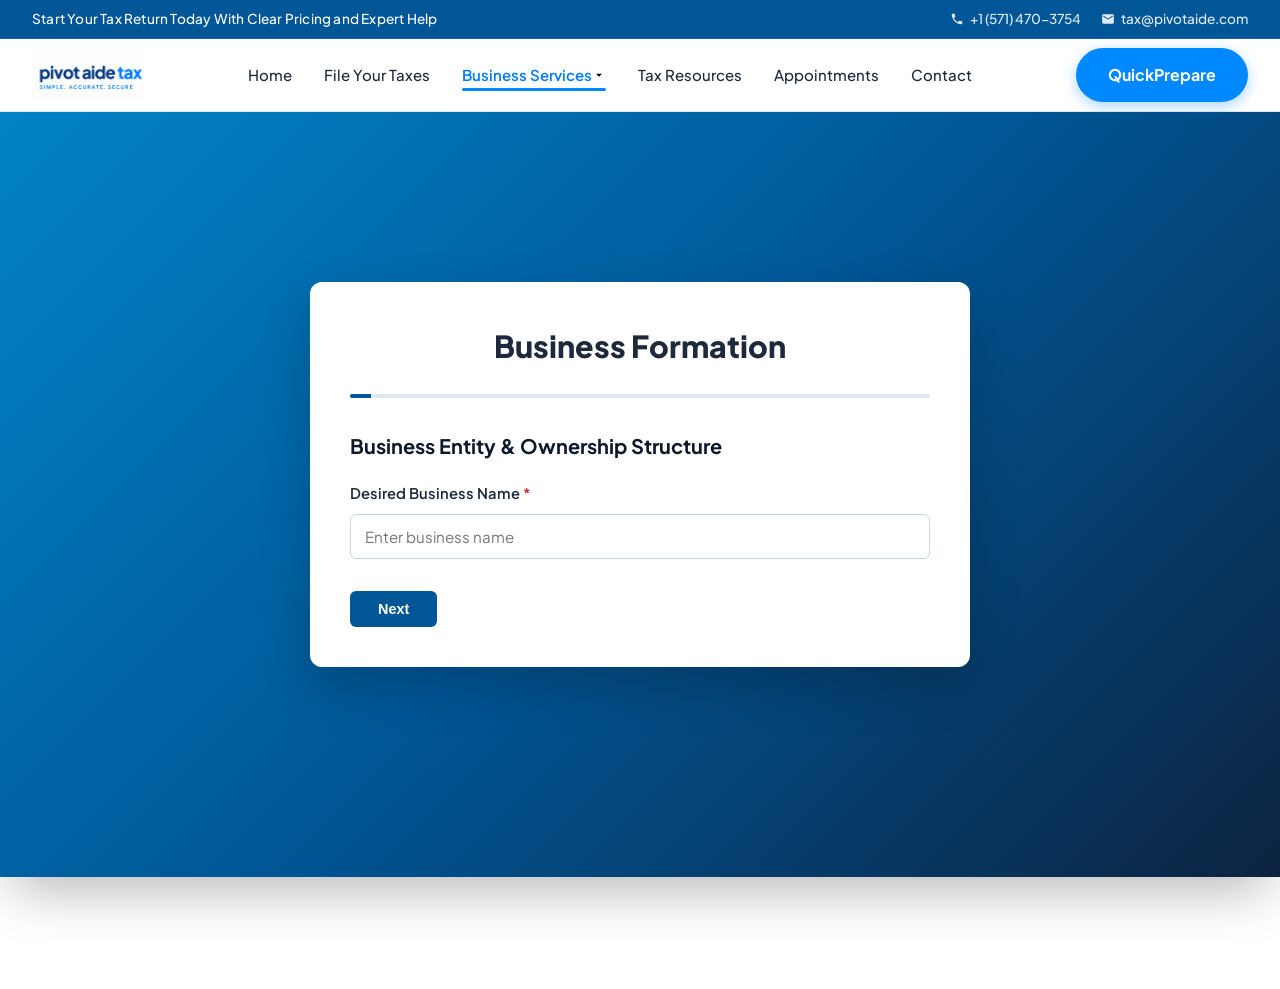
<file: business-formation-form.html>
<!DOCTYPE html>
<html lang="en">
<head>
  <meta charset="UTF-8">
  <meta name="viewport" content="width=device-width, initial-scale=1.0">
  <title>Business Formation Form - Pivot Aide Tax</title>
  <link rel="stylesheet" href="styles.css">
  <link rel="preconnect" href="https://fonts.googleapis.com">
  <link rel="preconnect" href="https://fonts.gstatic.com" crossorigin>
  <link href="https://fonts.googleapis.com/css2?family=Inter:wght@400;500;600;700;800&display=swap" rel="stylesheet">
  <style>
    .form-page-wrapper {
      background: linear-gradient(135deg, #0284c7 0%, #005696 50%, #0c2340 100%);
      min-height: 85vh;
      padding: 60px 20px 100px;
      display: flex;
      justify-content: center;
      align-items: center;
    }
    .form-card {
      background: #ffffff;
      width: 100%;
      max-width: 660px;
      border-radius: 12px;
      padding: 40px;
      box-shadow: 0 20px 50px rgba(0, 0, 0, 0.2);
    }
    .form-card-title {
      font-size: 1.9rem;
      font-weight: 800;
      text-align: center;
      color: #1e293b;
      margin-bottom: 24px;
    }
    .progress-track {
      width: 100%;
      height: 4px;
      background: #e2e8f0;
      border-radius: 2px;
      margin-bottom: 32px;
      overflow: hidden;
    }
    .progress-fill {
      height: 100%;
      width: 4%;
      background: #005696;
      transition: width 0.3s ease;
    }
    .step-section-title {
      font-size: 1.25rem;
      font-weight: 700;
      color: #0f172a;
      margin-bottom: 20px;
    }
    .form-group {
      margin-bottom: 24px;
    }
    .form-label {
      display: block;
      font-size: 0.92rem;
      font-weight: 600;
      color: #1e293b;
      margin-bottom: 8px;
    }
    .form-label span.req {
      color: #dc2626;
    }
    .form-input, .form-select, .form-textarea {
      width: 100%;
      padding: 12px 14px;
      font-size: 0.95rem;
      border: 1px solid #cbd5e1;
      border-radius: 6px;
      background-color: #ffffff;
      color: #0f172a;
      outline: none;
      transition: border-color 0.2s ease;
    }
    .form-input:focus, .form-select:focus, .form-textarea:focus {
      border-color: #005696;
      box-shadow: 0 0 0 3px rgba(0, 86, 150, 0.15);
    }
    .form-grid-3 {
      display: grid;
      grid-template-columns: 1fr 1fr 1fr;
      gap: 12px;
    }
    .form-grid-2 {
      display: grid;
      grid-template-columns: 1fr 1fr;
      gap: 12px;
    }
    .sub-label {
      font-size: 0.75rem;
      color: #64748b;
      margin-top: 4px;
    }
    .checkbox-grid {
      display: grid;
      grid-template-columns: 1fr 1fr;
      gap: 12px 16px;
      margin-top: 12px;
    }
    .checkbox-item {
      display: flex;
      align-items: flex-start;
      gap: 8px;
      font-size: 0.85rem;
      color: #334155;
    }
    .checkbox-item input {
      margin-top: 3px;
    }
    .upload-box {
      border: 2px dashed #cbd5e1;
      border-radius: 8px;
      padding: 30px;
      text-align: center;
      background: #f8fafc;
      cursor: pointer;
    }
    .btn-nav-group {
      display: flex;
      gap: 12px;
      margin-top: 32px;
    }
    .btn-prev {
      background: #005696;
      color: #ffffff;
      border: none;
      padding: 10px 24px;
      font-size: 0.9rem;
      font-weight: 600;
      border-radius: 6px;
      cursor: pointer;
    }
    .btn-next {
      background: #005696;
      color: #ffffff;
      border: none;
      padding: 10px 28px;
      font-size: 0.9rem;
      font-weight: 600;
      border-radius: 6px;
      cursor: pointer;
    }
    .step-pane {
      display: none;
    }
    .step-pane.active {
      display: block;
    }
  </style>
</head>
<body>
  <!-- ==========================================
       1. Top Banner
       ========================================== -->
  <div class="top-banner">
    <div class="container">
      <div class="top-banner-text">
        Start Your Tax Return Today With Clear Pricing and Expert Help
      </div>
      <div class="top-banner-contact">
        <a href="tel:+15714703754">
          <svg width="15" height="15" viewBox="0 0 24 24">
            <path
              d="M6.62 10.79a15.053 15.053 0 006.59 6.59l2.2-2.2c.27-.27.67-.36 1.02-.24 1.12.37 2.33.57 3.57.57.55 0 1 .45 1 1V20c0 .55-.45 1-1 1-9.39 0-17-7.61-17-17 0-.55.45-1 1-1h3.5c.55 0 1 .45 1 1 0 1.25.2 2.45.57 3.57.11.35.03.74-.25 1.02l-2.2 2.2z" />
          </svg>
          +1 (571) 470-3754
        </a>
        <a href="mailto:tax@pivotaide.com">
          <svg width="15" height="15" viewBox="0 0 24 24">
            <path
              d="M20 4H4c-1.1 0-1.99.9-1.99 2L2 18c0 1.1.9 2 2 2h16c1.1 0 2-.9 2-2V6c0-1.1-.9-2-2-2zm0 4l-8 5-8-5V6l8 5 8-5v2z" />
          </svg>
          tax@pivotaide.com
        </a>
      </div>
    </div>
  </div>

  <!-- ==========================================
       2. Header / Navigation
       ========================================== -->
  <header class="site-header" id="header">
    <div class="container">
      <a href="index.html" class="logo-brand" aria-label="Pivot Aide Tax Home">
        <img src="logo.png" alt="Pivot Aide Tax" class="brand-logo-img">
      </a>

      <button class="mobile-toggle" id="mobileToggle" aria-label="Toggle navigation menu">
        <svg width="28" height="28" viewBox="0 0 24 24" fill="none" stroke-width="2" stroke-linecap="round">
          <line x1="3" y1="12" x2="21" y2="12"></line>
          <line x1="3" y1="6" x2="21" y2="6"></line>
          <line x1="3" y1="18" x2="21" y2="18"></line>
        </svg>
      </button>

      <ul class="nav-menu" id="navMenu">
        <li><a href="index.html" class="nav-link">Home</a></li>
        <li><a href="index.html#how-it-works" class="nav-link">File Your Taxes</a></li>
        <li class="nav-dropdown">
          <a href="javascript:void(0);" class="nav-link dropdown-toggle active">
            Business Services
            <svg width="14" height="14" viewBox="0 0 24 24">
              <path d="M7 10l5 5 5-5z" />
            </svg>
          </a>
          <ul class="dropdown-menu">
            <li><a href="quickprepare.html" class="dropdown-item">QuickPrepare</a></li>
            <li><a href="payroll-services.html" class="dropdown-item">Payroll Services</a></li>
            <li><a href="bookkeeping-services.html" class="dropdown-item">Bookkeeping Services</a></li>
            <li><a href="business-formation.html" class="dropdown-item">Business Formation</a></li>
          </ul>
        </li>
        <li><a href="tax-resources.html" class="nav-link">Tax Resources</a></li>
        <li><a href="https://pivotaide.odoo.com/appointment/1" target="_blank" rel="noopener noreferrer"
            class="nav-link" id="openAppointmentNav">Appointments</a></li>
        <li class="nav-dropdown">
          <a href="contact.html" class="nav-link dropdown-toggle">
            Contact
            <svg class="dropdown-arrow" viewBox="0 0 24 24">
              <path d="M7 10l5 5 5-5z" />
            </svg>
          </a>
          <ul class="dropdown-menu">
            <li><a href="contact.html" class="dropdown-item">Contact Us</a></li>
            <li><a href="faqs.html" class="dropdown-item">FAQ</a></li>
          </ul>
        </li>
      </ul>

      <div class="header-cta">
        <a href="quickprepare.html" class="btn-quickprepare">QuickPrepare</a>
      </div>
    </div>
  </header>

  <!-- Multi-Step Form Main Container -->
  <main id="main-content" class="form-page-wrapper">
    <div class="form-card">
      <h1 class="form-card-title">Business Formation</h1>
      <div class="progress-track">
        <div class="progress-fill" id="progressFill"></div>
      </div>

      <form id="businessFormationForm" onsubmit="return false;">
        
        <!-- STEP 1 -->
        <div class="step-pane active" data-step="1">
          <div class="step-section-title">Business Entity & Ownership Structure</div>
          <div class="form-group">
            <label class="form-label">Desired Business Name <span class="req">*</span></label>
            <input type="text" class="form-input" id="businessName" placeholder="Enter business name" required>
          </div>
          <div class="btn-nav-group">
            <button type="button" class="btn-next" onclick="nextStep()">Next</button>
          </div>
        </div>

        <!-- STEP 2 -->
        <div class="step-pane" data-step="2">
          <div class="form-group">
            <label class="form-label">Entity type requested <span class="req">*</span></label>
            <select class="form-select" id="entityType">
              <option value="">Select an Option</option>
              <option value="LLC / Corporation (S-Corp eligible)">LLC / Corporation (S-Corp eligible)</option>
              <option value="Nonprofit">Nonprofit</option>
              <option value="Not sure">Not sure</option>
            </select>
          </div>
          <div class="btn-nav-group">
            <button type="button" class="btn-prev" onclick="prevStep()">Previous</button>
            <button type="button" class="btn-next" onclick="nextStep()">Next</button>
          </div>
        </div>

        <!-- STEP 3 -->
        <div class="step-pane" data-step="3">
          <div class="form-group">
            <label class="form-label">Ownership type <span class="req">*</span></label>
            <select class="form-select" id="ownershipType">
              <option value="">Select an Option</option>
              <option value="Single-owner">Single-owner</option>
              <option value="Multi-owner">Multi-owner</option>
            </select>
          </div>
          <div class="btn-nav-group">
            <button type="button" class="btn-prev" onclick="prevStep()">Previous</button>
            <button type="button" class="btn-next" onclick="nextStep()">Next</button>
          </div>
        </div>

        <!-- STEP 4 -->
        <div class="step-pane" data-step="4">
          <div class="form-group">
            <label class="form-label">Ownership Percentage <span class="req">*</span></label>
            <input type="text" class="form-input" id="ownershipPercentage" placeholder="e.g. 100%">
          </div>
          <div class="btn-nav-group">
            <button type="button" class="btn-prev" onclick="prevStep()">Previous</button>
            <button type="button" class="btn-next" onclick="nextStep()">Next</button>
          </div>
        </div>

        <!-- STEP 5 -->
        <div class="step-pane" data-step="5">
          <div class="form-group">
            <label class="form-label">Number of owners/members/shareholders <span class="req">*</span></label>
            <select class="form-select" id="numOwners">
              <option value="1">1</option>
              <option value="2">2</option>
              <option value="3">3</option>
              <option value="4">4</option>
              <option value="5">5</option>
              <option value="6">6</option>
              <option value="7">7</option>
              <option value="8">8</option>
              <option value="9">9</option>
              <option value="10">10</option>
              <option value="10+">10+</option>
            </select>
          </div>
          <div class="btn-nav-group">
            <button type="button" class="btn-prev" onclick="prevStep()">Previous</button>
            <button type="button" class="btn-next" onclick="nextStep()">Next</button>
          </div>
        </div>

        <!-- STEP 6 -->
        <div class="step-pane" data-step="6">
          <div class="form-group">
            <label class="form-label">Will any owner be a non-U.S. person? <span class="req">*</span></label>
            <select class="form-select" id="nonUsPerson">
              <option value="">Select an Option</option>
              <option value="Yes">Yes</option>
              <option value="No">No</option>
              <option value="Not sure">Not sure</option>
            </select>
          </div>
          <div class="btn-nav-group">
            <button type="button" class="btn-prev" onclick="prevStep()">Previous</button>
            <button type="button" class="btn-next" onclick="nextStep()">Next</button>
          </div>
        </div>

        <!-- STEP 7 -->
        <div class="step-pane" data-step="7">
          <div class="form-group">
            <label class="form-label">Will the business have employees within 12 months? <span class="req">*</span></label>
            <select class="form-select" id="hasEmployees">
              <option value="">Select an Option</option>
              <option value="Yes">Yes</option>
              <option value="No">No</option>
              <option value="Not sure">Not sure</option>
            </select>
          </div>
          <div class="btn-nav-group">
            <button type="button" class="btn-prev" onclick="prevStep()">Previous</button>
            <button type="button" class="btn-next" onclick="nextStep()">Next</button>
          </div>
        </div>

        <!-- STEP 8 -->
        <div class="step-pane" data-step="8">
          <div class="form-group">
            <label class="form-label">Formation State <span class="req">*</span></label>
            <select class="form-select" id="formationState">
              <option value="">Select State</option>
              <option value="AL">AL</option><option value="AK">AK</option><option value="AZ">AZ</option><option value="AR">AR</option><option value="CA">CA</option><option value="CO">CO</option><option value="CT">CT</option><option value="DE">DE</option><option value="FL">FL</option><option value="GA">GA</option><option value="HI">HI</option><option value="ID">ID</option><option value="IL">IL</option><option value="IN">IN</option><option value="IA">IA</option><option value="KS">KS</option><option value="KY">KY</option><option value="LA">LA</option><option value="ME">ME</option><option value="MD">MD</option><option value="MA">MA</option><option value="MI">MI</option><option value="MN">MN</option><option value="MS">MS</option><option value="MO">MO</option><option value="MT">MT</option><option value="NE">NE</option><option value="NV">NV</option><option value="NH">NH</option><option value="NJ">NJ</option><option value="NM">NM</option><option value="NY">NY</option><option value="NC">NC</option><option value="ND">ND</option><option value="OH">OH</option><option value="OK">OK</option><option value="OR">OR</option><option value="PA">PA</option><option value="RI">RI</option><option value="SC">SC</option><option value="SD">SD</option><option value="TN">TN</option><option value="TX">TX</option><option value="UT">UT</option><option value="VT">VT</option><option value="VA">VA</option><option value="WA">WA</option><option value="WV">WV</option><option value="WI">WI</option><option value="WY">WY</option>
            </select>
          </div>
          <div class="btn-nav-group">
            <button type="button" class="btn-prev" onclick="prevStep()">Previous</button>
            <button type="button" class="btn-next" onclick="nextStep()">Next</button>
          </div>
        </div>

        <!-- STEP 9 -->
        <div class="step-pane" data-step="9">
          <div class="form-group">
            <label class="form-label">Business address <span class="req">*</span></label>
            <input type="text" class="form-input" id="busAddressLine1" placeholder="Address Line 1" style="margin-bottom:8px;">
            <div class="form-grid-2" style="margin-bottom:8px;">
              <div>
                <input type="text" class="form-input" id="busCity" placeholder="City">
                <div class="sub-label">City</div>
              </div>
              <div>
                <select class="form-select" id="busState">
                  <option value="Alabama">Alabama</option><option value="Alaska">Alaska</option><option value="Arizona">Arizona</option><option value="California">California</option><option value="Delaware">Delaware</option><option value="Florida">Florida</option><option value="Georgia">Georgia</option><option value="New York">New York</option><option value="Texas">Texas</option><option value="Wyoming">Wyoming</option>
                </select>
                <div class="sub-label">State</div>
              </div>
            </div>
            <div>
              <input type="text" class="form-input" id="busZip" placeholder="Zip Code">
              <div class="sub-label">Zip Code</div>
            </div>
          </div>
          <div class="btn-nav-group">
            <button type="button" class="btn-prev" onclick="prevStep()">Previous</button>
            <button type="button" class="btn-next" onclick="nextStep()">Next</button>
          </div>
        </div>

        <!-- STEP 10 -->
        <div class="step-pane" data-step="10">
          <div class="step-section-title">Primary Contact Information</div>
          <div class="form-group">
            <label class="form-label">Full legal name (primary contact) <span class="req">*</span></label>
            <div class="form-grid-3">
              <div>
                <input type="text" class="form-input" id="contactFirst" placeholder="First">
                <div class="sub-label">First</div>
              </div>
              <div>
                <input type="text" class="form-input" id="contactMiddle" placeholder="Middle">
                <div class="sub-label">Middle</div>
              </div>
              <div>
                <input type="text" class="form-input" id="contactLast" placeholder="Last">
                <div class="sub-label">Last</div>
              </div>
            </div>
          </div>
          <div class="btn-nav-group">
            <button type="button" class="btn-prev" onclick="prevStep()">Previous</button>
            <button type="button" class="btn-next" onclick="nextStep()">Next</button>
          </div>
        </div>

        <!-- STEP 11 -->
        <div class="step-pane" data-step="11">
          <div class="form-group">
            <label class="form-label">Email address <span class="req">*</span></label>
            <input type="email" class="form-input" id="contactEmail" placeholder="name@example.com">
          </div>
          <div class="btn-nav-group">
            <button type="button" class="btn-prev" onclick="prevStep()">Previous</button>
            <button type="button" class="btn-next" onclick="nextStep()">Next</button>
          </div>
        </div>

        <!-- STEP 12 -->
        <div class="step-pane" data-step="12">
          <div class="form-group">
            <label class="form-label">Phone number <span class="req">*</span></label>
            <input type="tel" class="form-input" id="contactPhone" placeholder="(083) 104-2580">
          </div>
          <div class="btn-nav-group">
            <button type="button" class="btn-prev" onclick="prevStep()">Previous</button>
            <button type="button" class="btn-next" onclick="nextStep()">Next</button>
          </div>
        </div>

        <!-- STEP 13 -->
        <div class="step-pane" data-step="13">
          <div class="form-group">
            <label class="form-label">Mailing address (if different)</label>
            <input type="text" class="form-input" id="mailAddressLine1" placeholder="Address Line 1" style="margin-bottom:8px;">
            <div class="form-grid-2" style="margin-bottom:8px;">
              <div>
                <input type="text" class="form-input" id="mailCity" placeholder="City">
                <div class="sub-label">City</div>
              </div>
              <div>
                <select class="form-select" id="mailState">
                  <option value="Alabama">Alabama</option><option value="California">California</option><option value="Delaware">Delaware</option><option value="Florida">Florida</option><option value="New York">New York</option><option value="Texas">Texas</option><option value="Wyoming">Wyoming</option>
                </select>
                <div class="sub-label">State</div>
              </div>
            </div>
            <div>
              <input type="text" class="form-input" id="mailZip" placeholder="Zip Code">
              <div class="sub-label">Zip Code</div>
            </div>
          </div>
          <div class="btn-nav-group">
            <button type="button" class="btn-prev" onclick="prevStep()">Previous</button>
            <button type="button" class="btn-next" onclick="nextStep()">Next</button>
          </div>
        </div>

        <!-- STEP 14 -->
        <div class="step-pane" data-step="14">
          <div class="form-group">
            <label class="form-label">Business phone number (if different from personal)</label>
            <input type="tel" class="form-input" id="busPhone" placeholder="(083) 104-2580">
          </div>
          <div class="btn-nav-group">
            <button type="button" class="btn-prev" onclick="prevStep()">Previous</button>
            <button type="button" class="btn-next" onclick="nextStep()">Next</button>
          </div>
        </div>

        <!-- STEP 15 -->
        <div class="step-pane" data-step="15">
          <div class="form-group">
            <label class="form-label">Business Activity in a few words: <span class="req">*</span></label>
            <textarea class="form-textarea" id="busActivity" rows="4" placeholder="Describe your core business operations..."></textarea>
          </div>
          <div class="btn-nav-group">
            <button type="button" class="btn-prev" onclick="prevStep()">Previous</button>
            <button type="button" class="btn-next" onclick="nextStep()">Next</button>
          </div>
        </div>

        <!-- STEP 16 -->
        <div class="step-pane" data-step="16">
          <div class="form-group">
            <label class="form-label">SSN (required for EIN filing)</label>
            <input type="password" class="form-input" id="ssnInput" placeholder="Input SSN">
            <div class="sub-label" style="color: #64748b; margin-top: 6px;">Do not email SSNs or ID Images. Use the secure upload portal only.</div>
          </div>
          <div class="btn-nav-group">
            <button type="button" class="btn-prev" onclick="prevStep()">Previous</button>
            <button type="button" class="btn-next" onclick="nextStep()">Next</button>
          </div>
        </div>

        <!-- STEP 17 -->
        <div class="step-pane" data-step="17">
          <div class="step-section-title">Registered Agent & State Requirements</div>
          <div class="form-group">
            <label class="form-label">Do you want Pivot Aide to provide Registered Agent service (1st year included in package)? <span class="req">*</span></label>
            <select class="form-select" id="registeredAgent">
              <option value="">Select an Option</option>
              <option value="Yes">Yes</option>
              <option value="No">No</option>
            </select>
          </div>
          <div class="btn-nav-group">
            <button type="button" class="btn-prev" onclick="prevStep()">Previous</button>
            <button type="button" class="btn-next" onclick="nextStep()">Next</button>
          </div>
        </div>

        <!-- STEP 18 -->
        <div class="step-pane" data-step="18">
          <div class="step-section-title">Document Uploads (Secure Upload Only)</div>
          <div class="sub-label" style="margin-bottom: 16px;">Do not email SSNs or ID images. Use the secure upload portal only.</div>
          <div class="form-group">
            <label class="form-label">Upload Government-Issued ID for the responsible party (Driver's license / Passport)</label>
            <div class="upload-box" onclick="document.getElementById('idUpload').click()">
              <div style="font-size: 2rem; margin-bottom: 8px;">📑</div>
              <div style="font-size: 0.9rem; font-weight: 600; color: #005696;">Click or drag a file to this area to upload.</div>
              <div class="sub-label">Only PDF format allowed</div>
              <input type="file" id="idUpload" accept=".pdf" style="display:none;" onchange="alert('File selected: ' + this.files[0].name)">
            </div>
          </div>
          <div class="btn-nav-group">
            <button type="button" class="btn-prev" onclick="prevStep()">Previous</button>
            <button type="button" class="btn-next" onclick="nextStep()">Next</button>
          </div>
        </div>

        <!-- STEP 19 -->
        <div class="step-pane" data-step="19">
          <div class="step-section-title">Responsible Party Information for EIN (IRS) - If Multiple Owners</div>
          <div class="form-group">
            <label class="form-label">Responsible party Full Legal Name</label>
            <div class="form-grid-3">
              <div>
                <input type="text" class="form-input" id="respFirst" placeholder="First">
                <div class="sub-label">First</div>
              </div>
              <div>
                <input type="text" class="form-input" id="respMiddle" placeholder="Middle">
                <div class="sub-label">Middle</div>
              </div>
              <div>
                <input type="text" class="form-input" id="respLast" placeholder="Last">
                <div class="sub-label">Last</div>
              </div>
            </div>
          </div>
          <div class="btn-nav-group">
            <button type="button" class="btn-prev" onclick="prevStep()">Previous</button>
            <button type="button" class="btn-next" onclick="nextStep()">Next</button>
          </div>
        </div>

        <!-- STEP 20 -->
        <div class="step-pane" data-step="20">
          <div class="form-group">
            <label class="form-label">Responsible party Title/Role</label>
            <input type="text" class="form-input" id="respTitle" placeholder="e.g. Managing Member / CEO">
          </div>
          <div class="btn-nav-group">
            <button type="button" class="btn-prev" onclick="prevStep()">Previous</button>
            <button type="button" class="btn-next" onclick="nextStep()">Next</button>
          </div>
        </div>

        <!-- STEP 21 -->
        <div class="step-pane" data-step="21">
          <div class="form-group">
            <label class="form-label">Responsible party Address</label>
            <input type="text" class="form-input" id="respAddrLine1" placeholder="Address Line 1" style="margin-bottom:8px;">
            <div class="form-grid-2" style="margin-bottom:8px;">
              <div>
                <input type="text" class="form-input" id="respCity" placeholder="City">
                <div class="sub-label">City</div>
              </div>
              <div>
                <select class="form-select" id="respState">
                  <option value="Alabama">Alabama</option><option value="California">California</option><option value="Delaware">Delaware</option><option value="Florida">Florida</option><option value="New York">New York</option><option value="Texas">Texas</option><option value="Wyoming">Wyoming</option>
                </select>
                <div class="sub-label">State</div>
              </div>
            </div>
            <div>
              <input type="text" class="form-input" id="respZip" placeholder="Zip Code">
              <div class="sub-label">Zip Code</div>
            </div>
          </div>
          <div class="btn-nav-group">
            <button type="button" class="btn-prev" onclick="prevStep()">Previous</button>
            <button type="button" class="btn-next" onclick="nextStep()">Next</button>
          </div>
        </div>

        <!-- STEP 22 -->
        <div class="step-pane" data-step="22">
          <div class="form-group">
            <label class="form-label">Responsible party Phone Number</label>
            <input type="tel" class="form-input" id="respPhone" placeholder="(083) 104-2580">
          </div>
          <div class="btn-nav-group">
            <button type="button" class="btn-prev" onclick="prevStep()">Previous</button>
            <button type="button" class="btn-next" onclick="nextStep()">Next</button>
          </div>
        </div>

        <!-- STEP 23 -->
        <div class="step-pane" data-step="23">
          <div class="form-group">
            <label class="form-label">Responsible party Email</label>
            <input type="email" class="form-input" id="respEmail" placeholder="resp@example.com">
          </div>
          <div class="btn-nav-group">
            <button type="button" class="btn-prev" onclick="prevStep()">Previous</button>
            <button type="button" class="btn-next" onclick="nextStep()">Next</button>
          </div>
        </div>

        <!-- STEP 24 -->
        <div class="step-pane" data-step="24">
          <div class="step-section-title">Authorization & E-Signature</div>
          <div class="form-group">
            <label class="form-label">Consent to file: "I authorize Pivot Aide to prepare and submit filings on my behalf." <span class="req">*</span></label>
            <select class="form-select" id="consentFile">
              <option value="">Select an Option</option>
              <option value="Yes">Yes</option>
              <option value="No">No</option>
            </select>
          </div>
          <div class="btn-nav-group">
            <button type="button" class="btn-prev" onclick="prevStep()">Previous</button>
            <button type="button" class="btn-next" onclick="nextStep()">Next</button>
          </div>
        </div>

        <!-- STEP 25 -->
        <div class="step-pane" data-step="25">
          <div class="form-group">
            <label class="form-label">E-signature (name + date) <span class="req">*</span></label>
            <input type="text" class="form-input" id="eSignature" placeholder="Full Name - DD/MM/YYYY" style="margin-bottom: 16px;">
            
            <label class="form-label">Best email for e-signature delivery <span class="req">*</span></label>
            <input type="email" class="form-input" id="eSigEmail" placeholder="email@example.com">
          </div>
          <div class="btn-nav-group">
            <button type="button" class="btn-prev" onclick="prevStep()">Previous</button>
            <button type="button" class="btn-next" onclick="nextStep()">Next</button>
          </div>
        </div>

        <!-- STEP 26 -->
        <div class="step-pane" data-step="26">
          <div class="form-group">
            <label class="form-label">BUSINESS FORMATION PACKAGES <span class="req">*</span></label>
            <select class="form-select" id="pkgSelect" onchange="updateTotal()">
              <option value="399">Standard Formation Package - $399.00</option>
              <option value="599">Elite Formation Package (Expedited + Guidance) - $599.00</option>
              <option value="1499">Business Pro (All-In-One Launch) - $1,499.00</option>
            </select>
          </div>

          <div style="font-weight: 700; font-size: 0.9rem; color: #1e293b; margin-top: 20px;">Checkbox Items</div>
          <div class="checkbox-grid">
            <label class="checkbox-item"><input type="checkbox" class="addon-cb" value="100" onchange="updateTotal()"> Logo Design - $100.00</label>
            <label class="checkbox-item"><input type="checkbox" class="addon-cb" value="50" onchange="updateTotal()"> Business Card Design (print-ready + digital) - $50.00</label>
            <label class="checkbox-item"><input type="checkbox" class="addon-cb" value="150" onchange="updateTotal()"> Brand Mini-Kit (colors, fonts, logo usage guidance) - $150.00</label>
            <label class="checkbox-item"><input type="checkbox" class="addon-cb" value="400" onchange="updateTotal()"> Business Landing Page (1 page) - $400.00</label>
            <label class="checkbox-item"><input type="checkbox" class="addon-cb" value="800" onchange="updateTotal()"> Multi-Page Website (up to 5 pages) - $800.00</label>
            <label class="checkbox-item"><input type="checkbox" class="addon-cb" value="100" onchange="updateTotal()"> Domain setup / transfer assistance - $100.00</label>
            <label class="checkbox-item"><input type="checkbox" class="addon-cb" value="120" onchange="updateTotal()"> Hosting setup (plus service fee) - $120.00</label>
            <label class="checkbox-item"><input type="checkbox" class="addon-cb" value="100" onchange="updateTotal()"> Website updates & maintenance (monthly) - $100.00</label>
            <label class="checkbox-item"><input type="checkbox" class="addon-cb" value="60" onchange="updateTotal()"> Business Documents & Templates - $60.00</label>
            <label class="checkbox-item"><input type="checkbox" class="addon-cb" value="80" onchange="updateTotal()"> Flyer design (print + digital) - $80.00</label>
            <label class="checkbox-item"><input type="checkbox" class="addon-cb" value="80" onchange="updateTotal()"> Banner design (web or event) - $80.00</label>
            <label class="checkbox-item"><input type="checkbox" class="addon-cb" value="100" onchange="updateTotal()"> Social media promo kit (IG/FB templates) - $100.00</label>
            <label class="checkbox-item"><input type="checkbox" class="addon-cb" value="200" onchange="updateTotal()"> Google Business Profile setup - $200.00</label>
          </div>

          <div class="btn-nav-group">
            <button type="button" class="btn-prev" onclick="prevStep()">Previous</button>
            <button type="button" class="btn-next" onclick="nextStep()">Next</button>
          </div>
        </div>

        <!-- STEP 27 (FINAL PAYMENT STEP) -->
        <div class="step-pane" data-step="27">
          <div class="step-section-title">Secure Payment via Stripe Credit Card <span class="req">*</span></div>
          <div class="form-group">
            <label class="form-label">Card number</label>
            <input type="text" class="form-input" placeholder="1234 1234 1234 1234">
          </div>
          <div class="form-grid-2" style="margin-bottom:16px;">
            <div>
              <label class="form-label">Expiration date</label>
              <input type="text" class="form-input" placeholder="MM / YY">
            </div>
            <div>
              <label class="form-label">Security code</label>
              <input type="text" class="form-input" placeholder="CVC">
            </div>
          </div>
          <div class="form-group">
            <label class="form-label">Country</label>
            <select class="form-select">
              <option value="United States">United States</option>
              <option value="Canada">Canada</option>
              <option value="United Kingdom">United Kingdom</option>
              <option value="India">India</option>
            </select>
          </div>

          <div style="background: #f8fafc; padding: 16px; border-radius: 8px; margin: 20px 0;">
            <div style="font-size: 0.9rem; font-weight: 600; color: #64748b;">Total</div>
            <div style="font-size: 1.8rem; font-weight: 800; color: #005696;" id="displayTotal">$399.00</div>
          </div>

          <div class="form-group">
            <label style="font-size: 0.85rem; color: #334155; display:flex; align-items:center; gap:8px;">
              <input type="checkbox" required> I agree to the Terms, Payment Policy, and Privacy Policy.
            </label>
          </div>

          <div class="form-group">
            <label class="form-label">Captcha <span class="req">*</span></label>
            <div style="display:flex; align-items:center; gap:12px;">
              <span style="font-weight:700;">6 * 8 =</span>
              <input type="text" class="form-input" style="width: 100px;" placeholder="" required>
            </div>
          </div>

          <div class="btn-nav-group">
            <button type="button" class="btn-prev" onclick="prevStep()">Previous</button>
            <button type="button" class="btn-next" style="background:#0284c7;" onclick="submitForm()">Submit & Pay</button>
          </div>
        </div>

      </form>
    </div>
  </main>

  <!-- Footer -->
  <footer style="background-color: var(--navy-dark); color: #ffffff; padding: 60px 0 30px; margin-top: auto;">
    <div class="container" style="text-align: center; font-size: 0.85rem; opacity: 0.8;">
      &copy; 2026 Pivot Aide Tax. All Rights Reserved.
    </div>
  </footer>

  <script>
    let currentStep = 1;
    const totalSteps = 27;

    function updateProgress() {
      const pct = (currentStep / totalSteps) * 100;
      document.getElementById('progressFill').style.width = pct + '%';
    }

    function showStep(step) {
      document.querySelectorAll('.step-pane').forEach(el => el.classList.remove('active'));
      const activeEl = document.querySelector(`.step-pane[data-step="${step}"]`);
      if (activeEl) {
        activeEl.classList.add('active');
      }
      updateProgress();
    }

    function nextStep() {
      if (currentStep < totalSteps) {
        currentStep++;
        showStep(currentStep);
      }
    }

    function prevStep() {
      if (currentStep > 1) {
        currentStep--;
        showStep(currentStep);
      }
    }

    function updateTotal() {
      let base = parseFloat(document.getElementById('pkgSelect').value) || 399;
      let addonSum = 0;
      document.querySelectorAll('.addon-cb:checked').forEach(cb => {
        addonSum += parseFloat(cb.value);
      });
      const total = base + addonSum;
      document.getElementById('displayTotal').innerText = '$' + total.toFixed(2);
    }

    function submitForm() {
      alert('Thank you! Your Business Formation application has been submitted successfully.');
      window.location.href = 'index.html';
    }

    const urlParams = new URLSearchParams(window.location.search);
    const selectedPkg = urlParams.get('package') || urlParams.get('plan');
    if (selectedPkg) {
      const pkgSelect = document.getElementById('pkgSelect');
      if (pkgSelect) {
        if (selectedPkg === 'standard') pkgSelect.value = '399';
        else if (selectedPkg === 'elite') pkgSelect.value = '599';
        else if (selectedPkg === 'pro' || selectedPkg === 'magenta') pkgSelect.value = '1499';
      }
    }

    updateTotal();
    updateProgress();
    document.body.classList.add('page-loaded');
  </script>
</body>
</html>
</file>
<file: styles.css>
/* Pivot Aide Tax - Main Design System & Styles */
@import url('https://fonts.googleapis.com/css2?family=Plus+Jakarta+Sans:wght@300;400;500;600;700;800&display=swap');

:root {
  --primary-navy: #005696;
  --soraban-blue: #1d529e;
  --soraban-blue-hover: #164282;
  --primary-dark: #003e6d;
  --brand-blue: #006eb6;
  --accent-blue: #0088ff;
  --accent-hover: #0070d2;
  --text-dark: #0f172a;
  --text-muted: #475569;
  --text-light: #718096;
  --bg-light: #f8fafc;
  --bg-white: #ffffff;
  --gold-primary: #d99b26;
  --gold-secondary: #e6a72e;
  --gold-light: #fef8eb;
  --gold-border: #ebd091;
  --shadow-sm: 0 2px 8px rgba(0, 0, 0, 0.04);
  --shadow-md: 0 10px 30px rgba(0, 0, 0, 0.08);
  --shadow-lg: 0 20px 40px rgba(0, 0, 0, 0.12);
  --radius-sm: 8px;
  --radius-md: 16px;
  --radius-lg: 32px;
  --radius-pill: 9999px;
  --transition: all 0.3s cubic-bezier(0.16, 1, 0.3, 1);
  --ease-soraban: cubic-bezier(0.22, 1, 0.36, 1);
  --anim-fast: 400ms;
  --anim-medium: 650ms;
  --anim-slow: 900ms;
}

* {
  margin: 0;
  padding: 0;
  box-sizing: border-box;
}

html {
  scroll-behavior: smooth;
  font-family: 'Plus Jakarta Sans', -apple-system, BlinkMacSystemFont, sans-serif;
  color: var(--text-dark);
  background-color: var(--bg-white);
  line-height: 1.6;
  -webkit-font-smoothing: antialiased;
}

body {
  overflow-x: hidden;
  opacity: 1 !important;
}

body.page-loaded {
  opacity: 1 !important;
}

a {
  color: inherit;
  text-decoration: none;
}

/* SVG Global Safety Reset */
svg {
  max-width: 100%;
}

.container {
  width: 100%;
  max-width: 1240px;
  margin: 0 auto;
  padding: 0 24px;
}

/* ==========================================================================
   Top Notice Banner
   ========================================================================== */
/* Top Notice Banner Entrance & Micro-Interactions System */
.top-banner {
  background-color: var(--primary-navy);
  color: #ffffff;
  font-size: 0.85rem;
  padding: 8px 0;
  font-weight: 500;
  border-bottom: 1px solid rgba(255, 255, 255, 0.1);
  transform: translateY(-100%);
  opacity: 0;
  animation: topBannerSlideDown 0.5s cubic-bezier(0.16, 1, 0.3, 1) forwards;
}

@keyframes topBannerSlideDown {
  0% {
    transform: translateY(-100%);
    opacity: 0;
  }

  100% {
    transform: translateY(0%);
    opacity: 1;
  }
}

.top-banner .container {
  max-width: 100%;
  padding: 0 32px;
  display: flex;
  justify-content: space-between;
  align-items: center;
  gap: 16px;
  flex-wrap: wrap;
}

.top-banner-text {
  letter-spacing: 0.2px;
  white-space: nowrap;
  opacity: 0;
  transform: translateX(-10px);
  animation: topBannerTextReveal 0.4s cubic-bezier(0.16, 1, 0.3, 1) 0.2s forwards;
}

@keyframes topBannerTextReveal {
  0% {
    opacity: 0;
    transform: translateX(-10px);
  }

  100% {
    opacity: 1;
    transform: translateX(0);
  }
}

.top-banner-contact {
  display: flex;
  gap: 20px;
  align-items: center;
  white-space: nowrap;
  opacity: 0;
  transform: translateX(10px);
  animation: topBannerContactReveal 0.4s cubic-bezier(0.16, 1, 0.3, 1) 0.32s forwards;
}

@keyframes topBannerContactReveal {
  0% {
    opacity: 0;
    transform: translateX(10px);
  }

  100% {
    opacity: 1;
    transform: translateX(0);
  }
}

.top-banner-contact a {
  position: relative;
  display: inline-flex;
  align-items: center;
  gap: 6px;
  color: rgba(255, 255, 255, 0.88);
  text-decoration: none;
  transition: color 0.2s ease, filter 0.2s ease;
}

.top-banner-contact a::after {
  content: '';
  position: absolute;
  bottom: -2px;
  left: 0;
  width: 100%;
  height: 1px;
  background-color: #ffffff;
  transform: scaleX(0);
  transform-origin: left;
  transition: transform 0.2s cubic-bezier(0.16, 1, 0.3, 1);
}

.top-banner-contact a:hover {
  color: #ffffff;
  filter: brightness(1.2);
  text-decoration: none;
}

.top-banner-contact a:hover::after {
  transform: scaleX(1);
}

.top-banner-contact svg {
  width: 14px !important;
  height: 14px !important;
  fill: currentColor;
}

/* Star Rating SVG Constraint */
.star-rating {
  display: flex;
  gap: 4px;
  color: #f59e0b;
  margin-bottom: 12px;
}

.star-rating svg {
  width: 20px !important;
  height: 20px !important;
  max-width: 20px !important;
  max-height: 20px !important;
  fill: #f59e0b !important;
  flex-shrink: 0;
  display: inline-block;
}

/* ==========================================================================
   Header & Navigation (Soraban Style)
   ========================================================================== */
.site-header {
  background: #ffffff;
  position: sticky;
  top: 0;
  z-index: 900;
  border-bottom: 1px solid #e2e8f0;
  transition: background-color var(--anim-fast, 400ms) ease,
    box-shadow var(--anim-fast, 400ms) ease,
    border-color var(--anim-fast, 400ms) ease,
    backdrop-filter var(--anim-fast, 400ms) ease;
}

.site-header.scrolled {
  background-color: rgba(255, 255, 255, 0.95);
  backdrop-filter: blur(12px);
  -webkit-backdrop-filter: blur(12px);
  box-shadow: 0 4px 25px rgba(0, 0, 0, 0.07);
  border-bottom-color: rgba(226, 232, 240, 0.8);
}

.site-header .container,
.site-header .container.header-container {
  max-width: 1280px;
  padding: 0 32px;
  display: flex;
  justify-content: space-between;
  align-items: center;
  height: 72px;
}

.logo-brand {
  display: inline-flex;
  align-items: center;
  gap: 8px;
  text-decoration: none;
}

.soraban-logo-icon {
  width: 20px;
  height: 20px;
}

.soraban-brand-title {
  font-size: 1.45rem;
  font-weight: 700;
  letter-spacing: -0.5px;
  color: #0f172a;
  font-family: 'Plus Jakarta Sans', sans-serif;
}

.brand-logo-img {
  height: 48px;
  width: auto;
  max-width: 220px;
  object-fit: contain;
}

/* Navigation styles defined in Header Navigation block */

.footer-logo-brand {
  display: inline-flex;
  align-items: center;
  background: transparent;
  padding: 0;
  border-radius: 0;
  box-shadow: none;
  margin-bottom: 12px;
  transition: transform 0.3s ease;
}

.footer-logo-brand:hover {
  transform: translateY(-2px);
  box-shadow: none;
}

.footer-logo-img {
  height: 42px;
  width: auto;
  max-width: 200px;
  display: block;
  mix-blend-mode: normal;
}

.logo-main {
  font-size: 2.2rem;
  font-weight: 800;
  letter-spacing: -1px;
  line-height: 1;
  color: var(--primary-navy);
}

.logo-main span {
  color: var(--accent-blue);
  font-weight: 800;
}

.logo-tagline {
  font-size: 0.65rem;
  font-weight: 700;
  letter-spacing: 2px;
  color: var(--accent-blue);
  margin-top: 4px;
  text-transform: uppercase;
}

.nav-menu {
  display: flex;
  align-items: center;
  justify-content: center;
  gap: 32px;
  list-style: none;
  margin: 0;
  padding: 0;
}

.nav-link {
  font-family: inherit;
  font-weight: 500;
  font-size: 15px;
  color: #1E293B;
  padding: 6px 0;
  display: inline-flex;
  align-items: center;
  justify-content: center;
  position: relative;
  text-decoration: none;
  transition: color 0.2s ease;
  line-height: 1.4;
  white-space: nowrap;
}

.nav-plus {
  font-size: 15px;
  font-weight: 500;
  color: inherit;
  margin-left: 4px;
  display: inline-block;
  line-height: 1;
  transition: transform 0.2s ease, color 0.2s ease;
}

.nav-dropdown:hover .nav-plus {
  transform: rotate(45deg);
  color: #007BFF;
}

/* Sliding underline indicator */
.nav-link::after {
  content: '';
  position: absolute;
  bottom: -4px;
  left: 0;
  width: 100%;
  height: 3px;
  background-color: #007BFF;
  border-radius: 2px;
  transform: scaleX(0);
  transform-origin: center;
  transition: transform 0.25s cubic-bezier(0.16, 1, 0.3, 1), background-color 0.2s ease;
}

/* Hover dynamics */
.nav-link:hover {
  color: #007BFF;
}

.nav-link:hover::after {
  transform: scaleX(1);
}

/* Active State Styling */
.nav-link.active {
  color: #007BFF !important;
  font-weight: 600;
}

.nav-link.active::after {
  transform: scaleX(1);
  background-color: #007BFF;
}

.nav-link.active .nav-plus {
  color: #007BFF;
}

/* Nav Dropdown Menu */
.nav-dropdown {
  position: relative;
}

.dropdown-menu {
  position: absolute;
  top: calc(100% + 12px);
  left: -16px;
  min-width: 280px;
  background: #faf8f5;
  border-radius: 16px;
  box-shadow: 0 20px 45px rgba(0, 0, 0, 0.1);
  border: 1px solid rgba(0, 0, 0, 0.06);
  padding: 12px;
  list-style: none;
  opacity: 0;
  visibility: hidden;
  transform: translateY(8px);
  transition: all 0.25s cubic-bezier(0.22, 1, 0.36, 1);
  z-index: 1000;
}

.nav-dropdown:hover .dropdown-menu {
  opacity: 1;
  visibility: visible;
  transform: translateY(0);
}

.dropdown-item {
  display: flex;
  flex-direction: column;
  gap: 2px;
  padding: 12px 16px;
  border-radius: 10px;
  text-decoration: none;
  transition: background-color 0.2s ease, transform 0.2s ease;
}

.dropdown-item:hover {
  background-color: #ffffff;
  transform: translateX(3px);
  padding-left: 16px;
}

.dropdown-item-title {
  font-size: 0.95rem;
  font-weight: 700;
  color: #0f172a;
  line-height: 1.3;
}

.dropdown-item-desc {
  font-size: 0.8rem;
  font-weight: 400;
  color: #64748b;
  line-height: 1.4;
}

.header-cta {
  display: flex;
  align-items: center;
}

.btn-quickprepare {
  background-color: var(--accent-blue);
  color: #ffffff;
  font-weight: 700;
  font-size: 1rem;
  padding: 14px 32px;
  border-radius: var(--radius-pill);
  border: none;
  cursor: pointer;
  box-shadow: 0 4px 14px rgba(0, 136, 255, 0.35);
  transition: var(--transition);
  display: inline-flex;
  align-items: center;
  justify-content: center;
}

.btn-quickprepare:hover {
  background-color: var(--accent-hover);
  transform: translateY(-2px);
  box-shadow: 0 6px 20px rgba(0, 136, 255, 0.45);
}

.mobile-toggle {
  display: none;
  background: none;
  border: none;
  cursor: pointer;
  padding: 8px;
}

.mobile-toggle svg {
  width: 28px !important;
  height: 28px !important;
  stroke: var(--text-dark);
}

/* ==========================================================================
   Hero Section
   ========================================================================== */
/* ==========================================================================
   Sub-page Hero Sections (QuickPrepare, FAQs, Contact, Legal)
   ========================================================================== */
.qp-hero-section,
.faq-page-hero,
.contact-hero-section,
.legal-hero-section {
  position: relative;
  overflow: hidden;
  background: #f8fafc;
  min-height: 75vh;
  padding: 80px 0 100px;
  display: flex;
  align-items: center;
}

.hero-video-container {
  position: absolute;
  top: 0;
  left: 0;
  width: 100%;
  height: 100%;
  z-index: 0;
  overflow: hidden;
  pointer-events: none;
}

/* Hero Video Zoom-Out Entrance (scale: 1.08 to 1.0, duration: 1.2s, ease: power3.out) */
.hero-bg-video {
  width: 100%;
  height: 100%;
  min-width: 100%;
  min-height: 100%;
  object-fit: cover;
  object-position: center center;
  position: absolute;
  top: 50%;
  left: 50%;
  transform: translate(-50%, -50%) scale(1.08);
  opacity: 0.9;
  will-change: transform, opacity;
  animation: heroBgZoomOut 1.2s cubic-bezier(0.16, 1, 0.3, 1) forwards;
}

@keyframes heroBgZoomOut {
  0% {
    transform: translate(-50%, -50%) scale(1.08);
    opacity: 0.9;
  }

  100% {
    transform: translate(-50%, -50%) scale(1.0);
    opacity: 1;
  }
}

/* Blue Overlay Gradient Cross-Fade (opacity: 0.7 to 1.0, duration: 1.2s) */
.hero-video-overlay {
  position: absolute;
  top: 0;
  left: 0;
  width: 100%;
  height: 100%;
  background: linear-gradient(135deg, rgba(12, 35, 64, 0.75) 0%, rgba(0, 86, 150, 0.65) 100%);
  opacity: 0.7;
  z-index: 1;
  animation: heroOverlayFadeIn 1.2s cubic-bezier(0.16, 1, 0.3, 1) forwards;
}

@keyframes heroOverlayFadeIn {
  0% {
    opacity: 0.7;
  }

  100% {
    opacity: 1.0;
  }
}

.works-with-ribbon,
.intro-section,
.why-us-section {
  position: relative;
  z-index: 5;
  clear: both;
}

.qp-hero-section .container,
.faq-page-hero .container,
.contact-hero-section .container,
.legal-hero-section .container {
  position: relative;
  z-index: 2;
}

/* Primary Hero Copy Kinetic Mask Reveal System */
.qp-hero-title {
  font-size: 3.5rem;
  font-weight: 800;
  line-height: 1.15;
  color: #ffffff;
  letter-spacing: -1.5px;
  margin-bottom: 24px;
  text-shadow: 0 2px 10px rgba(0, 0, 0, 0.45);
}

.hero-mask-line {
  display: block;
  overflow: hidden;
  vertical-align: top;
  padding-bottom: 4px;
}

.hero-mask-word {
  display: block;
  transform: translateY(100%);
  opacity: 0;
  animation: heroTitleRise 0.8s cubic-bezier(0.16, 1, 0.3, 1) forwards;
}

.hero-mask-line:nth-child(1) .hero-mask-word {
  animation-delay: 0.15s;
}

.hero-mask-line:nth-child(2) .hero-mask-word {
  animation-delay: 0.28s;
}

@keyframes heroTitleRise {
  0% {
    transform: translateY(100%);
    opacity: 0;
  }

  100% {
    transform: translateY(0%);
    opacity: 1;
  }
}

.qp-hero-desc {
  font-size: 1.18rem;
  color: #ffffff;
  line-height: 1.7;
  margin-bottom: 36px;
  font-weight: 500;
  text-shadow: 0 1px 8px rgba(0, 0, 0, 0.4);
  opacity: 0;
  transform: translateY(20px);
  animation: heroDescFadeSlide 0.6s cubic-bezier(0.16, 1, 0.3, 1) 0.42s forwards;
}

@keyframes heroDescFadeSlide {
  0% {
    opacity: 0;
    transform: translateY(20px);
  }

  100% {
    opacity: 1;
    transform: translateY(0);
  }
}

/* Hero Action Buttons Micro-Interactions System */
.hero-btn-group {
  display: flex;
  gap: 16px;
  justify-content: center;
  align-items: center;
  flex-wrap: wrap;
}

.hero-btn-primary,
.hero-btn-secondary {
  border-radius: var(--radius-pill);
  padding: 14px 32px;
  font-size: 0.95rem;
  font-weight: 700;
  text-decoration: none;
  display: inline-block;
  opacity: 0;
  transform: scale(0.9);
  transition: transform 0.2s cubic-bezier(0.16, 1, 0.3, 1),
    box-shadow 0.2s ease,
    filter 0.2s ease,
    background 0.2s ease;
}

/* Primary Button ('GET STARTED WITH QUICKPREPARE' & 'PAY $200 TO START') */
.hero-btn-primary,
.btn-qp-start {
  position: relative;
  overflow: hidden;
  background: var(--accent-blue, #0077e6);
  color: #ffffff;
  font-weight: 700;
  font-size: 0.95rem;
  border-radius: var(--radius-pill);
  padding: 14px 32px;
  text-decoration: none;
  display: inline-block;
  box-shadow: 0 4px 20px rgba(0, 123, 255, 0.4);
  animation: heroBtnPopIn 0.5s cubic-bezier(0.34, 1.56, 0.64, 1) 0.55s forwards,
    heroPrimaryGlow 2.5s ease-in-out 1.05s infinite alternate;
  transition: transform 0.2s cubic-bezier(0.16, 1, 0.3, 1),
    box-shadow 0.2s ease,
    filter 0.2s ease;
}

/* Secondary Outlined Pill Button ('BOOK APPOINTMENT') in Hero */
.hero-btn-secondary,
.qp-hero-section .btn-secondary {
  background: rgba(255, 255, 255, 0.12) !important;
  color: #ffffff !important;
  border: 2px solid #ffffff !important;
  backdrop-filter: blur(8px);
  -webkit-backdrop-filter: blur(8px);
  font-weight: 700 !important;
  font-size: 0.95rem !important;
  padding: 14px 32px !important;
  border-radius: var(--radius-pill) !important;
  text-decoration: none !important;
  display: inline-block !important;
  box-shadow: 0 4px 16px rgba(0, 0, 0, 0.2) !important;
  animation: heroBtnPopIn 0.5s cubic-bezier(0.34, 1.56, 0.64, 1) 0.65s forwards;
  transition: transform 0.25s cubic-bezier(0.16, 1, 0.3, 1),
    background 0.25s ease,
    color 0.25s ease,
    border-color 0.25s ease,
    box-shadow 0.25s ease !important;
}

.hero-btn-secondary:hover,
.qp-hero-section .btn-secondary:hover {
  background: #ffffff !important;
  color: #0b1b2b !important;
  border-color: #ffffff !important;
  transform: translateY(-3px) scale(1.03) !important;
  box-shadow: 0 10px 25px rgba(0, 0, 0, 0.3) !important;
}

@keyframes heroBtnPopIn {
  0% {
    opacity: 0;
    transform: scale(0.9);
  }

  100% {
    opacity: 1;
    transform: scale(1);
  }
}

/* Primary Button Continuous Pulsing Glow */
@keyframes heroPrimaryGlow {
  0% {
    box-shadow: 0 4px 20px rgba(0, 123, 255, 0.4);
  }

  100% {
    box-shadow: 0 8px 28px rgba(0, 123, 255, 0.65);
  }
}

/* Primary Button Fast Diagonal Sheen Reflection Sweep */
.hero-btn-primary::before,
.btn-qp-start::before {
  content: '';
  position: absolute;
  top: -50%;
  left: -100%;
  width: 60%;
  height: 200%;
  background: linear-gradient(90deg,
      rgba(255, 255, 255, 0) 0%,
      rgba(255, 255, 255, 0.75) 50%,
      rgba(255, 255, 255, 0) 100%);
  transform: rotate(25deg);
  pointer-events: none;
  z-index: 2;
}

.hero-btn-primary:hover::before,
.btn-qp-start:hover::before {
  animation: heroBtnSheen 0.7s ease-in-out forwards;
}

@keyframes heroBtnSheen {
  0% {
    left: -100%;
    opacity: 0;
  }

  40% {
    opacity: 1;
  }

  100% {
    left: 200%;
    opacity: 0;
  }
}

/* Primary Button Hover State */
.hero-btn-primary:hover,
.btn-qp-start:hover {
  transform: translateY(-3px) scale(1.03) !important;
  box-shadow: 0 10px 28px rgba(0, 123, 255, 0.7) !important;
}

/* Secondary Button Hover Elevation & Soft Shadow Expansion */
.hero-btn-secondary:hover {
  transform: translateY(-3px) scale(1.03) !important;
  box-shadow: 0 10px 25px rgba(0, 0, 0, 0.25) !important;
}

/* Active Click / Tap Tactile Spring Compression */
.hero-btn-primary:active,
.btn-qp-start:active,
.hero-btn-secondary:active {
  transform: scale(0.96) !important;
  transition: transform 0.08s ease !important;
}

.qp-hero-image-box {
  display: none;
}

.qp-hero-grid {
  display: flex;
  flex-direction: column;
  align-items: center;
  text-align: center;
  justify-content: center;
}

.qp-hero-text {
  max-width: 840px;
  margin: 0 auto;
}

@media (prefers-reduced-motion: reduce) {
  .hero-bg-video {
    display: none;
  }
}

.hero-actions {
  display: flex;
  gap: 16px;
  align-items: center;
}

.btn-primary {
  background-color: var(--primary-navy);
  color: #ffffff;
  font-weight: 700;
  font-size: 1.05rem;
  padding: 16px 36px;
  border-radius: var(--radius-pill);
  border: none;
  cursor: pointer;
  box-shadow: 0 4px 14px rgba(0, 86, 150, 0.3);
  transition: var(--transition);
}

.btn-primary:hover {
  background-color: var(--primary-dark);
  transform: translateY(-2px);
  box-shadow: 0 6px 20px rgba(0, 86, 150, 0.4);
}

.btn-secondary {
  background-color: transparent;
  color: var(--primary-navy);
  font-weight: 700;
  font-size: 1.05rem;
  padding: 15px 32px;
  border-radius: var(--radius-pill);
  border: 2px solid #cbd5e1;
  cursor: pointer;
  transition: var(--transition);
}

.btn-secondary:hover {
  border-color: var(--primary-navy);
  background-color: #f1f5f9;
}

.hero-image-wrapper {
  position: relative;
  display: flex;
  justify-content: flex-end;
}

.hero-image-card {
  width: 100%;
  max-width: 540px;
  height: 480px;
  border-radius: var(--radius-lg);
  overflow: hidden;
  box-shadow: 0 20px 40px rgba(12, 35, 64, 0.12);
  position: relative;
}

.hero-image-card img {
  width: 100%;
  height: 100%;
  object-fit: cover;
  object-position: center;
  display: block;
}

/* Intro Section Scroll Entrance System */
.intro-section {
  padding: 80px 0;
  text-align: center;
  background-color: #ffffff;
}

.intro-container {
  max-width: 900px;
  margin: 0 auto;
}

.section-headline {
  font-size: 2.8rem;
  font-weight: 800;
  color: var(--text-dark);
  letter-spacing: -1px;
  margin-bottom: 24px;
  line-height: 1.2;
}

.section-subhead-text {
  font-size: 1.15rem;
  color: #475569;
  line-height: 1.75;
  font-weight: 400;
}

.intro-section .intro-headline {
  opacity: 0;
  transform: translateY(35px);
  transition: opacity 0.7s cubic-bezier(0.16, 1, 0.3, 1),
    transform 0.7s cubic-bezier(0.16, 1, 0.3, 1);
}

.intro-section.active .intro-headline {
  opacity: 1;
  transform: translateY(0);
}

.intro-section .intro-subtitle {
  opacity: 0;
  transform: translateY(25px);
  transition: opacity 0.6s ease 0.15s,
    transform 0.6s cubic-bezier(0.16, 1, 0.3, 1) 0.15s;
}

.intro-section.active .intro-subtitle {
  opacity: 1;
  transform: translateY(0);
}

/* Bi-directional scroll reset rules */
.intro-section:not(.active) .intro-headline {
  opacity: 0;
  transform: translateY(35px);
  transition: none !important;
}

.intro-section:not(.active) .intro-subtitle {
  opacity: 0;
  transform: translateY(25px);
  transition: none !important;
}

/* ==========================================================================
   Why You Should Choose Us Section
   ========================================================================== */
.why-us-section {
  position: relative;
  padding: 100px 0 160px;
  background-color: #faf8f5;
}

.why-us-header {
  position: sticky;
  top: 90px;
  z-index: 2;
  margin-bottom: 48px;
  text-align: center;
}

.why-us-title {
  font-size: 3rem;
  font-weight: 800;
  color: var(--text-dark, #0f172a);
  line-height: 1.15;
  letter-spacing: -1.5px;
}

.why-us-soraban-wrapper {
  position: relative;
  display: flex;
  flex-direction: column;
  gap: 36px;
  max-width: 1280px;
  margin: 0 auto;
}

.soraban-card {
  position: sticky;
  top: 180px;
  background: #ffffff;
  border-radius: 24px;
  padding: 48px 56px;
  border: 1px solid rgba(0, 0, 0, 0.08);
  box-shadow: 0 -8px 24px rgba(0, 0, 0, 0.03), 0 20px 50px rgba(0, 0, 0, 0.08);
  display: grid;
  grid-template-columns: 320px 1fr 200px;
  align-items: center;
  gap: 40px;
  transition: transform 0.25s var(--ease-soraban, cubic-bezier(0.22, 1, 0.36, 1)), box-shadow 0.25s ease;
  will-change: transform;
}

.soraban-card:nth-child(1) {
  top: 180px;
  z-index: 10;
}

.soraban-card:nth-child(2) {
  top: 205px;
  z-index: 20;
}

.soraban-card:nth-child(3) {
  top: 230px;
  z-index: 30;
}

.soraban-card:nth-child(4) {
  top: 255px;
  z-index: 40;
}

.soraban-card:nth-child(5) {
  top: 280px;
  z-index: 50;
}

.soraban-card:hover {
  transform: translateY(-4px);
  box-shadow: 0 24px 55px rgba(0, 0, 0, 0.12);
}

.soraban-card-left {
  display: flex;
  align-items: center;
  gap: 20px;
}

.soraban-icon-dot {
  width: 56px;
  height: 56px;
  min-width: 56px;
  border-radius: 14px;
  background: #f1f5f9;
  color: var(--primary-navy, #005696);
  display: flex;
  align-items: center;
  justify-content: center;
  flex-shrink: 0;
}

.soraban-icon-dot svg {
  width: 28px;
  height: 28px;
}

.soraban-card-title {
  font-size: 1.55rem;
  font-weight: 800;
  color: #0f172a;
  line-height: 1.25;
  letter-spacing: -0.5px;
}

.soraban-card-mid {
  display: flex;
  flex-direction: column;
  gap: 16px;
}

.soraban-card-desc {
  font-size: 1.08rem;
  color: #475569;
  line-height: 1.65;
}

.soraban-card-tags {
  display: flex;
  flex-wrap: wrap;
  gap: 10px;
}

.soraban-tag {
  font-size: 0.78rem;
  font-weight: 700;
  text-transform: uppercase;
  letter-spacing: 0.8px;
  padding: 5px 12px;
  border-radius: 6px;
  background: #f8fafc;
  color: #64748b;
  border: 1px solid #e2e8f0;
}

.soraban-card-right {
  text-align: right;
  display: flex;
  flex-direction: column;
  align-items: flex-end;
  justify-content: center;
}

.soraban-stat-number {
  font-size: 2.85rem;
  font-weight: 800;
  color: var(--primary-navy, #005696);
  line-height: 1;
  letter-spacing: -1px;
}

.soraban-stat-label {
  font-size: 0.75rem;
  font-weight: 700;
  text-transform: uppercase;
  letter-spacing: 1px;
  color: #94a3b8;
  margin-top: 6px;
}

@media (max-width: 992px) {
  .soraban-card {
    grid-template-columns: 1fr;
    gap: 20px;
    padding: 28px 24px;
  }

  .soraban-card-right {
    text-align: left;
    align-items: flex-start;
    border-top: 1px solid #f1f5f9;
    padding-top: 16px;
  }
}

.feature-card {
  display: flex;
  gap: 20px;
  align-items: flex-start;
}

.feature-icon-box {
  width: 54px;
  height: 54px;
  min-width: 54px;
  border-radius: 12px;
  background: #ffffff;
  border: 1.5px solid #e2e8f0;
  display: flex;
  align-items: center;
  justify-content: center;
  box-shadow: 0 4px 12px rgba(0, 0, 0, 0.03);
  color: var(--text-dark);
  transition: var(--transition);
}

.feature-card:hover .feature-icon-box {
  border-color: var(--accent-blue);
  color: var(--accent-blue);
  transform: translateY(-2px);
  box-shadow: 0 6px 16px rgba(0, 136, 255, 0.15);
}

.feature-icon-box svg {
  width: 26px !important;
  height: 26px !important;
}

.feature-content h3 {
  font-size: 1.15rem;
  font-weight: 700;
  color: var(--text-dark);
  margin-bottom: 8px;
  line-height: 1.3;
}

.feature-content p {
  font-size: 0.95rem;
  color: #64748b;
  line-height: 1.6;
}

/* ==========================================================================
   Testimonials / Ratings Header Scroll Reveal & Mask Animation
   ========================================================================== */
.testimonials-section {
  background-color: var(--brand-blue);
  padding: 80px 0;
  color: #ffffff;
}

/* Eyebrow Label ('RATINGS'): Fade in with a slight letter-spacing expansion (letter-spacing: 0.1em to 0.2em, opacity: 0 to 0.6, duration: 0.5s, ease: power2.out) */
.ratings-eyebrow {
  display: inline-block;
  font-size: 0.75rem;
  font-weight: 800;
  letter-spacing: 0.1em;
  text-transform: uppercase;
  color: #64748b;
  margin-bottom: 8px;
  opacity: 0;
  transition: letter-spacing 0.5s cubic-bezier(0.25, 1, 0.5, 1),
    opacity 0.5s cubic-bezier(0.25, 1, 0.5, 1);
  will-change: letter-spacing, opacity;
}

.testimonials-section.active .ratings-eyebrow,
.testimonials-section.is-revealed .ratings-eyebrow,
.testimonials-section.ratings-revealed .ratings-eyebrow {
  letter-spacing: 0.2em;
  opacity: 0.6;
}

/* Main Heading Reveal: Slide up the title text from behind an overflow: hidden mask (y: 100% to 0%, opacity: 0 to 1, duration: 0.7s, easing: cubic-bezier(0.16, 1, 0.3, 1), delay: 0.1s) */
.ratings-heading-mask {
  overflow: hidden;
  display: block;
  margin-bottom: 50px;
}

.ratings-main-title {
  font-size: 2.8rem;
  font-weight: 800;
  color: var(--text-dark, #0f172a);
  margin: 0;
  line-height: 1.2;
}

.ratings-mask-inner {
  display: inline-block;
  opacity: 0;
  transform: translateY(100%);
  transition: transform 0.7s cubic-bezier(0.16, 1, 0.3, 1) 0.1s,
    opacity 0.7s cubic-bezier(0.16, 1, 0.3, 1) 0.1s;
  will-change: transform, opacity;
}

.testimonials-section.active .ratings-mask-inner,
.testimonials-section.is-revealed .ratings-mask-inner,
.testimonials-section.ratings-revealed .ratings-mask-inner {
  opacity: 1;
  transform: translateY(0%);
}

@media (prefers-reduced-motion: reduce) {

  .ratings-eyebrow,
  .ratings-mask-inner {
    opacity: 1 !important;
    transform: none !important;
    letter-spacing: 0.2em !important;
    transition: none !important;
  }
}

.testimonials-grid {
  display: grid;
  grid-template-columns: repeat(3, 1fr);
  gap: 30px;
}

/* Card Reveal Stagger: Stagger-reveal from left to right (stagger: 0.15s, y: 40px to 0, opacity: 0 to 1, duration: 0.75s, ease: power3.out) */
.testimonial-card {
  background-color: #ffffff;
  border-radius: 18px;
  padding: 44px 36px;
  text-align: center;
  color: var(--text-dark, #0f172a);
  box-shadow: 0 10px 30px rgba(0, 0, 0, 0.08);
  border: 1px solid rgba(255, 255, 255, 0.2);
  display: flex;
  flex-direction: column;
  align-items: center;
  position: relative;
  overflow: hidden;
  opacity: 0;
  transform: translateY(40px);
  transition: transform 0.75s cubic-bezier(0.215, 0.61, 0.355, 1),
    opacity 0.75s cubic-bezier(0.215, 0.61, 0.355, 1),
    box-shadow 0.35s ease,
    border-color 0.35s ease;
  will-change: transform, opacity;
}

.testimonials-section.active .testimonial-card:nth-child(1),
.testimonials-section.is-revealed .testimonial-card:nth-child(1),
.testimonials-section.ratings-revealed .testimonial-card:nth-child(1),
.testimonials-grid.active .testimonial-card:nth-child(1),
.testimonial-card.active:nth-child(1),
.testimonial-card.card-revealed:nth-child(1) {
  opacity: 1;
  transform: translateY(0);
  transition-delay: 0.1s;
}

.testimonials-section.active .testimonial-card:nth-child(2),
.testimonials-section.is-revealed .testimonial-card:nth-child(2),
.testimonials-section.ratings-revealed .testimonial-card:nth-child(2),
.testimonials-grid.active .testimonial-card:nth-child(2),
.testimonial-card.active:nth-child(2),
.testimonial-card.card-revealed:nth-child(2) {
  opacity: 1;
  transform: translateY(0);
  transition-delay: 0.25s;
}

.testimonials-section.active .testimonial-card:nth-child(3),
.testimonials-section.is-revealed .testimonial-card:nth-child(3),
.testimonials-section.ratings-revealed .testimonial-card:nth-child(3),
.testimonials-grid.active .testimonial-card:nth-child(3),
.testimonial-card.active:nth-child(3),
.testimonial-card.card-revealed:nth-child(3) {
  opacity: 1;
  transform: translateY(0);
  transition-delay: 0.40s;
}

/* Star rating bounce pop animation (scale: 0 to 1.25 to 1.0, duration: 0.3s, stagger: 0.04s, ease: back.out(2)) */
.star-rating {
  display: flex;
  gap: 4px;
  margin-bottom: 16px;
}

.star-rating svg {
  opacity: 0;
  transform: scale(0);
  will-change: transform, opacity;
  transition: filter 0.3s ease;
}

/* Card 1 Star Delays (stagger: 0.04s starting at 0.35s) */
.testimonials-section.active .testimonial-card:nth-child(1) .star-rating svg,
.testimonials-section.is-revealed .testimonial-card:nth-child(1) .star-rating svg,
.testimonials-section.ratings-revealed .testimonial-card:nth-child(1) .star-rating svg,
.testimonial-card.card-revealed:nth-child(1) .star-rating svg {
  animation: starBouncePop 0.3s cubic-bezier(0.34, 1.56, 0.64, 1) forwards;
}

.testimonials-section.active .testimonial-card:nth-child(1) .star-rating svg:nth-child(1),
.testimonials-section.ratings-revealed .testimonial-card:nth-child(1) .star-rating svg:nth-child(1),
.testimonial-card.card-revealed:nth-child(1) .star-rating svg:nth-child(1) {
  animation-delay: 0.35s;
}

.testimonials-section.active .testimonial-card:nth-child(1) .star-rating svg:nth-child(2),
.testimonials-section.ratings-revealed .testimonial-card:nth-child(1) .star-rating svg:nth-child(2),
.testimonial-card.card-revealed:nth-child(1) .star-rating svg:nth-child(2) {
  animation-delay: 0.39s;
}

.testimonials-section.active .testimonial-card:nth-child(1) .star-rating svg:nth-child(3),
.testimonials-section.ratings-revealed .testimonial-card:nth-child(1) .star-rating svg:nth-child(3),
.testimonial-card.card-revealed:nth-child(1) .star-rating svg:nth-child(3) {
  animation-delay: 0.43s;
}

.testimonials-section.active .testimonial-card:nth-child(1) .star-rating svg:nth-child(4),
.testimonials-section.ratings-revealed .testimonial-card:nth-child(1) .star-rating svg:nth-child(4),
.testimonial-card.card-revealed:nth-child(1) .star-rating svg:nth-child(4) {
  animation-delay: 0.47s;
}

.testimonials-section.active .testimonial-card:nth-child(1) .star-rating svg:nth-child(5),
.testimonials-section.ratings-revealed .testimonial-card:nth-child(1) .star-rating svg:nth-child(5),
.testimonial-card.card-revealed:nth-child(1) .star-rating svg:nth-child(5) {
  animation-delay: 0.51s;
}

/* Card 2 Star Delays (stagger: 0.04s starting at 0.50s) */
.testimonials-section.active .testimonial-card:nth-child(2) .star-rating svg,
.testimonials-section.is-revealed .testimonial-card:nth-child(2) .star-rating svg,
.testimonials-section.ratings-revealed .testimonial-card:nth-child(2) .star-rating svg,
.testimonial-card.card-revealed:nth-child(2) .star-rating svg {
  animation: starBouncePop 0.3s cubic-bezier(0.34, 1.56, 0.64, 1) forwards;
}

.testimonials-section.active .testimonial-card:nth-child(2) .star-rating svg:nth-child(1),
.testimonials-section.ratings-revealed .testimonial-card:nth-child(2) .star-rating svg:nth-child(1),
.testimonial-card.card-revealed:nth-child(2) .star-rating svg:nth-child(1) {
  animation-delay: 0.50s;
}

.testimonials-section.active .testimonial-card:nth-child(2) .star-rating svg:nth-child(2),
.testimonials-section.ratings-revealed .testimonial-card:nth-child(2) .star-rating svg:nth-child(2),
.testimonial-card.card-revealed:nth-child(2) .star-rating svg:nth-child(2) {
  animation-delay: 0.54s;
}

.testimonials-section.active .testimonial-card:nth-child(2) .star-rating svg:nth-child(3),
.testimonials-section.ratings-revealed .testimonial-card:nth-child(2) .star-rating svg:nth-child(3),
.testimonial-card.card-revealed:nth-child(2) .star-rating svg:nth-child(3) {
  animation-delay: 0.58s;
}

.testimonials-section.active .testimonial-card:nth-child(2) .star-rating svg:nth-child(4),
.testimonials-section.ratings-revealed .testimonial-card:nth-child(2) .star-rating svg:nth-child(4),
.testimonial-card.card-revealed:nth-child(2) .star-rating svg:nth-child(4) {
  animation-delay: 0.62s;
}

.testimonials-section.active .testimonial-card:nth-child(2) .star-rating svg:nth-child(5),
.testimonials-section.ratings-revealed .testimonial-card:nth-child(2) .star-rating svg:nth-child(5),
.testimonial-card.card-revealed:nth-child(2) .star-rating svg:nth-child(5) {
  animation-delay: 0.66s;
}

/* Card 3 Star Delays (stagger: 0.04s starting at 0.65s) */
.testimonials-section.active .testimonial-card:nth-child(3) .star-rating svg,
.testimonials-section.is-revealed .testimonial-card:nth-child(3) .star-rating svg,
.testimonials-section.ratings-revealed .testimonial-card:nth-child(3) .star-rating svg,
.testimonial-card.card-revealed:nth-child(3) .star-rating svg {
  animation: starBouncePop 0.3s cubic-bezier(0.34, 1.56, 0.64, 1) forwards;
}

.testimonials-section.active .testimonial-card:nth-child(3) .star-rating svg:nth-child(1),
.testimonials-section.ratings-revealed .testimonial-card:nth-child(3) .star-rating svg:nth-child(1),
.testimonial-card.card-revealed:nth-child(3) .star-rating svg:nth-child(1) {
  animation-delay: 0.65s;
}

.testimonials-section.active .testimonial-card:nth-child(3) .star-rating svg:nth-child(2),
.testimonials-section.ratings-revealed .testimonial-card:nth-child(3) .star-rating svg:nth-child(2),
.testimonial-card.card-revealed:nth-child(3) .star-rating svg:nth-child(2) {
  animation-delay: 0.69s;
}

.testimonials-section.active .testimonial-card:nth-child(3) .star-rating svg:nth-child(3),
.testimonials-section.ratings-revealed .testimonial-card:nth-child(3) .star-rating svg:nth-child(3),
.testimonial-card.card-revealed:nth-child(3) .star-rating svg:nth-child(3) {
  animation-delay: 0.73s;
}

.testimonials-section.active .testimonial-card:nth-child(3) .star-rating svg:nth-child(4),
.testimonials-section.ratings-revealed .testimonial-card:nth-child(3) .star-rating svg:nth-child(4),
.testimonial-card.card-revealed:nth-child(3) .star-rating svg:nth-child(4) {
  animation-delay: 0.77s;
}

.testimonials-section.active .testimonial-card:nth-child(3) .star-rating svg:nth-child(5),
.testimonials-section.ratings-revealed .testimonial-card:nth-child(3) .star-rating svg:nth-child(5),
.testimonial-card.card-revealed:nth-child(3) .star-rating svg:nth-child(5) {
  animation-delay: 0.81s;
}

@keyframes starBouncePop {
  0% {
    opacity: 0;
    transform: scale(0);
  }

  70% {
    opacity: 1;
    transform: scale(1.25);
  }

  100% {
    opacity: 1;
    transform: scale(1);
  }
}

/* Client Name & Review Text (y: 10px to 0, opacity: 0 to 1, duration: 0.4s) */
.reviewer-name,
.testimonial-text {
  opacity: 0;
  transform: translateY(10px);
  transition: opacity 0.4s cubic-bezier(0.25, 1, 0.5, 1),
    transform 0.4s cubic-bezier(0.25, 1, 0.5, 1);
  will-change: transform, opacity;
}

.reviewer-name {
  font-size: 1.15rem;
  font-weight: 800;
  color: #0f172a;
  margin-bottom: 16px;
}

.testimonial-text {
  font-size: 0.95rem;
  color: #475569;
  line-height: 1.65;
  margin: 0;
}

/* Concurrently trigger text drift for each card */
.testimonials-section.active .testimonial-card:nth-child(1) .reviewer-name,
.testimonials-section.active .testimonial-card:nth-child(1) .testimonial-text,
.testimonials-section.ratings-revealed .testimonial-card:nth-child(1) .reviewer-name,
.testimonials-section.ratings-revealed .testimonial-card:nth-child(1) .testimonial-text,
.testimonial-card.card-revealed:nth-child(1) .reviewer-name,
.testimonial-card.card-revealed:nth-child(1) .testimonial-text {
  opacity: 1;
  transform: translateY(0);
  transition-delay: 0.3s;
}

.testimonials-section.active .testimonial-card:nth-child(2) .reviewer-name,
.testimonials-section.active .testimonial-card:nth-child(2) .testimonial-text,
.testimonials-section.ratings-revealed .testimonial-card:nth-child(2) .reviewer-name,
.testimonials-section.ratings-revealed .testimonial-card:nth-child(2) .testimonial-text,
.testimonial-card.card-revealed:nth-child(2) .reviewer-name,
.testimonial-card.card-revealed:nth-child(2) .testimonial-text {
  opacity: 1;
  transform: translateY(0);
  transition-delay: 0.45s;
}

.testimonials-section.active .testimonial-card:nth-child(3) .reviewer-name,
.testimonials-section.active .testimonial-card:nth-child(3) .testimonial-text,
.testimonials-section.ratings-revealed .testimonial-card:nth-child(3) .reviewer-name,
.testimonials-section.ratings-revealed .testimonial-card:nth-child(3) .testimonial-text,
.testimonial-card.card-revealed:nth-child(3) .reviewer-name,
.testimonial-card.card-revealed:nth-child(3) .testimonial-text {
  opacity: 1;
  transform: translateY(0);
  transition-delay: 0.60s;
}

/* High-Fidelity Hover Micro-Interactions for Testimonial Cards */
/* Sibling Focus: Softly dim non-hovered sibling cards (opacity: 0.7, duration: 0.3s) */
.testimonials-grid:hover .testimonial-card {
  opacity: 0.7;
  transition: opacity 0.3s cubic-bezier(0.25, 1, 0.5, 1),
    transform 0.3s cubic-bezier(0.25, 1, 0.5, 1),
    box-shadow 0.3s ease;
}

/* Active Card Lift: y: -8px, scale: 1.02, duration: 0.3s, ease: power2.out, box-shadow: 0 20px 35px rgba(0, 0, 0, 0.07) */
.testimonials-grid .testimonial-card:hover {
  opacity: 1 !important;
  transform: translateY(-8px) scale(1.02) !important;
  box-shadow: 0 20px 35px rgba(0, 0, 0, 0.07) !important;
  border-color: rgba(0, 123, 255, 0.25) !important;
  z-index: 2;
  transition: transform 0.3s cubic-bezier(0.25, 1, 0.5, 1),
    opacity 0.3s cubic-bezier(0.25, 1, 0.5, 1),
    box-shadow 0.3s ease,
    border-color 0.3s ease !important;
}

/* Golden Star Highlight: Subtle brightness glow on hover (filter: drop-shadow(0 2px 6px rgba(255, 180, 0, 0.45))) */
.star-rating svg {
  transition: filter 0.3s ease, transform 0.3s ease;
}

.testimonial-card:hover .star-rating svg {
  filter: drop-shadow(0 2px 6px rgba(255, 180, 0, 0.45)) !important;
}

@media (prefers-reduced-motion: reduce) {

  .testimonial-card,
  .star-rating svg,
  .reviewer-name,
  .testimonial-text {
    opacity: 1 !important;
    transform: none !important;
    animation: none !important;
    transition: none !important;
  }
}

.card-logo-badge {
  display: inline-flex;
  align-items: center;
  justify-content: center;
  background: #ffffff;
  padding: 4px 10px;
  border-radius: 8px;
  border: 1px solid rgba(0, 0, 0, 0.08);
  margin-bottom: 12px;
  box-shadow: 0 2px 6px rgba(0, 0, 0, 0.04);
}

.card-logo-img {
  height: 28px;
  width: auto;
  max-width: 140px;
  display: block;
  object-fit: contain;
}

.reviewer-name {
  font-size: 1.15rem;
  font-weight: 800;
  color: #0f172a;
  margin-bottom: 16px;
  transition: color 0.3s ease;
}

.testimonial-card:hover .reviewer-name {
  color: var(--primary-navy, #005696);
}

.testimonial-text {
  font-size: 0.96rem;
  color: #475569;
  line-height: 1.65;
  font-weight: 400;
}

.testimonials-section {
  position: relative;
  background-color: var(--brand-blue);
  padding: 80px 0 120px;
  color: #ffffff;
  overflow: hidden;
}

.section-divider-parallax {
  position: absolute;
  bottom: -1px;
  left: 0;
  width: 100%;
  overflow: hidden;
  line-height: 0;
  z-index: 5;
  pointer-events: none;
  will-change: transform;
}

.parallax-wave-svg {
  position: relative;
  display: block;
  width: 100%;
  height: 60px;
}

/* ==========================================================================
   How It Works Section (Split-Text Mask Headline Reveal)
   ========================================================================== */
.how-it-works-section {
  padding: 100px 0;
  background-color: #ffffff;
  text-align: center;
  position: relative;
  z-index: 6;
}

.how-it-works-header {
  max-width: 780px;
  margin: 0 auto 70px;
}

.heading-mask-container {
  overflow: hidden;
  display: inline-block;
  vertical-align: top;
  padding-bottom: 8px;
}

.mask-headline {
  font-size: 3rem;
  font-weight: 800;
  color: var(--text-dark, #0f172a);
  margin: 0 0 20px;
  letter-spacing: -1px;
  display: flex;
  justify-content: center;
  gap: 12px;
}

.mask-word {
  display: inline-block;
  opacity: 0;
  transform: translateY(100%);
  transition: transform 0.7s cubic-bezier(0.16, 1, 0.3, 1), opacity 0.7s cubic-bezier(0.16, 1, 0.3, 1);
  will-change: transform, opacity;
}

/* Stagger words rising from behind overflow-hidden mask (y: 100% -> y: 0%, opacity: 0 -> 1, duration: 0.7s, easing: cubic-bezier(0.16, 1, 0.3, 1)) */
.how-it-works-header.active .mask-word:nth-child(1),
.how-it-works-header.is-revealed .mask-word:nth-child(1),
.how-it-works-section.active .mask-word:nth-child(1),
.how-it-works-section.is-revealed .mask-word:nth-child(1),
.reveal.active .mask-word:nth-child(1),
.reveal.is-revealed .mask-word:nth-child(1) {
  opacity: 1;
  transform: translateY(0%);
  transition-delay: 0s;
}

.how-it-works-header.active .mask-word:nth-child(2),
.how-it-works-header.is-revealed .mask-word:nth-child(2),
.how-it-works-section.active .mask-word:nth-child(2),
.how-it-works-section.is-revealed .mask-word:nth-child(2),
.reveal.active .mask-word:nth-child(2),
.reveal.is-revealed .mask-word:nth-child(2) {
  opacity: 1;
  transform: translateY(0%);
  transition-delay: 0.12s;
}

.how-it-works-header.active .mask-word:nth-child(3),
.how-it-works-header.is-revealed .mask-word:nth-child(3),
.how-it-works-section.active .mask-word:nth-child(3),
.how-it-works-section.is-revealed .mask-word:nth-child(3),
.reveal.active .mask-word:nth-child(3),
.reveal.is-revealed .mask-word:nth-child(3) {
  opacity: 1;
  transform: translateY(0%);
  transition-delay: 0.24s;
}

/* Subtitle Paragraph: Fade in smoothly immediately after heading finishes with upward drift (y: 20px -> 0, opacity: 0 -> 1, duration: 0.6s, delay: 0.2s after heading) */
.mask-subhead {
  font-size: 1.1rem;
  color: #475569;
  line-height: 1.7;
  opacity: 0;
  transform: translateY(20px);
  transition: opacity 0.6s cubic-bezier(0.16, 1, 0.3, 1), transform 0.6s cubic-bezier(0.16, 1, 0.3, 1);
  will-change: transform, opacity;
}

.how-it-works-header.active .mask-subhead,
.reveal.active .mask-subhead {
  opacity: 1;
  transform: translateY(0);
  transition-delay: 0.9s;
}

.process-flow {
  display: flex;
  flex-direction: column;
  gap: 60px;
  max-width: 1050px;
  margin: 0 auto;
  position: relative;
}

.process-connector-svg {
  position: absolute;
  top: 0;
  left: 0;
  width: 100%;
  height: 100%;
  pointer-events: none;
  z-index: 1;
  overflow: visible;
}

@media (max-width: 992px) {
  .process-connector-svg {
    display: none;
  }
}

.connector-path {
  stroke: #d99b26;
  stroke-width: 3;
  fill: none;
  stroke-linecap: round;
  stroke-linejoin: round;
  transition: stroke-dashoffset 0.1s linear;
  filter: drop-shadow(0 2px 8px rgba(217, 155, 38, 0.4));
}

/* Golden Ripple/Pulse Glow Ring (scale: 1 -> 1.4, opacity: 0.6 -> 0) */
.pulse-ring {
  position: absolute;
  top: -8px;
  left: -8px;
  right: -8px;
  bottom: -8px;
  border-radius: 50%;
  border: 2px solid #f5d77f;
  opacity: 0;
  pointer-events: none;
  z-index: 1;
}

.process-flow.active .step-node .pulse-ring,
.reveal.active .step-node .pulse-ring {
  animation: goldRipplePulse 1.4s ease-out infinite;
  animation-delay: calc(var(--step-delay) + 0.3s);
}

@keyframes goldRipplePulse {
  0% {
    transform: scale(1);
    opacity: 0.6;
    border-color: #f5d77f;
  }

  100% {
    transform: scale(1.4);
    opacity: 0;
    border-color: #b07812;
  }
}

.process-row-top {
  display: grid;
  grid-template-columns: repeat(3, 1fr);
  gap: 40px;
}

.process-row-bottom {
  display: grid;
  grid-template-columns: repeat(2, 1fr);
  gap: 60px;
  max-width: 760px;
  margin: 0 auto;
}

.process-step {
  display: flex;
  flex-direction: column;
  align-items: center;
}

/* ==========================================================================
   5 Step Flow Sequence Animation System
   ========================================================================== */

/* Base initial hidden states for gold seals and step copy */
.process-flow .process-step .gold-seal {
  opacity: 0;
  transform: scale(0.6);
}

.process-flow .process-step .step-title,
.process-flow .process-step .step-desc {
  opacity: 0;
  transform: translateY(15px);
}

/* Stagger entrance & float durations: 0.18s step-by-step sequence */
.step-node-1 {
  --step-delay: 0s;
  --float-duration: 3.0s;
}

.step-node-2 {
  --step-delay: 0.18s;
  --float-duration: 3.4s;
}

.step-node-3 {
  --step-delay: 0.36s;
  --float-duration: 3.8s;
}

.step-node-4 {
  --step-delay: 0.54s;
  --float-duration: 4.1s;
}

.step-node-5 {
  --step-delay: 0.72s;
  --float-duration: 4.5s;
}

/* When section becomes active on scroll */
.process-flow.active .step-node .gold-seal,
.reveal.active .step-node .gold-seal {
  animation: badgeSpringPop 0.8s cubic-bezier(0.34, 1.56, 0.64, 1) forwards,
    ambientFloat var(--float-duration, 3.5s) ease-in-out calc(var(--step-delay) + 0.8s) infinite alternate;
}

.process-flow.active .step-node .step-title,
.reveal.active .step-node .step-title,
.process-flow.active .step-node .step-desc,
.reveal.active .step-node .step-desc {
  animation: textSlideIn 0.55s cubic-bezier(0.22, 1, 0.36, 1) forwards;
}

.process-flow.active .step-node .step-title,
.reveal.active .step-node .step-title {
  animation-delay: calc(var(--step-delay) + 0.45s);
}

.process-flow.active .step-node .step-desc,
.reveal.active .step-node .step-desc {
  animation-delay: calc(var(--step-delay) + 0.55s);
}

/* Reset rules for bi-directional scroll re-triggering */
.process-flow:not(.active) .step-node .gold-seal,
.reveal:not(.active) .step-node .gold-seal {
  animation: none;
  opacity: 0;
  transform: scale(0.6);
}

.process-flow:not(.active) .step-node .step-title,
.reveal:not(.active) .step-node .step-title,
.process-flow:not(.active) .step-node .step-desc,
.reveal:not(.active) .step-node .step-desc {
  animation: none;
  opacity: 0;
  transform: translateY(15px);
}

/* Keyframes */
@keyframes badgeSpringPop {
  0% {
    opacity: 0;
    transform: scale(0.6);
  }

  70% {
    opacity: 1;
    transform: scale(1.05);
  }

  100% {
    opacity: 1;
    transform: scale(1);
  }
}

@keyframes ambientFloat {
  0% {
    transform: translateY(-4px);
  }

  100% {
    transform: translateY(4px);
  }
}

@keyframes textSlideIn {
  0% {
    opacity: 0;
    transform: translateY(15px);
  }

  100% {
    opacity: 1;
    transform: translateY(0);
  }
}

/* Golden Seal Badge Base & Unclipped Full Badge Display */
.gold-seal {
  width: 150px;
  height: 150px;
  position: relative;
  display: flex;
  align-items: center;
  justify-content: center;
  margin-bottom: 36px;
  overflow: visible;
  transform-origin: center;
  transition: transform 0.3s cubic-bezier(0.22, 1, 0.36, 1), filter 0.3s ease;
}

/* Diagonal Light Reflection Sweep every 5s */
.gold-seal::before {
  content: '';
  position: absolute;
  top: -20%;
  left: -100%;
  width: 45%;
  height: 140%;
  background: linear-gradient(90deg,
      rgba(255, 255, 255, 0) 0%,
      rgba(255, 255, 255, 0.7) 50%,
      rgba(255, 255, 255, 0) 100%);
  transform: rotate(25deg);
  pointer-events: none;
  z-index: 3;
  border-radius: 50%;
  animation: goldSheenSweep 5s ease-in-out infinite;
}

@keyframes goldSheenSweep {

  0%,
  65% {
    left: -100%;
    opacity: 0;
  }

  75% {
    opacity: 1;
  }

  100% {
    left: 200%;
    opacity: 0;
  }
}

/* Hover Interaction: Scale badge (scale: 1.08), intensify gold shadow, elevate text block (y: -3px) */
.process-step {
  display: flex;
  flex-direction: column;
  align-items: center;
  cursor: pointer;
}

.process-step:hover .gold-seal {
  transform: scale(1.08);
  filter: drop-shadow(0 12px 24px rgba(212, 160, 23, 0.45));
}

.step-title,
.step-desc {
  transition: transform 0.3s cubic-bezier(0.22, 1, 0.36, 1), opacity 0.3s ease;
}

.process-step:hover .step-title,
.process-step:hover .step-desc {
  transform: translateY(-3px) !important;
}

.seal-svg-outer {
  position: absolute;
  top: 0;
  left: 0;
  width: 100% !important;
  height: 100% !important;
  transform-origin: center;
  overflow: visible;
  filter: drop-shadow(0 8px 16px rgba(212, 160, 23, 0.25));
}

.seal-inner-text {
  position: relative;
  z-index: 4;
  font-size: 0.72rem;
  font-weight: 800;
  letter-spacing: 0.5px;
  color: #1A2B4C;
  text-align: center;
  padding: 0 16px;
  line-height: 1.2;
  text-transform: uppercase;
  display: flex;
  align-items: center;
  justify-content: center;
  max-width: 105px;
  margin: 0 auto;
}

.step-title {
  font-size: 1.05rem;
  font-weight: 700;
  color: var(--text-dark);
  margin-bottom: 10px;
  line-height: 1.35;
}

.step-desc {
  font-size: 0.88rem;
  color: #64748b;
  line-height: 1.6;
  max-width: 280px;
  margin: 0 auto;
}

/* ==========================================================================
   Packages & Pricing Section
   ========================================================================== */
.pricing-section {
  padding: 90px 0;
  background-color: #ffffff;
  text-align: center;
}

.pricing-header {
  max-width: 700px;
  margin: 0 auto 40px;
}

.pricing-header .heading-mask-container {
  overflow: hidden;
  display: inline-block;
  vertical-align: bottom;
}

.pricing-header .mask-word {
  display: inline-block;
  transform: translateY(30px);
  opacity: 0;
  transition: transform 0.6s cubic-bezier(0.16, 1, 0.3, 1), opacity 0.6s ease;
}

.pricing-header.active .mask-word {
  transform: translateY(0);
  opacity: 1;
}

.pricing-header .mask-word:nth-child(1) {
  transition-delay: 0.05s;
}

.pricing-header .mask-word:nth-child(2) {
  transition-delay: 0.12s;
}

.pricing-header .mask-word:nth-child(3) {
  transition-delay: 0.19s;
}

.pricing-header .pricing-subtitle,
.pricing-header .pricing-subtext {
  transform: translateY(20px);
  opacity: 0;
  transition: transform 0.5s cubic-bezier(0.16, 1, 0.3, 1), opacity 0.5s ease;
}

.pricing-header.active .pricing-subtitle {
  transform: translateY(0);
  opacity: 1;
  transition-delay: 0.3s;
}

.pricing-header.active .pricing-subtext {
  transform: translateY(0);
  opacity: 1;
  transition-delay: 0.45s;
}

/* Pricing Section Elements Default Visibility */
.pricing-section .plan-card,
.pricing-grid-3 .plan-card {
  opacity: 1;
  transform: translateY(0);
  transition: transform 0.3s ease, box-shadow 0.3s ease, border-color 0.3s ease;
}

.pricing-header .pricing-subtext {
  opacity: 1;
  transform: translateY(0);
}

.pricing-title {
  font-size: 3rem;
  font-weight: 800;
  color: var(--text-dark);
  letter-spacing: -1px;
  margin-bottom: 8px;
}

.pricing-subtitle {
  font-size: 1.25rem;
  font-weight: 700;
  font-style: italic;
  color: #334155;
  margin-bottom: 8px;
}

.pricing-subtext {
  font-size: 0.88rem;
  color: #64748b;
}

/* Interactive Pill Switcher with Spring Physics Background Indicator */
.pricing-tabs-wrapper {
  display: flex;
  justify-content: center;
  margin-bottom: 48px;
}

.pricing-tabs {
  position: relative;
  display: inline-flex;
  background: #f1f5f9;
  padding: 6px;
  border-radius: var(--radius-pill);
  box-shadow: inset 0 2px 4px rgba(0, 0, 0, 0.05);
}

.tab-indicator {
  position: absolute;
  top: 6px;
  left: 0;
  height: calc(100% - 12px);
  width: 50%;
  background: linear-gradient(135deg, #005696 0%, #2563eb 100%);
  border-radius: var(--radius-pill);
  box-shadow: 0 4px 14px rgba(37, 99, 235, 0.35);
  transition: transform 0.45s cubic-bezier(0.34, 1.56, 0.64, 1), width 0.35s cubic-bezier(0.34, 1.56, 0.64, 1);
  z-index: 1;
  pointer-events: none;
}

.tab-btn {
  position: relative;
  z-index: 2;
  padding: 12px 28px;
  font-size: 0.8rem;
  font-weight: 800;
  letter-spacing: 0.6px;
  text-transform: uppercase;
  border-radius: var(--radius-pill);
  border: none;
  cursor: pointer;
  background: transparent;
  color: #64748b;
  transition: color 0.35s ease;
}

.tab-btn.active {
  color: #ffffff;
  background: transparent;
  box-shadow: none;
  transform: none;
}

.tab-content {
  display: none;
  opacity: 0;
}

.tab-content.exiting {
  display: block;
}

.tab-content.exiting .plan-card {
  opacity: 0 !important;
  transform: scale(0.96) !important;
  filter: blur(4px) !important;
  transition: opacity 0.22s ease, transform 0.22s ease, filter 0.22s ease !important;
}

.tab-content.active {
  display: block;
  opacity: 1;
}

.tab-content.active .plan-card {
  animation: cardEnter 0.6s cubic-bezier(0.16, 1, 0.3, 1) forwards;
}

.tab-content.active .plan-card:nth-child(1) {
  animation-delay: 0.05s;
}

.tab-content.active .plan-card:nth-child(2) {
  animation-delay: 0.15s;
}

.tab-content.active .plan-card:nth-child(3) {
  animation-delay: 0.25s;
}

@keyframes cardEnter {
  0% {
    opacity: 0;
    transform: translateY(40px) scale(0.95);
    filter: blur(0px);
  }

  100% {
    opacity: 1;
    transform: translateY(0) scale(1.0);
    filter: blur(0px);
  }
}

.pricing-grid-3 {
  display: grid;
  grid-template-columns: repeat(3, 1fr);
  gap: 20px;
  align-items: stretch;
  margin-bottom: 60px;
}

.pricing-grid-2 {
  display: grid;
  grid-template-columns: repeat(2, 1fr);
  gap: 30px;
  max-width: 820px;
  margin: 0 auto 60px;
}

.plan-card {
  border-radius: var(--radius-sm);
  color: #ffffff;
  padding: 32px 24px 40px;
  display: flex;
  flex-direction: column;
  justify-content: space-between;
  text-align: center;
  box-shadow: var(--shadow-md);
  position: relative;
  transition: transform 0.35s cubic-bezier(0.16, 1, 0.3, 1),
    box-shadow 0.35s cubic-bezier(0.16, 1, 0.3, 1),
    opacity 0.35s ease,
    filter 0.35s ease;
}

.plan-card:hover {
  transform: translateY(-12px) scale(1.02);
  z-index: 5;
}

/* Sibling Dimming */
.pricing-grid-3:hover .plan-card:not(:hover),
.pricing-grid-2:hover .plan-card:not(:hover) {
  opacity: 0.7;
  transform: scale(0.98);
  filter: brightness(0.95);
}

/* Base Tint Colored Shadow Reflections */
.plan-card.cyan {
  background: linear-gradient(180deg, #0099ff 0%, #0077e6 100%);
}

.plan-card.cyan:hover {
  box-shadow: 0 20px 40px rgba(0, 123, 255, 0.4);
}

.plan-card.purple {
  background: linear-gradient(180deg, #4f46e5 0%, #3730a3 100%);
}

.plan-card.purple:hover {
  box-shadow: 0 20px 40px rgba(75, 50, 166, 0.45);
}

.plan-card.magenta,
.plan-card.pink {
  background: linear-gradient(180deg, #ec4899 0%, #d946ef 100%);
  color: #ffffff !important;
}

.plan-card.magenta:hover,
.plan-card.pink:hover {
  box-shadow: 0 20px 40px rgba(217, 38, 169, 0.45);
}

.plan-header {
  margin-bottom: 20px;
}

.plan-badge-top {
  font-size: 1.15rem;
  font-weight: 800;
  letter-spacing: 1px;
  text-transform: uppercase;
  margin-bottom: 6px;
}

.plan-subtitle-tag {
  font-size: 0.72rem;
  font-weight: 700;
  letter-spacing: 0.5px;
  text-transform: uppercase;
  opacity: 0.9;
  margin-bottom: 20px;
  min-height: 48px;
  height: auto;
  line-height: 1.45;
  display: flex;
  align-items: center;
  justify-content: center;
  text-align: center;
}

.plan-price-val {
  font-size: 2.8rem;
  font-weight: 800;
  line-height: 1;
}

.plan-note-top {
  font-size: 0.8rem;
  font-weight: 600;
  opacity: 0.9;
  margin-top: 8px;
}

.plan-features-list {
  list-style: none;
  text-align: center;
  margin: 24px 0 32px;
  display: flex;
  flex-direction: column;
  gap: 10px;
  font-size: 0.82rem;
  line-height: 1.4;
  opacity: 0.95;
  flex-grow: 1;
}

.plan-features-list li {
  padding-bottom: 8px;
  border-bottom: 1px solid rgba(255, 255, 255, 0.15);
  transition: transform 0.25s cubic-bezier(0.16, 1, 0.3, 1);
}

.plan-card:hover .plan-features-list li {
  transform: translateX(4px);
}

.plan-card:hover .plan-features-list li:nth-child(1) {
  transition-delay: 0.02s;
}

.plan-card:hover .plan-features-list li:nth-child(2) {
  transition-delay: 0.04s;
}

.plan-card:hover .plan-features-list li:nth-child(3) {
  transition-delay: 0.06s;
}

.plan-card:hover .plan-features-list li:nth-child(4) {
  transition-delay: 0.08s;
}

.plan-card:hover .plan-features-list li:nth-child(5) {
  transition-delay: 0.10s;
}

.plan-card:hover .plan-features-list li:nth-child(6) {
  transition-delay: 0.12s;
}

.plan-card:hover .plan-features-list li:nth-child(7) {
  transition-delay: 0.14s;
}

.plan-card:hover .plan-features-list li:nth-child(8) {
  transition-delay: 0.16s;
}

.plan-card:hover .plan-features-list li:nth-child(9) {
  transition-delay: 0.18s;
}

.plan-card:hover .plan-features-list li:nth-child(10) {
  transition-delay: 0.20s;
}

.plan-card:hover .plan-features-list li:nth-child(11) {
  transition-delay: 0.22s;
}

.plan-card:hover .plan-features-list li:nth-child(12) {
  transition-delay: 0.24s;
}

.plan-features-list li:last-child {
  border-bottom: none;
}

.btn-plan-select {
  position: relative;
  background-color: transparent;
  color: #ffffff;
  font-weight: 800;
  font-size: 0.8rem;
  letter-spacing: 1px;
  text-transform: uppercase;
  padding: 12px 28px;
  border-radius: var(--radius-sm);
  border: 2px solid #ffffff;
  cursor: pointer;
  align-self: center;
  text-decoration: none;
  display: inline-block;
  text-align: center;
  overflow: hidden;
  z-index: 1;
  transition: color 0.3s ease, transform 0.1s ease, box-shadow 0.3s ease;
}

/* Hover Fill Slide Up from Bottom (scaleY: 0 to 1, transform-origin: bottom) */
.btn-plan-select::before {
  content: '';
  position: absolute;
  top: 0;
  left: 0;
  width: 100%;
  height: 100%;
  background-color: #ffffff;
  transform: scaleY(0);
  transform-origin: bottom;
  transition: transform 0.3s cubic-bezier(0.16, 1, 0.3, 1);
  z-index: -1;
}

.btn-plan-select:hover::before {
  transform: scaleY(1);
}

.btn-plan-select:hover {
  box-shadow: 0 6px 18px rgba(0, 0, 0, 0.15);
}

/* Native Card Background Color Text Swap on Hover */
.plan-card.cyan .btn-plan-select:hover {
  color: #0077e6;
}

.plan-card.purple .btn-plan-select:hover {
  color: #3730a3;
}

.plan-card.magenta .btn-plan-select:hover {
  color: #d946ef;
}

/* Active Click State Compression Ripple (scale: 0.95, duration: 0.1s) */
.btn-plan-select:active {
  transform: scale(0.95) !important;
  transition: transform 0.1s ease !important;
}

/* Dual-Column Feature Card Container Entrance & Bullet Pop System */
.pricing-extras-grid {
  display: grid;
  grid-template-columns: 1fr 1fr;
  gap: 40px;
  text-align: left;
  background: #f8fafc;
  padding: 36px;
  border-radius: var(--radius-md);
  border: 1px solid #e2e8f0;
  opacity: 0;
  transform: translateY(40px) scale(0.98);
  transition: opacity 0.7s cubic-bezier(0.16, 1, 0.3, 1), transform 0.7s cubic-bezier(0.16, 1, 0.3, 1);
}

.pricing-extras-grid.active {
  opacity: 1;
  transform: translateY(0) scale(1.0);
}

/* Bi-directional scroll reset */
.pricing-extras-grid:not(.active) {
  opacity: 0;
  transform: translateY(40px) scale(0.98);
  transition: none !important;
}

.extras-col {
  opacity: 0;
  transform: translateX(-10px);
  transition: opacity 0.5s ease, transform 0.5s ease;
}

.pricing-extras-grid.active .extras-col:nth-child(1) {
  opacity: 1;
  transform: translateX(0);
  transition-delay: 0.1s;
}

.pricing-extras-grid.active .extras-col:nth-child(2) {
  opacity: 1;
  transform: translateX(0);
  transition-delay: 0.25s;
}

.extras-col h4 {
  font-size: 1.1rem;
  font-weight: 800;
  color: var(--text-dark);
  margin-bottom: 16px;
}

.extras-col ul {
  list-style: none;
  display: flex;
  flex-direction: column;
  gap: 12px;
  font-size: 0.88rem;
  color: #475569;
}

.extras-col ul li {
  display: flex;
  align-items: center;
  gap: 10px;
  position: relative;
}

/* Blue Dot Bullet Point */
.blue-dot {
  width: 8px;
  height: 8px;
  border-radius: 50%;
  background: var(--accent-blue, #0077e6);
  box-shadow: 0 0 8px rgba(0, 119, 230, 0.4);
  flex-shrink: 0;
  opacity: 0;
  transform: scale(0);
}

/* Bullet Text */
.bullet-text {
  opacity: 0;
  transform: translateX(-8px);
  transition: opacity 0.3s ease, transform 0.3s ease;
}

/* Bullet Pop Keyframe & Stagger Sequence */
.pricing-extras-grid.active .blue-dot {
  animation: bulletElasticPop 0.3s cubic-bezier(0.34, 1.56, 0.64, 1) forwards;
}

.pricing-extras-grid.active .bullet-text {
  opacity: 1;
  transform: translateX(0);
}

/* Column 1 Stagger (0.06s interval) */
.pricing-extras-grid.active .extras-col:nth-child(1) li:nth-child(1) .blue-dot {
  animation-delay: 0.15s;
}

.pricing-extras-grid.active .extras-col:nth-child(1) li:nth-child(1) .bullet-text {
  transition-delay: 0.18s;
}

.pricing-extras-grid.active .extras-col:nth-child(1) li:nth-child(2) .blue-dot {
  animation-delay: 0.21s;
}

.pricing-extras-grid.active .extras-col:nth-child(1) li:nth-child(2) .bullet-text {
  transition-delay: 0.24s;
}

.pricing-extras-grid.active .extras-col:nth-child(1) li:nth-child(3) .blue-dot {
  animation-delay: 0.27s;
}

.pricing-extras-grid.active .extras-col:nth-child(1) li:nth-child(3) .bullet-text {
  transition-delay: 0.30s;
}

.pricing-extras-grid.active .extras-col:nth-child(1) li:nth-child(4) .blue-dot {
  animation-delay: 0.33s;
}

.pricing-extras-grid.active .extras-col:nth-child(1) li:nth-child(4) .bullet-text {
  transition-delay: 0.36s;
}

/* Column 2 Stagger (0.06s interval) */
.pricing-extras-grid.active .extras-col:nth-child(2) li:nth-child(1) .blue-dot {
  animation-delay: 0.30s;
}

.pricing-extras-grid.active .extras-col:nth-child(2) li:nth-child(1) .bullet-text {
  transition-delay: 0.33s;
}

.pricing-extras-grid.active .extras-col:nth-child(2) li:nth-child(2) .blue-dot {
  animation-delay: 0.36s;
}

.pricing-extras-grid.active .extras-col:nth-child(2) li:nth-child(2) .bullet-text {
  transition-delay: 0.39s;
}

.pricing-extras-grid.active .extras-col:nth-child(2) li:nth-child(3) .blue-dot {
  animation-delay: 0.42s;
}

.pricing-extras-grid.active .extras-col:nth-child(2) li:nth-child(3) .bullet-text {
  transition-delay: 0.45s;
}

.pricing-extras-grid.active .extras-col:nth-child(2) li:nth-child(4) .blue-dot {
  animation-delay: 0.48s;
}

.pricing-extras-grid.active .extras-col:nth-child(2) li:nth-child(4) .bullet-text {
  transition-delay: 0.51s;
}

/* Reset rules for bi-directional scroll re-triggering */
.pricing-extras-grid:not(.active) .blue-dot {
  animation: none !important;
  opacity: 0;
  transform: scale(0);
}

.pricing-extras-grid:not(.active) .bullet-text {
  opacity: 0;
  transform: translateX(-8px);
  transition: none !important;
}

@keyframes bulletElasticPop {
  0% {
    opacity: 0;
    transform: scale(0);
  }

  70% {
    opacity: 1;
    transform: scale(1.25);
  }

  100% {
    opacity: 1;
    transform: scale(1);
  }
}

/* ==========================================================================
   File an Extension Section
   ========================================================================== */
.extension-section {
  background-color: var(--primary-navy);
  color: #ffffff;
  padding: 80px 0;
  text-align: center;
}

.extension-header {
  max-width: 700px;
  margin: 0 auto 50px;
}

.extension-header .heading-mask-container {
  overflow: hidden;
  display: inline-block;
  vertical-align: bottom;
}

.extension-header .mask-word {
  display: inline-block;
  transform: translateY(100%);
  opacity: 0;
  transition: transform 0.7s cubic-bezier(0.16, 1, 0.3, 1), opacity 0.7s ease;
}

.extension-section.active .mask-word,
.extension-header.active .mask-word {
  transform: translateY(0%);
  opacity: 1;
}

.extension-header .mask-word:nth-child(1) {
  transition-delay: 0.05s;
}

.extension-header .mask-word:nth-child(2) {
  transition-delay: 0.12s;
}

.extension-header .mask-word:nth-child(3) {
  transition-delay: 0.19s;
}

/* Subtitle Soft Blur-to-Clear Transition */
.extension-subtitle.blur-subhead {
  opacity: 0;
  filter: blur(4px);
  transform: translateY(10px);
  transition: opacity 0.6s ease 0.15s, filter 0.6s ease 0.15s, transform 0.6s cubic-bezier(0.16, 1, 0.3, 1) 0.15s;
}

.extension-section.active .extension-subtitle.blur-subhead,
.extension-header.active .extension-subtitle.blur-subhead {
  opacity: 0.95;
  filter: blur(0px);
  transform: translateY(0);
}

/* Bi-directional scroll reset rules */
.extension-section:not(.active) .mask-word {
  transform: translateY(100%);
  opacity: 0;
  transition: none !important;
}

.extension-section:not(.active) .extension-subtitle.blur-subhead {
  opacity: 0;
  filter: blur(4px);
  transform: translateY(10px);
  transition: none !important;
}

.extension-title {
  font-size: 2.6rem;
  font-weight: 800;
  margin-bottom: 12px;
}

.extension-subtitle {
  font-size: 1.05rem;
  opacity: 0.9;
  font-style: italic;
  line-height: 1.6;
}

.extension-grid {
  display: grid;
  grid-template-columns: repeat(3, 1fr);
  gap: 40px;
  text-align: left;
  margin-bottom: 50px;
}

.ext-col {
  opacity: 0;
  transform: translateY(35px);
  cursor: pointer;
  transition: opacity 0.65s cubic-bezier(0.2, 0.8, 0.2, 1),
    transform 0.65s cubic-bezier(0.2, 0.8, 0.2, 1);
}

.extension-section.active .ext-col:nth-child(1) {
  opacity: 1;
  transform: translateY(0);
  transition-delay: 0.15s;
}

.extension-section.active .ext-col:nth-child(2) {
  opacity: 1;
  transform: translateY(0);
  transition-delay: 0.30s;
}

.extension-section.active .ext-col:nth-child(3) {
  opacity: 1;
  transform: translateY(0);
  transition-delay: 0.45s;
}

/* Bi-directional scroll reset rules */
.extension-section:not(.active) .ext-col {
  opacity: 0;
  transform: translateY(35px);
  transition: none !important;
}

.ext-col h4 {
  font-size: 1.15rem;
  font-weight: 800;
  margin-bottom: 14px;
  transition: color 0.3s ease, transform 0.3s cubic-bezier(0.2, 0.8, 0.2, 1);
}

.ext-col p {
  font-size: 0.9rem;
  opacity: 0.82;
  line-height: 1.6;
  color: rgba(255, 255, 255, 0.85);
  transition: opacity 0.3s ease, color 0.3s ease, transform 0.3s cubic-bezier(0.2, 0.8, 0.2, 1);
}

/* Micro-Interaction on Hover: Elevate text block (y: -4px) & boost contrast */
.ext-col:hover {
  transform: translateY(-4px) !important;
}

.ext-col:hover p {
  opacity: 1;
  color: #ffffff;
}

.ext-col:hover h4 {
  color: #f5d77f;
}

/* White Pill CTA Button Micro-Interactions System */
.btn-extension {
  position: relative;
  background-color: #ffffff;
  color: var(--primary-navy, #005696);
  font-weight: 800;
  font-size: 0.85rem;
  letter-spacing: 1px;
  padding: 14px 36px;
  border-radius: var(--radius-pill);
  border: none;
  cursor: pointer;
  box-shadow: 0 4px 14px rgba(0, 0, 0, 0.2);
  text-decoration: none;
  display: inline-block;
  text-align: center;
  overflow: hidden;
  opacity: 0;
  transform: scale(0.85);
  transition: transform 0.3s cubic-bezier(0.16, 1, 0.3, 1),
    box-shadow 0.3s ease,
    background-color 0.3s ease;
}

/* Entrance Pop right after the 3 columns settle (0.6s delay) */
.extension-section.active .btn-extension {
  animation: buttonPopIn 0.5s cubic-bezier(0.34, 1.56, 0.64, 1) 0.6s forwards;
}

@keyframes buttonPopIn {
  0% {
    opacity: 0;
    transform: scale(0.85);
  }

  70% {
    opacity: 1;
    transform: scale(1.05);
  }

  100% {
    opacity: 1;
    transform: scale(1);
  }
}

/* Liquid Shimmer Sweep Pseudo Element */
.btn-extension::before {
  content: '';
  position: absolute;
  top: -50%;
  left: -100%;
  width: 60%;
  height: 200%;
  background: linear-gradient(90deg,
      rgba(255, 255, 255, 0) 0%,
      rgba(255, 255, 255, 0.75) 50%,
      rgba(255, 255, 255, 0) 100%);
  transform: rotate(25deg);
  pointer-events: none;
  z-index: 2;
}

/* Hover & Glow Dynamic: Upward lift (y: -3px, scale: 1.03) & liquid shimmer sweep */
.btn-extension:hover {
  background-color: #ffffff;
  transform: translateY(-3px) scale(1.03) !important;
  box-shadow: 0 12px 28px rgba(0, 0, 0, 0.25) !important;
}

.btn-extension:hover::before {
  animation: liquidShimmerSweep 0.85s ease-in-out forwards;
}

@keyframes liquidShimmerSweep {
  0% {
    left: -100%;
    opacity: 0;
  }

  40% {
    opacity: 1;
  }

  100% {
    left: 200%;
    opacity: 0;
  }
}

/* Active Click Compression State (scale: 0.95, duration: 0.1s) */
.btn-extension:active {
  transform: scale(0.95) !important;
  transition: transform 0.1s ease !important;
}

/* Bi-directional scroll reset rules */
.extension-section:not(.active) .btn-extension {
  animation: none !important;
  opacity: 0;
  transform: scale(0.85);
}

/* ==========================================================================
   Full-Width Consultation Banner Section
   ========================================================================== */
.not-sure-section,
.payroll-consult-banner {
  background: linear-gradient(135deg, #005696 0%, #003e6d 100%) !important;
  color: #ffffff !important;
  padding: 56px 0;
  position: relative;
  overflow: hidden;
  opacity: 1 !important;
  transform: none !important;
  box-shadow: 0 10px 30px rgba(0, 62, 109, 0.15);
}

.not-sure-section .container,
.payroll-consult-banner .container {
  display: flex;
  flex-direction: column;
  align-items: center;
  text-align: center;
}

.not-sure-title,
.not-sure-section h3,
.payroll-consult-banner h3,
.consult-banner-headline {
  font-size: 2.2rem !important;
  font-weight: 800 !important;
  color: #ffffff !important;
  margin-bottom: 12px;
  opacity: 1 !important;
  transform: none !important;
  letter-spacing: -0.5px;
}

.not-sure-subtitle {
  font-size: 1.08rem !important;
  color: #e2e8f0 !important;
  opacity: 1 !important;
  transform: none !important;
  margin-bottom: 28px;
  max-width: 680px;
  line-height: 1.6;
}

/* CTA Button on Consultation Banner ('SCHEDULE FREE CONSULTATION') */
.not-sure-section .btn-consultation,
.not-sure-section .consult-banner-cta,
.payroll-consult-banner .btn-consultation,
.payroll-consult-banner .consult-banner-cta,
.btn-consultation {
  position: relative;
  background-color: #ffffff !important;
  color: #005696 !important;
  font-weight: 800 !important;
  font-size: 0.85rem !important;
  letter-spacing: 0.75px !important;
  text-transform: uppercase;
  padding: 16px 36px !important;
  border-radius: var(--radius-pill) !important;
  border: 2px solid #ffffff !important;
  cursor: pointer;
  z-index: 1;
  display: inline-block;
  text-decoration: none;
  opacity: 1 !important;
  transform: none !important;
  box-shadow: 0 4px 18px rgba(0, 0, 0, 0.2) !important;
  transition: transform 0.25s cubic-bezier(0.16, 1, 0.3, 1),
    box-shadow 0.25s ease,
    background-color 0.25s ease,
    color 0.25s ease !important;
}

.btn-consultation:hover {
  background-color: #f8fafc !important;
  color: #003e6d !important;
  border-color: #ffffff !important;
  transform: translateY(-2px) scale(1.03) !important;
  box-shadow: 0 8px 25px rgba(0, 0, 0, 0.3) !important;
}

.btn-consultation:active {
  transform: translateY(0) scale(0.97) !important;
  box-shadow: 0 3px 10px rgba(0, 0, 0, 0.2) !important;
}

/* ==========================================================================
   Quick FAQs & Live Agent Section
   ========================================================================== */
.faq-section {
  padding: 90px 0;
  background-color: #ffffff;
}

/* ==========================================================================
   FAQS SECTION HEADING KINETIC MASK REVEAL (Trigger: top 75% viewport)
   ========================================================================== */
.faq-mask-title,
.faq-main-heading,
.faq-left h2,
.faq-section h2 {
  position: relative;
  overflow: hidden;
}

.faq-mask-line {
  display: block;
  overflow: hidden;
  line-height: 1.25;
  vertical-align: top;
  text-align: center;
}

.faq-left .faq-mask-line {
  text-align: left;
}

.faq-mask-inner {
  display: inline-block;
  transform: translateY(100%);
  opacity: 0;
  will-change: transform, opacity;
}

/* Scroll Entrance Animation: y: 100% to 0%, opacity: 0 to 1, duration: 0.7s, ease: cubic-bezier(0.16, 1, 0.3, 1) */
.faq-section.active .faq-mask-inner,
.faq-section.is-revealed .faq-mask-inner,
.faq-section.faq-title-revealed .faq-mask-inner,
.faq-mask-title.active .faq-mask-inner,
.faq-mask-title.is-revealed .faq-mask-inner {
  animation: faqTitleMaskReveal 0.7s cubic-bezier(0.16, 1, 0.3, 1) forwards;
}

@keyframes faqTitleMaskReveal {
  0% {
    transform: translateY(100%);
    opacity: 0;
  }

  100% {
    transform: translateY(0%);
    opacity: 1;
  }
}

.faq-grid {
  display: grid;
  grid-template-columns: 1fr 1fr;
  gap: 60px;
  align-items: center;
}

.faq-left h2 {
  font-size: 2.8rem;
  font-weight: 800;
  color: var(--text-dark);
  margin-bottom: 36px;
  text-align: left;
}

/* ==========================================================================
   FAQ ACCORDION CARDS WATERFALL STAGGER & HIGH CONTRAST STYLING
   ========================================================================== */
.faq-list {
  display: flex;
  flex-direction: column;
  gap: 14px;
}

.faq-item {
  border: 1px solid #e2e8f0;
  border-radius: var(--radius-sm);
  background: #ffffff;
  box-shadow: 0 4px 12px rgba(0, 0, 0, 0.04);
  overflow: hidden;
  position: relative;
  opacity: 1;
  transform: translateY(0);
  border-color: #e2e8f0;
  transition: border-color 0.3s ease,
    box-shadow 0.3s ease,
    background-color 0.3s ease;
  will-change: transform, opacity, border-color, box-shadow;
}

/* Stagger-reveal when section enters viewport */
.faq-section.active .faq-item,
.faq-section.is-revealed .faq-item,
.qp-faq-split-section.active .faq-item,
.qp-faq-split-section.is-revealed .faq-item,
.faq-list.cards-revealed .faq-item,
.faq-item.card-revealed {
  animation: faqCardWaterfallEntrance 0.6s cubic-bezier(0.215, 0.61, 0.355, 1) forwards;
}

@keyframes faqCardWaterfallEntrance {
  0% {
    opacity: 0;
    transform: translateY(20px);
    border-color: rgba(0, 123, 255, 0.4);
  }

  100% {
    opacity: 1;
    transform: translateY(0);
    border-color: #e2e8f0;
    box-shadow: 0 4px 12px rgba(0, 0, 0, 0.04);
  }
}

.faq-question span {
  color: #0f172a !important;
  font-weight: 700;
  font-size: 1.12rem;
}

.faq-answer p {
  color: #1e293b !important;
  font-size: 1.04rem;
  line-height: 1.7;
}

/* 8 Stagger Waterfall Delays (0.08s steps) */
.faq-section.active .faq-item:nth-child(1),
.faq-section.is-revealed .faq-item:nth-child(1),
.faq-list.cards-revealed .faq-item:nth-child(1) {
  animation-delay: 0.08s;
}

.faq-section.active .faq-item:nth-child(2),
.faq-section.is-revealed .faq-item:nth-child(2),
.faq-list.cards-revealed .faq-item:nth-child(2) {
  animation-delay: 0.16s;
}

.faq-section.active .faq-item:nth-child(3),
.faq-section.is-revealed .faq-item:nth-child(3),
.faq-list.cards-revealed .faq-item:nth-child(3) {
  animation-delay: 0.24s;
}

.faq-section.active .faq-item:nth-child(4),
.faq-section.is-revealed .faq-item:nth-child(4),
.faq-list.cards-revealed .faq-item:nth-child(4) {
  animation-delay: 0.32s;
}

.faq-section.active .faq-item:nth-child(5),
.faq-section.is-revealed .faq-item:nth-child(5),
.faq-list.cards-revealed .faq-item:nth-child(5) {
  animation-delay: 0.40s;
}

.faq-section.active .faq-item:nth-child(6),
.faq-section.is-revealed .faq-item:nth-child(6),
.faq-list.cards-revealed .faq-item:nth-child(6) {
  animation-delay: 0.48s;
}

.faq-section.active .faq-item:nth-child(7),
.faq-section.is-revealed .faq-item:nth-child(7),
.faq-list.cards-revealed .faq-item:nth-child(7) {
  animation-delay: 0.56s;
}

.faq-section.active .faq-item:nth-child(8),
.faq-section.is-revealed .faq-item:nth-child(8),
.faq-list.cards-revealed .faq-item:nth-child(8) {
  animation-delay: 0.64s;
}

/* Fallback for reduced motion or non-animated environments */
@media (prefers-reduced-motion: reduce) {
  .faq-item {
    opacity: 1 !important;
    transform: none !important;
    border-color: #e2e8f0 !important;
    animation: none !important;
  }
}

/* ==========================================================================
   FAQ ITEM HOVER MICRO-INTERACTIONS & SIBLING FOCUS
   ========================================================================== */
/* FAQ item solid hover elevation without blur or dimming */
.faq-list .faq-item {
  opacity: 1 !important;
  filter: none !important;
}

.faq-list .faq-item:hover,
.faq-list .faq-item:focus-within {
  opacity: 1 !important;
  transform: translateY(-3px) !important;
  box-shadow: 0 10px 25px rgba(0, 0, 0, 0.06) !important;
  border-color: #cbd5e1;
  z-index: 2;
}

/* Active State Styling: Transition border to corporate brand blue (#007BFF) with soft background tint */
.faq-item.active {
  border-color: #007BFF !important;
  background-color: rgba(0, 123, 255, 0.03) !important;
  box-shadow: 0 8px 24px rgba(0, 123, 255, 0.12) !important;
}

.faq-item.active:hover {
  box-shadow: 0 12px 28px rgba(0, 123, 255, 0.18) !important;
  border-color: #007BFF !important;
}

/* Text & Arrow Shift: Darken/enrich question font color on hover */
.faq-question {
  width: 100%;
  padding: 20px 24px;
  min-height: unset;
  background: transparent;
  border: none;
  text-align: left;
  font-size: 1.12rem;
  font-weight: 700;
  color: var(--text-dark, #0f172a);
  display: flex;
  justify-content: space-between;
  align-items: center;
  cursor: pointer;
  transition: color 0.2s cubic-bezier(0.16, 1, 0.3, 1);
}

.faq-item:hover .faq-question,
.faq-question:focus-visible {
  color: #0c2340 !important;
  /* Enriched, deep corporate navy */
}

/* Chevron Arrow Dynamics & Text/Arrow Shift (x: 4px, duration: 0.2s) */
.faq-icon {
  font-size: 1.25rem;
  color: #007BFF;
  font-weight: 700;
  line-height: 1;
  display: inline-block;
  transform: rotate(0deg) translateX(0);
  transition: transform 0.35s cubic-bezier(0.25, 1, 0.5, 1),
    color 0.2s ease;
  will-change: transform;
}

/* Subtly slide the arrow icon to the right (x: 4px, duration: 0.2s) on row hover */
.faq-item:hover:not(.active):not(.open) .faq-icon {
  transform: rotate(0deg) translateX(4px);
}

/* Rotated 90 degrees downward when active */
.faq-item.active .faq-icon,
.faq-item.open .faq-icon {
  transform: rotate(90deg) translateX(0) !important;
  color: #007BFF !important;
}

.faq-item.active:hover .faq-icon,
.faq-item.open:hover .faq-icon {
  transform: rotate(90deg) translateY(-2px) !important;
}

/* Height Expansion via CSS Grid (grid-template-rows: 0fr -> 1fr, duration: 0.35s, ease: cubic-bezier(0.25, 1, 0.5, 1)) */
.faq-answer-wrapper {
  display: grid;
  grid-template-rows: 0fr;
  overflow: hidden;
  transition: grid-template-rows 0.35s cubic-bezier(0.25, 1, 0.5, 1);
}

.faq-answer-wrapper>* {
  min-height: 0;
  overflow: hidden;
}

.faq-item.active .faq-answer-wrapper,
.faq-item.open .faq-answer-wrapper,
.faq-item.is-open .faq-answer-wrapper {
  grid-template-rows: 1fr;
}

.faq-answer {
  display: grid;
  grid-template-rows: 0fr;
  overflow: hidden;
  opacity: 0;
  padding: 0 24px;
  background: transparent;
  color: #1e293b;
  font-size: 1.04rem;
  line-height: 1.72;
  transition: grid-template-rows 0.35s cubic-bezier(0.25, 1, 0.5, 1),
    opacity 0.35s cubic-bezier(0.25, 1, 0.5, 1),
    padding 0.35s cubic-bezier(0.25, 1, 0.5, 1);
}

.faq-answer>* {
  min-height: 0;
  overflow: hidden;
}

.faq-item.active .faq-answer,
.faq-item.open .faq-answer,
.faq-item.is-open .faq-answer {
  grid-template-rows: 1fr;
  opacity: 1;
  padding: 0 24px 22px 24px;
}

/* If inside faq-answer-wrapper, let wrapper handle the grid row while answer fades in */
.faq-answer-wrapper .faq-answer {
  display: block;
  grid-template-rows: unset;
  opacity: 0;
  transition: opacity 0.35s cubic-bezier(0.25, 1, 0.5, 1);
}

.faq-item.active .faq-answer-wrapper .faq-answer,
.faq-item.open .faq-answer-wrapper .faq-answer,
.faq-item.is-open .faq-answer-wrapper .faq-answer {
  opacity: 1;
}

.faq-answer p {
  font-size: 1.04rem;
  color: #1e293b;
  line-height: 1.72;
  margin: 0;
}

.faq-answer em {
  color: #334155;
  font-style: italic;
  font-size: 1.02rem;
  line-height: 1.7;
}

/* Live Agent 3D QR Card System */
.faq-right {
  perspective: 1000px;
}

.faq-qr-card {
  perspective: 1000px;
  transform-style: preserve-3d;
  background: #ffffff;
  border-radius: 20px;
  padding: 32px 24px;
  box-shadow: 0 10px 30px rgba(0, 0, 0, 0.08);
  text-align: center;
  border: 1px solid #e2e8f0;
  display: flex;
  flex-direction: column;
  align-items: center;
  max-width: 340px;
  margin: 0 auto;
  box-sizing: border-box;
  opacity: 0;
  transform: translateY(50px) scale(0.92);
  transition: opacity 0.85s cubic-bezier(0.34, 1.56, 0.64, 1) 0.1s,
    transform 0.85s cubic-bezier(0.34, 1.56, 0.64, 1) 0.1s,
    box-shadow 0.35s ease;
  will-change: transform, opacity;
}

.faq-section.active .faq-qr-card,
.checklist-section.checklist-revealed .faq-qr-card,
.checklist-section .faq-qr-card,
.checklist-qr-col .faq-qr-card {
  opacity: 1 !important;
  transform: translateY(0) scale(1.0) !important;
}

/* Ambient Floating Loop when Idle */
.faq-section.active .faq-qr-card:not(:hover),
.checklist-section.checklist-revealed .faq-qr-card:not(:hover) {
  animation: qrCardIdleFloat 4s ease-in-out infinite alternate;
}

@keyframes qrCardIdleFloat {
  0% {
    transform: translateY(-5px) scale(1);
  }

  100% {
    transform: translateY(5px) scale(1);
  }
}

.faq-section:not(.active) .faq-qr-card:not(.checklist-qr-col *) {
  opacity: 0;
  transform: translateY(50px) scale(0.92);
  animation: none !important;
  transition: none !important;
}

.faq-question span {
  color: #0f172a !important;
}

.faq-question .faq-icon {
  color: #0066b2 !important;
}

/* Multi-layered Z-depth offset for tangible 3D depth */
.qr-title-box {
  display: flex;
  align-items: center;
  justify-content: center;
  gap: 14px;
  margin-bottom: 20px;
  transform: translateZ(10px);
  transition: transform 0.3s ease;
}

.qr-title-text {
  font-size: 1.4rem;
  font-weight: 800;
  color: #05a85c;
  line-height: 1.2;
  text-transform: uppercase;
  text-align: left;
}

.qr-wa-icon-img {
  width: 48px;
  height: 48px;
  object-fit: contain;
  flex-shrink: 0;
}

/* QR Code Box & Radiant Laser Scanner Loop */
.qr-code-box {
  position: relative !important;
  width: 198px !important;
  height: 198px !important;
  max-width: 198px !important;
  max-height: 198px !important;
  box-sizing: border-box !important;
  background: #ffffff !important;
  border: 2px solid #edf2f7 !important;
  border-radius: 16px !important;
  padding: 12px !important;
  display: inline-flex !important;
  align-items: center !important;
  justify-content: center !important;
  margin-bottom: 20px !important;
  overflow: hidden !important;
  cursor: pointer !important;
  text-decoration: none !important;
  box-shadow: 0 4px 14px rgba(0, 0, 0, 0.05) !important;
  transition: transform 0.35s ease,
    border-color 0.35s ease,
    box-shadow 0.35s ease !important;
}

.qr-code-box:hover {
  transform: scale(1.03) !important;
  border-color: rgba(4, 120, 87, 0.6) !important;
  box-shadow: inset 0 0 15px rgba(4, 120, 87, 0.15), 0 6px 20px rgba(4, 120, 87, 0.2) !important;
}

/* Dynamic QR Scan-Line Loop */
.qr-scanner-line,
.qr-scan-line {
  position: absolute !important;
  top: 0 !important;
  left: 0 !important;
  width: 100% !important;
  height: 3px !important;
  background: #065F46 !important;
  box-shadow:
    0 0 6px 1px #10B981,
    0 0 14px 3px #34D399,
    0 0 24px 6px rgba(6, 95, 70, 0.7) !important;
  pointer-events: none !important;
  z-index: 10 !important;
  animation: scanBothMove 2.2s ease-in-out infinite alternate !important;
}

.qr-scanner-line::after,
.qr-scan-line::after {
  content: '' !important;
  position: absolute !important;
  bottom: 3px !important;
  left: 0 !important;
  width: 100% !important;
  height: 26px !important;
  background: linear-gradient(to top,
      rgba(16, 185, 129, 0.45) 0%,
      rgba(6, 95, 70, 0.25) 50%,
      transparent 100%) !important;
  pointer-events: none !important;
}

@keyframes scanBothMove {
  0% {
    top: 0px;
  }

  100% {
    top: calc(100% - 4px);
  }
}

@keyframes scanMove {
  0% {
    top: 0px;
  }

  100% {
    top: calc(100% - 4px);
  }
}

.qr-code-img {
  width: 170px !important;
  height: 170px !important;
  max-width: 170px !important;
  max-height: 170px !important;
  display: block !important;
  position: relative !important;
  z-index: 1 !important;
}

/* 'Open WhatsApp Chat' CTA Button Micro-Interactions System */
.btn-wa-chat {
  position: relative;
  background: linear-gradient(135deg, #25D366 0%, #128C7E 100%);
  color: #ffffff;
  font-weight: 800;
  font-size: 0.9rem;
  padding: 14px 28px;
  border-radius: var(--radius-pill);
  border: none;
  cursor: pointer;
  text-decoration: none;
  display: inline-block;
  text-align: center;
  width: 100%;
  box-sizing: border-box;
  overflow: hidden;
  box-shadow: 0 4px 14px rgba(37, 211, 102, 0.35);
  animation: waBtnPulse 2.8s ease-in-out infinite;
  transition: transform 0.2s cubic-bezier(0.16, 1, 0.3, 1),
    box-shadow 0.2s ease,
    filter 0.2s ease;
}

/* Gentle Breathing Pulse on Button Shadow (box-shadow: 0 4px 14px rgba(37, 211, 102, 0.35)) */
@keyframes waBtnPulse {

  0%,
  100% {
    box-shadow: 0 4px 14px rgba(37, 211, 102, 0.35);
  }

  50% {
    box-shadow: 0 8px 24px rgba(37, 211, 102, 0.6), 0 0 16px rgba(37, 211, 102, 0.4);
  }
}

/* Diagonal Light Shimmer Sweep */
.btn-wa-chat::before {
  content: '';
  position: absolute;
  top: -50%;
  left: -100%;
  width: 60%;
  height: 200%;
  background: linear-gradient(90deg,
      rgba(255, 255, 255, 0) 0%,
      rgba(255, 255, 255, 0.7) 50%,
      rgba(255, 255, 255, 0) 100%);
  transform: rotate(25deg);
  pointer-events: none;
  z-index: 2;
}

.btn-wa-chat:hover::before {
  animation: waBtnDiagonalShimmer 0.75s ease-in-out forwards;
}

@keyframes waBtnDiagonalShimmer {
  0% {
    left: -100%;
    opacity: 0;
  }

  40% {
    opacity: 1;
  }

  100% {
    left: 200%;
    opacity: 0;
  }
}

/* Hover State: Upward lift (scale: 1.03, y: -2px) */
.btn-wa-chat:hover {
  transform: translateY(-2px) scale(1.03) !important;
  box-shadow: 0 10px 26px rgba(37, 211, 102, 0.55) !important;
  filter: brightness(1.1) !important;
  animation: none !important;
}

/* Active Click / Tap Spring Compression (scale: 0.95, duration: 0.08s) */
.btn-wa-chat:active {
  transform: translateY(0) scale(0.95) !important;
  transition: transform 0.08s ease !important;
}

/* Full-Width Scroll-Driven Curtain Unmask / Drawer Footer Reveal Structure */
main,
.main-content-wrapper,
.form-page-wrapper {
  position: relative;
  z-index: 2;
  background-color: #FFFFFF;
  box-shadow: 0 25px 50px -12px rgba(0, 0, 0, 0.28);
}

/* ==========================================================================
   Full-Width Scroll-Driven Curtain Unmask / Drawer Footer Reveal (.site-footer)
   ========================================================================== */
.site-footer {
  position: sticky;
  bottom: 0;
  z-index: 1;
  min-height: 450px;
  background-color: #0A192F !important;
  color: #94a3b8;
  padding: 70px 0 30px;
  font-size: 0.95rem;
  overflow: hidden;
  display: flex;
  flex-direction: column;
  justify-content: flex-end;
}

.site-footer .container {
  will-change: transform, opacity;
}

/* 4 Main Footer Columns Staggered Cascade (Brand Bio, NAVIGATE, SERVICES, GET IN TOUCH) */
.site-footer .footer-col {
  opacity: 0.7;
  transform: translateY(10px);
  will-change: transform, opacity;
  transition: opacity 0.4s ease, transform 0.4s ease;
}

.site-footer.active .footer-col,
.site-footer.is-revealed .footer-col,
.site-footer.is-unmasked .footer-col {
  opacity: 1;
  transform: translateY(0);
}

.site-footer.active .footer-col:nth-child(1) {
  transition-delay: 0.05s;
}

.site-footer.active .footer-col:nth-child(2) {
  transition-delay: 0.10s;
}

.site-footer.active .footer-col:nth-child(3) {
  transition-delay: 0.15s;
}

.site-footer.active .footer-col:nth-child(4) {
  transition-delay: 0.20s;
}

.footer-grid {
  display: grid;
  grid-template-columns: 2fr 1fr 1fr 1.5fr;
  gap: 40px;
  margin-bottom: 50px;
}

.footer-brand .logo-main {
  color: #ffffff;
}

.footer-brand p {
  margin-top: 16px;
  line-height: 1.6;
  font-size: 0.9rem;
}

/* Circular Social Media Buttons Micro-Interactions System */
.social-links-row {
  display: flex;
  align-items: center;
  gap: 14px;
  margin-top: 20px;
}

.social-links-row a,
.social-links-row .social-icon-btn {
  width: 42px;
  height: 42px;
  border-radius: 50%;
  background-color: rgba(255, 255, 255, 0.08);
  display: flex;
  align-items: center;
  justify-content: center;
  color: #ffffff;
  fill: currentColor;
  text-decoration: none;
  cursor: pointer;
  transform: translateY(0) scale(1);
  transition: all 0.3s cubic-bezier(0.16, 1, 0.3, 1);
}

.social-links-row a svg,
.social-links-row .social-icon-btn svg {
  width: 18px !important;
  height: 18px !important;
  fill: currentColor;
  color: inherit;
  transition: transform 0.3s ease;
}

/* Hover Physical Elevation & Micro-Scale */
.social-links-row a:hover,
.social-links-row .social-icon-btn:hover {
  transform: translateY(-4px) scale(1.1) !important;
  transition: all 0.2s cubic-bezier(0.16, 1, 0.3, 1) !important;
  color: #ffffff !important;
}

/* Active Tactile Spring Compression */
.social-links-row a:active,
.social-links-row .social-icon-btn:active {
  transform: scale(0.92) !important;
  transition: transform 0.08s ease !important;
}

/* Individual Brand Color & Glow Transitions */

/* Facebook Hover */
.social-links-row a[aria-label*="Facebook" i]:hover,
.social-links-row a.social-facebook:hover {
  background-color: #1877F2 !important;
  box-shadow: 0 8px 20px rgba(24, 119, 242, 0.45) !important;
  color: #ffffff !important;
}

/* Twitter / X Hover */
.social-links-row a[aria-label*="Twitter" i]:hover,
.social-links-row a[aria-label*="X" i]:hover,
.social-links-row a.social-twitter:hover,
.social-links-row a.social-x:hover {
  background-color: #1DA1F2 !important;
  box-shadow: 0 8px 20px rgba(29, 161, 242, 0.45) !important;
  color: #ffffff !important;
}

/* LinkedIn Hover */
.social-links-row a[aria-label*="LinkedIn" i]:hover,
.social-links-row a.social-linkedin:hover {
  background-color: #0A66C2 !important;
  box-shadow: 0 8px 20px rgba(10, 102, 194, 0.45) !important;
  color: #ffffff !important;
}

/* Instagram Hover */
.social-links-row a[aria-label*="Instagram" i]:hover,
.social-links-row a.social-instagram:hover {
  background: radial-gradient(circle at 30% 107%, #fdf497 0%, #fdf497 5%, #fd5949 45%, #d6249f 60%, #285AEB 90%) !important;
  box-shadow: 0 8px 20px rgba(214, 36, 159, 0.45) !important;
  color: #ffffff !important;
}

.footer-col h4 {
  color: #ffffff;
  font-size: 0.85rem;
  font-weight: 800;
  letter-spacing: 1px;
  margin-bottom: 20px;
  text-transform: uppercase;
}

.footer-links {
  list-style: none;
  display: flex;
  flex-direction: column;
  gap: 12px;
  font-size: 0.9rem;
}

/* Link Dynamics: Cyan underline on hover (scaleX: 0 to 1, transform-origin: left, duration: 0.25s) and brighten text to #38BDF8 */
.footer-links a,
.footer-sub-links a {
  position: relative;
  display: inline-block;
  color: #94a3b8;
  text-decoration: none;
  transition: color 0.25s ease;
}

.footer-links a::after,
.footer-sub-links a::after {
  content: '';
  position: absolute;
  bottom: -2px;
  left: 0;
  width: 100%;
  height: 2px;
  background-color: #38BDF8;
  transform: scaleX(0);
  transform-origin: left;
  transition: transform 0.25s cubic-bezier(0.25, 1, 0.5, 1);
}

.footer-links a:hover,
.footer-sub-links a:hover {
  color: #38BDF8 !important;
}

.footer-links a:hover::after,
.footer-sub-links a:hover::after {
  transform: scaleX(1);
}

/* Dividing Rule Line Expansion (scaleX: 0 to 1, transform-origin: center) */
.footer-divider-line {
  height: 1px;
  background: linear-gradient(90deg, transparent 0%, #334155 20%, #475569 50%, #334155 80%, transparent 100%);
  margin-bottom: 30px;
  transform: scaleX(0);
  transform-origin: center;
  transition: transform 0.8s cubic-bezier(0.16, 1, 0.3, 1) 0.3s;
}

.site-footer.active .footer-divider-line,
.site-footer.is-unmasked .footer-divider-line {
  transform: scaleX(1);
}

/* Bottom Copyright & Legal Links Bar Fade In */
.footer-bottom {
  border-top: 1px solid rgba(255, 255, 255, 0.08);
  padding-top: 24px;
  display: flex;
  justify-content: space-between;
  align-items: center;
  font-size: 0.85rem;
  flex-wrap: wrap;
  gap: 16px;
  opacity: 0.85;
}

.site-footer.active .footer-bottom,
.site-footer.is-unmasked .footer-bottom {
  opacity: 1;
}

.footer-sub-links {
  display: inline-flex;
  align-items: center;
  gap: 16px;
  flex-wrap: wrap;
}

.footer-dot {
  color: rgba(255, 255, 255, 0.4);
  font-size: 0.85rem;
}

/* Floating WhatsApp Widget Entrance & Breathing Pulse System */
.whatsapp-float-container {
  position: fixed;
  bottom: 24px;
  left: 24px;
  z-index: 999;
  opacity: 0;
  transform: translateY(60px);
  animation: floatContainerEntrance 0.6s cubic-bezier(0.34, 1.56, 0.64, 1) 0.8s forwards;
}

@keyframes floatContainerEntrance {
  0% {
    opacity: 0;
    transform: translateY(60px);
  }

  70% {
    opacity: 1;
    transform: translateY(-6px);
  }

  100% {
    opacity: 1;
    transform: translateY(0);
  }
}

.whatsapp-btn {
  position: relative;
  width: 58px;
  height: 58px;
  background-color: #ffffff;
  border-radius: 50%;
  display: flex;
  align-items: center;
  justify-content: center;
  box-shadow: 0 6px 20px rgba(0, 0, 0, 0.2), 0 0 15px rgba(37, 211, 102, 0.4);
  cursor: pointer;
  border: none;
  overflow: visible;
  padding: 5px;
  box-sizing: border-box;
  transition: transform 0.3s cubic-bezier(0.16, 1, 0.3, 1),
    box-shadow 0.3s ease;
}

/* WhatsApp Floating Widget: Infinite, soft breathing radar pulse wave expanding outward (scale: 1 to 1.4, opacity: 0.5 to 0, duration: 2.4s, repeat: infinite) */
.whatsapp-btn::before,
.whatsapp-btn::after {
  content: '';
  position: absolute;
  top: -4px;
  left: -4px;
  right: -4px;
  bottom: -4px;
  border-radius: 50%;
  border: 2px solid rgba(37, 211, 102, 0.75);
  pointer-events: none;
}

.whatsapp-btn::before {
  animation: waRadarWave 2.4s cubic-bezier(0.16, 1, 0.3, 1) infinite;
}

.whatsapp-btn::after {
  animation: waRadarWave 2.4s cubic-bezier(0.16, 1, 0.3, 1) 1.2s infinite;
}

@keyframes waRadarWave {
  0% {
    transform: scale(1);
    opacity: 0.5;
  }

  100% {
    transform: scale(1.4);
    opacity: 0;
  }
}

/* Hover Reaction: Elevate & Shadow Boost */
.whatsapp-btn:hover {
  transform: translateY(-3px) scale(1.12) !important;
  box-shadow: 0 10px 28px rgba(37, 211, 102, 0.5) !important;
}

/* Inner WhatsApp Icon Periodic Ringing Wiggle Notification (Every 6s) */
.whatsapp-btn-img {
  width: 100%;
  height: 100%;
  object-fit: contain;
  border-radius: 50%;
  display: block;
  animation: periodicIconWiggle 6s ease-in-out infinite;
}

@keyframes periodicIconWiggle {

  0%,
  80%,
  100% {
    transform: rotate(0deg);
  }

  82% {
    transform: rotate(-12deg);
  }

  86% {
    transform: rotate(12deg);
  }

  90% {
    transform: rotate(-8deg);
  }

  94% {
    transform: rotate(8deg);
  }
}

.whatsapp-btn svg {
  width: 34px !important;
  height: 34px !important;
  fill: #ffffff;
}

/* WhatsApp Popover Coordinated Expand/Collapse Zoom from Bubble Origin */
.whatsapp-popover {
  position: absolute;
  bottom: 72px;
  left: 0;
  width: 290px;
  background: #ffffff;
  border-radius: 20px;
  box-shadow: 0 14px 40px rgba(0, 0, 0, 0.18);
  border: 1px solid rgba(0, 0, 0, 0.08);
  padding: 24px 20px;
  box-sizing: border-box;
  display: flex;
  flex-direction: column;
  align-items: center;
  transform-origin: bottom left;
  opacity: 0;
  transform: scale(0);
  pointer-events: none;
  transition: opacity 0.35s ease,
    transform 0.35s cubic-bezier(0.34, 1.56, 0.64, 1);
}

.whatsapp-popover.active {
  opacity: 1;
  transform: scale(1);
  pointer-events: auto;
}

.wa-popover-header {
  display: flex;
  align-items: center;
  justify-content: center;
  gap: 12px;
  margin-bottom: 18px;
  width: 100%;
}

.wa-popover-logo {
  width: 48px;
  height: 48px;
  object-fit: contain;
  flex-shrink: 0;
}

.wa-popover-title {
  display: flex;
  flex-direction: column;
  color: #05a85c;
  font-weight: 800;
  font-size: 1.15rem;
  line-height: 1.2;
  letter-spacing: 0.3px;
  text-transform: uppercase;
}

.wa-qr-box {
  position: relative !important;
  background: #ffffff !important;
  border: 2px solid #edf2f7 !important;
  border-radius: 14px !important;
  padding: 14px !important;
  display: flex !important;
  align-items: center !important;
  justify-content: center !important;
  margin-bottom: 20px !important;
  width: 100% !important;
  box-sizing: border-box !important;
  overflow: hidden !important;
  cursor: pointer !important;
  text-decoration: none !important;
  box-shadow: 0 4px 12px rgba(0, 0, 0, 0.04) !important;
}

.wa-qr-img {
  width: 170px !important;
  height: 170px !important;
  display: block !important;
  position: relative !important;
  z-index: 1 !important;
}

.btn-wa-chat {
  display: block;
  width: 100%;
  background: #25d366;
  color: #ffffff;
  text-align: center;
  font-weight: 700;
  padding: 13px 20px;
  border-radius: 25px;
  font-size: 0.95rem;
  text-decoration: none;
  box-shadow: 0 4px 14px rgba(37, 211, 102, 0.35);
  transition: var(--transition);
  box-sizing: border-box;
}

.btn-wa-chat:hover {
  background: #20ba5a;
  transform: translateY(-2px);
  box-shadow: 0 6px 18px rgba(37, 211, 102, 0.45);
  color: #ffffff;
}

@keyframes slideUp {
  from {
    opacity: 0;
    transform: translateY(10px);
  }

  to {
    opacity: 1;
    transform: translateY(0);
  }
}

/* ==========================================================================
   Modals (QuickPrepare & Appointment)
   ========================================================================== */
.modal-overlay {
  position: fixed;
  top: 0;
  left: 0;
  width: 100%;
  height: 100%;
  background: rgba(12, 35, 64, 0.6);
  backdrop-filter: blur(4px);
  z-index: 1000;
  display: none;
  align-items: center;
  justify-content: center;
  padding: 20px;
}

.modal-overlay.active {
  display: flex;
}

.modal-card {
  background: #ffffff;
  border-radius: var(--radius-md);
  width: 100%;
  max-width: 600px;
  padding: 36px;
  box-shadow: var(--shadow-lg);
  position: relative;
  animation: modalFade 0.3s cubic-bezier(0.16, 1, 0.3, 1);
}

@keyframes modalFade {
  from {
    opacity: 0;
    transform: scale(0.95);
  }

  to {
    opacity: 1;
    transform: scale(1);
  }
}

.modal-close {
  position: absolute;
  top: 20px;
  right: 20px;
  background: #f1f5f9;
  border: none;
  width: 36px;
  height: 36px;
  border-radius: 50%;
  display: flex;
  align-items: center;
  justify-content: center;
  cursor: pointer;
  font-size: 1.2rem;
  color: #64748b;
  transition: var(--transition);
}

.modal-close:hover {
  background: #e2e8f0;
  color: var(--text-dark);
}

.modal-title {
  font-size: 1.8rem;
  font-weight: 800;
  color: var(--text-dark);
  margin-bottom: 8px;
}

.modal-subtitle {
  font-size: 0.95rem;
  color: #64748b;
  margin-bottom: 24px;
}

.form-group {
  margin-bottom: 20px;
}

.form-label {
  display: block;
  font-size: 0.9rem;
  font-weight: 700;
  color: var(--text-dark);
  margin-bottom: 8px;
  transition: color var(--anim-fast, 400ms) ease;
}

.form-group:focus-within .form-label {
  color: var(--accent-blue, #0088ff);
}

.form-input,
.form-select,
.form-textarea {
  width: 100%;
  padding: 12px 16px;
  border: 1.5px solid #cbd5e1;
  border-radius: var(--radius-sm);
  font-family: inherit;
  font-size: 0.95rem;
  transition: border-color var(--anim-fast, 400ms) ease,
    box-shadow var(--anim-fast, 400ms) ease,
    background-color var(--anim-fast, 400ms) ease;
}

.form-input:focus,
.form-select:focus,
.form-textarea:focus {
  outline: none;
  border-color: var(--accent-blue);
  box-shadow: 0 0 0 3.5px rgba(0, 136, 255, 0.18);
}

.btn-submit,
.btn-modal-submit,
.btn-primary,
button[type="submit"] {
  transition: transform var(--anim-fast, 400ms) var(--ease-soraban, cubic-bezier(0.22, 1, 0.36, 1)),
    box-shadow var(--anim-fast, 400ms) var(--ease-soraban, cubic-bezier(0.22, 1, 0.36, 1)),
    background-color var(--anim-fast, 400ms) ease;
}

.btn-submit:hover,
.btn-modal-submit:hover,
button[type="submit"]:hover {
  transform: translateY(-2px);
  box-shadow: 0 8px 20px rgba(0, 136, 255, 0.25);
}

.btn-submit:active,
.btn-modal-submit:active,
.btn-primary:active,
button[type="submit"]:active {
  transform: scale(0.97) translateY(0);
  box-shadow: 0 2px 8px rgba(0, 136, 255, 0.15);
}

.field-error,
.error-message,
.form-error {
  opacity: 0;
  animation: formErrorFadeIn 350ms var(--ease-soraban, cubic-bezier(0.22, 1, 0.36, 1)) forwards;
}

@keyframes formErrorFadeIn {
  from {
    opacity: 0;
    transform: translateY(-6px);
  }

  to {
    opacity: 1;
    transform: translateY(0);
  }
}

.success-message,
.form-success {
  opacity: 0;
  animation: formSuccessFadeIn 450ms var(--ease-soraban, cubic-bezier(0.22, 1, 0.36, 1)) forwards;
}

@keyframes formSuccessFadeIn {
  from {
    opacity: 0;
    transform: translateY(8px);
  }

  to {
    opacity: 1;
    transform: translateY(0);
  }
}

.form-row {
  display: grid;
  grid-template-columns: 1fr 1fr;
  gap: 16px;
}

.calc-estimate-box {
  background: #f8fafc;
  border: 1.5px dashed #cbd5e1;
  border-radius: var(--radius-sm);
  padding: 20px;
  text-align: center;
  margin: 20px 0;
}

.calc-price {
  font-size: 2.2rem;
  font-weight: 800;
  color: var(--primary-navy);
}

/* ==========================================================================
   QuickPrepare Dedicated Page Styles
   ========================================================================== */
.qp-hero-section {
  padding: 80px 0 200px;
  background: linear-gradient(135deg, #0c2340 0%, #005696 100%);
  color: #ffffff;
  position: relative;
  z-index: 1;
  overflow: hidden;
}

.qp-hero-grid {
  display: grid;
  grid-template-columns: 1.2fr 0.8fr;
  gap: 50px;
  align-items: center;
}

.qp-hero-title {
  font-size: 3.8rem;
  font-weight: 800;
  line-height: 1.1;
  margin-bottom: 20px;
  letter-spacing: -1.5px;
}

.qp-hero-desc {
  font-size: 1.1rem;
  opacity: 0.9;
  line-height: 1.7;
  margin-bottom: 30px;
}

.btn-qp-start {
  background-color: var(--accent-blue);
  color: #ffffff;
  font-weight: 800;
  font-size: 0.85rem;
  letter-spacing: 1px;
  padding: 14px 32px;
  border-radius: var(--radius-pill);
  border: none;
  cursor: pointer;
  box-shadow: 0 6px 20px rgba(0, 136, 255, 0.4);
  transition: var(--transition);
  text-decoration: none;
  display: inline-block;
  text-align: center;
}

.btn-qp-start:hover {
  background-color: var(--accent-hover);
  transform: translateY(-2px);
}

.qp-hero-image-box {
  border-radius: var(--radius-md);
  overflow: hidden;
  box-shadow: 0 16px 35px rgba(0, 0, 0, 0.3);
}

.qp-hero-image-box img {
  width: 100%;
  height: 100%;
  object-fit: cover;
  display: block;
}

/* How does QuickPrepare work? (6 Steps Flow) */
/* ============================================================
   QuickPrepare 6-Steps – Connected Progress Line Animation
   ============================================================ */

/* ==========================================================================
   Scroll-Driven Rising Sheet / Curtain Overlap Transition (.content-sheet)
   ========================================================================== */
#hero-section,
.qp-hero-section,
.payroll-hero-section,
.bookkeeping-hero-section,
.legal-hero-section,
.contact-hero-section,
.faq-page-hero,
.tax-resources-hero-section {
  position: relative;
  z-index: 1;
  min-height: 85vh;
  overflow: hidden;
}

.content-sheet,
.qp-steps-section,
.payroll-steps-section,
.whats-included-section,
.general-tax-info-section,
.faq-main-section {
  position: relative;
  z-index: 2;
  background-color: #FFFFFF;
  border-top-left-radius: 40px;
  border-top-right-radius: 40px;
  margin-top: -100px;
  padding: 80px 40px 40px;
  box-shadow: 0 -25px 60px rgba(0, 0, 0, 0.18);
  overflow: visible;
  will-change: transform;
}

/* Ambient Top Edge Glow Shimmer */
.qp-steps-section::before,
.payroll-steps-section::before,
.whats-included-section::before,
.general-tax-info-section::before,
.faq-main-section::before {
  content: '';
  position: absolute;
  top: 0;
  left: 8%;
  right: 8%;
  height: 2px;
  background: linear-gradient(90deg, transparent 0%, rgba(0, 123, 255, 0.35) 20%, #38bdf8 50%, rgba(0, 123, 255, 0.35) 80%, transparent 100%);
  border-radius: 50%;
  pointer-events: none;
  opacity: 0.85;
  filter: drop-shadow(0 0 8px rgba(56, 189, 248, 0.6));
  animation: curtainGlowPulse 3.5s ease-in-out infinite alternate;
}

@keyframes curtainGlowPulse {
  0% {
    opacity: 0.4;
    filter: drop-shadow(0 0 4px rgba(56, 189, 248, 0.25));
  }

  100% {
    opacity: 0.95;
    filter: drop-shadow(0 0 12px rgba(56, 189, 248, 0.75));
  }
}

.qp-steps-split-container {
  display: grid;
  grid-template-columns: 1fr 1.2fr;
  gap: 56px;
  align-items: flex-start;
  position: relative;
}

/* Left Column (Sticky Dynamic Visual Card) */
.qp-steps-left-col {
  position: relative;
  height: 100%;
}

.qp-sticky-visual-card {
  position: sticky;
  top: 130px;
  background: #ffffff;
  border: 1px solid #e2e8f0;
  border-radius: 28px;
  padding: 36px;
  box-shadow: 0 20px 40px rgba(0, 0, 0, 0.06);
  overflow: hidden;
  transition: box-shadow 0.3s ease, border-color 0.3s ease;
}

.qp-card-header {
  margin-bottom: 22px;
}

.qp-workflow-pill {
  background: rgba(6, 182, 212, 0.12);
  color: #0891b2;
  font-size: 0.76rem;
  font-weight: 800;
  letter-spacing: 1px;
  padding: 6px 14px;
  border-radius: var(--radius-pill);
  display: inline-block;
  margin-bottom: 14px;
  text-transform: uppercase;
}

.qp-sticky-title {
  font-size: 2.1rem;
  font-weight: 800;
  color: #0f172a;
  margin-bottom: 10px;
  line-height: 1.22;
  letter-spacing: -0.6px;
}

.qp-sticky-desc {
  font-size: 0.98rem;
  color: #64748b;
  line-height: 1.6;
}

/* Dynamic Active Step Box */
.qp-dynamic-step-box {
  background: #F8FAFC;
  border: 1px solid #E2E8F0;
  border-radius: 20px;
  padding: 24px;
  box-shadow: 0 2px 8px rgba(0, 0, 0, 0.02);
}

.qp-step-badge-wrapper {
  display: flex;
  align-items: center;
  gap: 18px;
  margin-bottom: 18px;
}

.qp-step-badge {
  width: 54px;
  height: 54px;
  border-radius: 50%;
  color: #ffffff;
  font-weight: 800;
  font-size: 1.35rem;
  display: flex;
  align-items: center;
  justify-content: center;
  box-shadow: 0 8px 24px var(--active-glow, rgba(0, 123, 255, 0.45));
  transition: background 0.35s ease, box-shadow 0.35s ease, transform 0.35s ease;
  will-change: transform, opacity, box-shadow;
}

/* Step Colors & Gradients for Active Badge */
.qp-step-badge.badge-color-1 {
  --active-glow: rgba(0, 123, 255, 0.45);
  background: linear-gradient(135deg, #007BFF 0%, #0056b3 100%);
}

.qp-step-badge.badge-color-2 {
  --active-glow: rgba(99, 102, 241, 0.45);
  background: linear-gradient(135deg, #6366F1 0%, #4f46e5 100%);
}

.qp-step-badge.badge-color-3 {
  --active-glow: rgba(139, 92, 246, 0.45);
  background: linear-gradient(135deg, #8B5CF6 0%, #7c3aed 100%);
}

.qp-step-badge.badge-color-4 {
  --active-glow: rgba(217, 70, 239, 0.45);
  background: linear-gradient(135deg, #D946EF 0%, #c026d3 100%);
}

.qp-step-badge.badge-color-5 {
  --active-glow: rgba(239, 68, 68, 0.45);
  background: linear-gradient(135deg, #EF4444 0%, #dc2626 100%);
}

.qp-step-badge.badge-color-6 {
  --active-glow: rgba(16, 185, 129, 0.45);
  background: linear-gradient(135deg, #10B981 0%, #059669 100%);
}

/* Spring Pop Keyframe (scale: 0.8 to 1.15 to 1.0, duration: 0.4s, ease: back.out(2)) */
.badge-pop {
  animation: badgeSpringPop 0.4s cubic-bezier(0.34, 1.56, 0.64, 1) forwards;
}

@keyframes badgeSpringPop {
  0% {
    transform: scale(0.8);
    opacity: 0.7;
  }

  60% {
    transform: scale(1.15);
    opacity: 1;
  }

  100% {
    transform: scale(1.0);
    opacity: 1;
  }
}

.qp-step-phase-info {
  display: flex;
  flex-direction: column;
}

.qp-phase-label {
  font-size: 0.72rem;
  font-weight: 800;
  letter-spacing: 1px;
  color: #64748b;
  text-transform: uppercase;
}

.qp-phase-title {
  font-size: 1.25rem;
  font-weight: 800;
  color: #0f172a;
  margin-top: 2px;
  will-change: transform, opacity;
}

/* Progress Track Line */
.qp-step-progress-track {
  position: relative;
  margin: 20px 0 16px;
  padding: 6px 0;
}

.qp-progress-line-bg {
  height: 4px;
  background: #e2e8f0;
  border-radius: 2px;
  width: 100%;
  position: absolute;
  top: 19px;
  z-index: 1;
}

.qp-progress-line-active {
  height: 4px;
  background: linear-gradient(90deg, #007BFF 0%, #6366F1 25%, #8B5CF6 45%, #D946EF 65%, #EF4444 85%, #10B981 100%);
  border-radius: 2px;
  position: absolute;
  top: 19px;
  z-index: 2;
  transition: width 0.35s cubic-bezier(0.25, 1, 0.5, 1);
  will-change: width;
}

.qp-progress-nodes {
  display: flex;
  justify-content: space-between;
  position: relative;
  z-index: 3;
}

.qp-p-node {
  width: 30px;
  height: 30px;
  border-radius: 50%;
  background: #ffffff;
  border: 2px solid #cbd5e1;
  color: #64748b;
  font-size: 0.8rem;
  font-weight: 800;
  display: flex;
  align-items: center;
  justify-content: center;
  cursor: pointer;
  user-select: none;
  transition: transform 0.25s cubic-bezier(0.25, 1, 0.5, 1),
    background-color 0.25s ease,
    border-color 0.25s ease,
    box-shadow 0.25s ease,
    color 0.25s ease;
}

.qp-p-node:hover {
  transform: translateY(-2px) scale(1.22);
  border-color: #007BFF;
  color: #007BFF;
  box-shadow: 0 4px 12px rgba(0, 123, 255, 0.25);
}

.qp-p-node.active.node-1 {
  background: #007BFF;
  border-color: #007BFF;
  color: #ffffff;
  transform: scale(1.18);
  box-shadow: 0 3px 10px rgba(0, 123, 255, 0.4);
}

.qp-p-node.active.node-2 {
  background: #6366F1;
  border-color: #6366F1;
  color: #ffffff;
  transform: scale(1.18);
  box-shadow: 0 3px 10px rgba(99, 102, 241, 0.4);
}

.qp-p-node.active.node-3 {
  background: #8B5CF6;
  border-color: #8B5CF6;
  color: #ffffff;
  transform: scale(1.18);
  box-shadow: 0 3px 10px rgba(139, 92, 246, 0.4);
}

.qp-p-node.active.node-4 {
  background: #D946EF;
  border-color: #D946EF;
  color: #ffffff;
  transform: scale(1.18);
  box-shadow: 0 3px 10px rgba(217, 70, 239, 0.4);
}

.qp-p-node.active.node-5 {
  background: #EF4444;
  border-color: #EF4444;
  color: #ffffff;
  transform: scale(1.18);
  box-shadow: 0 3px 10px rgba(239, 68, 68, 0.4);
}

.qp-p-node.active.node-6 {
  background: #10B981;
  border-color: #10B981;
  color: #ffffff;
  transform: scale(1.18);
  box-shadow: 0 3px 10px rgba(16, 185, 129, 0.4);
}

.qp-step-highlight-tag {
  display: flex;
  align-items: center;
  gap: 10px;
  background: #ffffff;
  border: 1px solid #E2E8F0;
  border-radius: 12px;
  padding: 12px 16px;
  font-size: 0.85rem;
  color: #334155;
  font-weight: 600;
  margin-top: 14px;
  box-shadow: 0 2px 8px rgba(0, 0, 0, 0.02);
  will-change: transform, opacity;
}

.qp-tag-icon {
  font-size: 1rem;
}

/* Right Column (Scrolling Editorial Step Sequence) */
.qp-steps-right-col {
  position: relative;
}

.qp-editorial-list {
  display: flex;
  flex-direction: column;
  gap: 28px;
}

.qp-editorial-card {
  background: #ffffff !important;
  border: 1.5px solid #e2e8f0;
  border-radius: 24px;
  padding: 34px 32px;
  box-shadow: 0 4px 16px rgba(0, 0, 0, 0.04);
  opacity: 0.35;
  transform: translateY(0);
  transition: opacity 0.3s ease,
    transform 0.3s ease,
    border-color 0.3s ease,
    box-shadow 0.3s ease;
  will-change: opacity, transform, border-color, box-shadow;
}

.qp-editorial-card.active {
  opacity: 1 !important;
  transform: scale(1.02) !important;
  border-color: #007BFF !important;
  box-shadow: 0 16px 36px rgba(0, 123, 255, 0.16) !important;
}

.qp-editorial-card.active.step-card-01,
.qp-editorial-card.active[data-step="1"] {
  border-color: #007BFF !important;
  box-shadow: 0 16px 36px rgba(0, 123, 255, 0.18) !important;
}

.qp-editorial-card.active.step-card-02,
.qp-editorial-card.active[data-step="2"] {
  border-color: #6366F1 !important;
  box-shadow: 0 16px 36px rgba(99, 102, 241, 0.18) !important;
}

.qp-editorial-card.active.step-card-03,
.qp-editorial-card.active[data-step="3"] {
  border-color: #8B5CF6 !important;
  box-shadow: 0 16px 36px rgba(139, 92, 246, 0.18) !important;
}

.qp-editorial-card.active.step-card-04,
.qp-editorial-card.active[data-step="4"] {
  border-color: #D946EF !important;
  box-shadow: 0 16px 36px rgba(217, 70, 239, 0.18) !important;
}

.qp-editorial-card.active.step-card-05,
.qp-editorial-card.active[data-step="5"] {
  border-color: #EF4444 !important;
  box-shadow: 0 16px 36px rgba(239, 68, 68, 0.18) !important;
}

.qp-editorial-card.active.step-card-06,
.qp-editorial-card.active[data-step="6"] {
  border-color: #10B981 !important;
  box-shadow: 0 16px 36px rgba(16, 185, 129, 0.18) !important;
}

.qp-editorial-header {
  display: flex;
  justify-content: space-between;
  align-items: center;
  margin-bottom: 14px;
}

.qp-editorial-badge {
  font-size: 0.76rem;
  font-weight: 800;
  letter-spacing: 0.8px;
  padding: 5px 14px;
  border-radius: var(--radius-pill);
  text-transform: uppercase;
}

.badge-blue {
  background: rgba(0, 123, 255, 0.12);
  color: #007BFF;
}

.badge-indigo {
  background: rgba(99, 102, 241, 0.12);
  color: #6366F1;
}

.badge-violet {
  background: rgba(139, 92, 246, 0.12);
  color: #8B5CF6;
}

.badge-magenta {
  background: rgba(217, 70, 239, 0.12);
  color: #D946EF;
}

.badge-red {
  background: rgba(239, 68, 68, 0.12);
  color: #EF4444;
}

.badge-emerald {
  background: rgba(16, 185, 129, 0.12);
  color: #10B981;
}

.qp-editorial-num {
  font-size: 1.85rem;
  font-weight: 900;
  line-height: 1;
  letter-spacing: -0.5px;
  color: #94a3b8;
  transition: color 0.3s ease;
}

.qp-editorial-card.active .qp-editorial-num.num-1 {
  color: #007BFF;
}

.qp-editorial-card.active .qp-editorial-num.num-2 {
  color: #6366F1;
}

.qp-editorial-card.active .qp-editorial-num.num-3 {
  color: #8B5CF6;
}

.qp-editorial-card.active .qp-editorial-num.num-4 {
  color: #D946EF;
}

.qp-editorial-card.active .qp-editorial-num.num-5 {
  color: #EF4444;
}

.qp-editorial-card.active .qp-editorial-num.num-6 {
  color: #10B981;
}

.qp-editorial-title {
  font-size: 1.25rem !important;
  font-weight: 800 !important;
  color: #0f172a !important;
  line-height: 1.45;
  margin-bottom: 10px;
}

.qp-editorial-desc {
  font-size: 0.98rem !important;
  color: #334155 !important;
  line-height: 1.65;
  font-weight: 500;
}

/* Mobile Fallback: unpin and vertical cascade on screens < 768px */
@media (max-width: 768px) {
  .qp-steps-split-container {
    grid-template-columns: 1fr;
    gap: 32px;
  }

  .qp-sticky-visual-card {
    position: relative;
    top: 0;
    padding: 28px 22px;
  }

  .qp-editorial-card {
    opacity: 1 !important;
    transform: none !important;
    margin-bottom: 16px;
    padding: 28px 22px;
  }
}

/* Split FAQ Section */
.qp-faq-split-section {
  background-color: #f8fafc;
}

.qp-split-grid {
  display: grid;
  grid-template-columns: 1fr 1fr;
  align-items: stretch;
}

.qp-split-left {
  background-color: transparent;
  color: var(--text-dark, #0f172a);
  padding: 0;
}

.qp-faq-box .faq-item {
  border: 1px solid #e2e8f0;
  background: #ffffff !important;
}

.qp-faq-box .faq-item.active,
.qp-faq-box .faq-item.open,
.qp-faq-box .faq-item.is-open {
  background: #ffffff !important;
  border-color: #007BFF !important;
}

.qp-faq-box .faq-question {
  background: transparent;
  color: #0f172a !important;
}

.qp-faq-box .faq-question span {
  color: #0f172a !important;
  font-weight: 700;
}

.qp-faq-box .faq-answer {
  background: transparent;
  color: #1e293b !important;
}

.qp-faq-box .faq-answer p,
.qp-faq-box .faq-answer span,
.qp-faq-box .faq-answer em {
  color: #1e293b !important;
}

.qp-callout-text {
  font-size: 0.95rem;
  line-height: 1.7;
  color: #475569;
  margin-top: 30px;
  padding-top: 20px;
  border-top: 1px solid #e2e8f0;
}

.qp-split-right {
  overflow: hidden;
}

.qp-split-right img {
  width: 100%;
  height: 100%;
  object-fit: cover;
  display: block;
}

/* Tax Extensions Section */
.tax-extensions-section {
  padding: 90px 0;
  background-color: #ffffff;
}

.ext-main-title {
  font-size: 2.8rem;
  font-weight: 800;
  color: var(--text-dark);
  text-align: center;
  margin-bottom: 60px;
}

.ext-three-grid {
  display: grid;
  grid-template-columns: repeat(3, 1fr);
  gap: 40px;
}

.ext-card-col h3 {
  font-size: 1.25rem;
  font-weight: 800;
  color: var(--text-dark);
  margin-bottom: 16px;
}

.ext-card-col p {
  font-size: 0.92rem;
  color: #475569;
  line-height: 1.65;
}

.ext-bullets {
  list-style: none;
  margin: 12px 0 24px;
  display: flex;
  flex-direction: column;
  gap: 8px;
  font-size: 0.88rem;
  color: #475569;
}

.ext-bullets li {
  position: relative;
  padding-left: 16px;
}

.ext-bullets li::before {
  content: "•";
  color: var(--accent-blue);
  position: absolute;
  left: 0;
}

.btn-ext-action {
  background-color: #4f46e5;
  color: #ffffff;
  font-weight: 800;
  font-size: 0.75rem;
  letter-spacing: 0.5px;
  padding: 12px 24px;
  border-radius: var(--radius-pill);
  border: none;
  cursor: pointer;
  transition: var(--transition);
  text-decoration: none;
  display: inline-block;
  text-align: center;
}

.btn-ext-action:hover {
  background-color: #4338ca;
}

.btn-ext-email {
  display: inline-block;
  background-color: #4f46e5;
  color: #ffffff;
  font-weight: 800;
  font-size: 0.85rem;
  padding: 12px 24px;
  border-radius: var(--radius-pill);
  transition: var(--transition);
}

.btn-ext-email:hover {
  background-color: #4338ca;
}

/* Download Tax Document Checklist Section */
.checklist-section {
  background-color: var(--primary-navy);
  color: #ffffff;
  padding: 80px 0;
}

.checklist-grid {
  display: grid;
  grid-template-columns: 1.3fr 0.7fr;
  gap: 60px;
  align-items: center;
}

.checklist-text h2 {
  font-size: 2.8rem;
  font-weight: 800;
  margin-bottom: 16px;
}

.checklist-text p {
  font-size: 1rem;
  opacity: 0.9;
  line-height: 1.7;
  margin-bottom: 30px;
}

.btn-download-now {
  background-color: var(--accent-blue);
  color: #ffffff;
  font-weight: 800;
  font-size: 0.85rem;
  letter-spacing: 1px;
  padding: 14px 36px;
  border-radius: var(--radius-pill);
  border: none;
  cursor: pointer;
  box-shadow: 0 4px 14px rgba(0, 136, 255, 0.4);
  transition: var(--transition);
  text-decoration: none;
  display: inline-block;
}

.btn-download-now:hover {
  background-color: var(--accent-hover);
  transform: translateY(-2px);
  color: #ffffff;
}

/* ==========================================================================
   Responsive Breakpoints
   ========================================================================== */
@media (max-width: 1024px) {
  .hero-title {
    font-size: 2.8rem;
  }

  .pricing-grid-3 {
    grid-template-columns: 1fr;
  }

  .why-us-grid {
    grid-template-columns: 1fr;
    gap: 40px;
  }

  .why-us-title {
    position: static;
    font-size: 2.5rem;
  }

  .testimonials-grid {
    grid-template-columns: 1fr;
  }

  .process-row-top {
    grid-template-columns: 1fr;
  }

  .process-row-bottom {
    grid-template-columns: 1fr;
  }

  .extension-grid {
    grid-template-columns: 1fr;
  }

  .faq-grid {
    grid-template-columns: 1fr;
  }

  .qp-hero-grid {
    grid-template-columns: 1fr;
  }

  .qp-steps-flow {
    grid-template-columns: repeat(3, 1fr);
    gap: 30px;
  }

  .qp-split-grid {
    grid-template-columns: 1fr;
  }

  .ext-three-grid {
    grid-template-columns: 1fr;
  }

  .checklist-grid {
    grid-template-columns: 1fr;
  }
}

@media (max-width: 992px) {
  .top-banner .container {
    flex-direction: column;
    justify-content: center;
    gap: 6px;
    text-align: center;
    padding: 0 16px;
  }
}

@media (max-width: 768px) {

  /* Mobile Animation Performance & Distance Optimization */
  .reveal-up,
  .reveal-fade-up {
    transform: translateY(16px);
  }

  .reveal-down,
  .reveal-fade-down {
    transform: translateY(-16px);
  }

  .reveal-left,
  .reveal-fade-left,
  .reveal-right,
  .reveal-fade-right {
    transform: translateY(16px);
  }

  .reveal-scale {
    transform: scale(0.97);
  }

  .reveal,
  .reveal-up,
  .reveal-down,
  .reveal-left,
  .reveal-right,
  .reveal-scale,
  .reveal-fade,
  .reveal-fade-up,
  .reveal-fade-down,
  .reveal-fade-left,
  .reveal-fade-right {
    transition-duration: 350ms !important;
  }

  .delay-1,
  .delay-100,
  .stagger-1 {
    transition-delay: 40ms;
  }

  .delay-2,
  .delay-200,
  .stagger-2 {
    transition-delay: 80ms;
  }

  .delay-3,
  .delay-300,
  .stagger-3 {
    transition-delay: 120ms;
  }

  .delay-4,
  .delay-400,
  .stagger-4 {
    transition-delay: 160ms;
  }

  .delay-5,
  .delay-500,
  .stagger-5 {
    transition-delay: 200ms;
  }

  .site-header.scrolled,
  .nav-menu {
    backdrop-filter: blur(8px);
    -webkit-backdrop-filter: blur(8px);
  }

  .feature-card:hover,
  .testimonial-card:hover,
  .plan-card:hover,
  .process-step:hover,
  .ext-col:hover,
  .service-card:hover,
  .resource-card:hover,
  .info-card:hover,
  .qp-step-card:hover,
  .btn-primary:hover,
  .btn-secondary:hover,
  .btn-soraban-primary:hover,
  .btn-quickprepare:hover,
  .btn-request-demo:hover,
  .btn-plan-select:hover,
  .btn-extension:hover,
  .btn-consultation:hover,
  .btn-qp-start:hover,
  .btn-ext-action:hover,
  .btn-download-now:hover,
  .btn-submit:hover,
  .btn-modal-submit:hover,
  .btn-wa-chat:hover,
  .btn-ext-email:hover,
  button[type="submit"]:hover {
    transform: translateY(-2px);
  }

  .top-banner {
    display: none;
  }

  .site-header .container {
    height: 70px;
    padding: 0 20px;
  }

  .site-header .brand-logo-img {
    height: 48px;
    max-width: 220px;
  }

  .header-cta {
    display: none;
  }

  .footer-logo-img {
    height: 36px;
    max-width: 170px;
  }

  .footer-logo-brand {
    padding: 0;
    background: transparent;
    box-shadow: none;
  }

  .nav-menu {
    position: fixed;
    top: 70px;
    left: 0;
    width: 100%;
    background: rgba(255, 255, 255, 0.98);
    backdrop-filter: blur(16px);
    -webkit-backdrop-filter: blur(16px);
    flex-direction: column;
    padding: 24px;
    gap: 18px;
    box-shadow: 0 16px 35px rgba(0, 0, 0, 0.12);
    transform: translateY(-24px);
    opacity: 0;
    pointer-events: none;
    transition: transform var(--anim-medium, 650ms) var(--ease-soraban, cubic-bezier(0.22, 1, 0.36, 1)),
      opacity var(--anim-fast, 400ms) ease;
  }

  .nav-menu.active {
    transform: translateY(0);
    opacity: 1;
    pointer-events: all;
  }

  .nav-menu>li {
    opacity: 0;
    transform: translateY(12px);
    transition: opacity var(--anim-fast, 400ms) ease,
      transform var(--anim-medium, 650ms) var(--ease-soraban, cubic-bezier(0.22, 1, 0.36, 1));
  }

  .nav-menu.active>li {
    opacity: 1;
    transform: translateY(0);
  }

  .nav-menu.active>li:nth-child(1) {
    transition-delay: 50ms;
  }

  .nav-menu.active>li:nth-child(2) {
    transition-delay: 100ms;
  }

  .nav-menu.active>li:nth-child(3) {
    transition-delay: 150ms;
  }

  .nav-menu.active>li:nth-child(4) {
    transition-delay: 200ms;
  }

  .nav-menu.active>li:nth-child(5) {
    transition-delay: 250ms;
  }

  .nav-menu.active>li:nth-child(6) {
    transition-delay: 300ms;
  }

  .mobile-toggle {
    display: block;
  }

  .hero-grid {
    grid-template-columns: 1fr;
  }

  .hero-title {
    font-size: 2.3rem;
  }

  .hero-image-card {
    height: 340px;
  }

  .why-us-features {
    grid-template-columns: 1fr;
  }

  .pricing-extras-grid {
    grid-template-columns: 1fr;
  }

  .footer-grid {
    grid-template-columns: 1fr 1fr;
  }

  .qp-steps-flow {
    grid-template-columns: repeat(2, 1fr);
  }

  .qp-hero-title {
    font-size: 2.5rem;
  }

  .qp-split-left {
    padding: 50px 24px;
  }

  .hero-actions {
    display: flex;
    flex-wrap: wrap;
    gap: 12px;
    align-items: center;
  }

  .btn-primary,
  .btn-secondary {
    padding: 12px 28px;
    font-size: 0.95rem;
  }
}

@media (max-width: 480px) {
  .footer-grid {
    grid-template-columns: 1fr;
  }

  .hero-actions {
    flex-direction: column;
    align-items: center;
    gap: 12px;
  }

  .btn-primary,
  .btn-secondary {
    width: 100%;
    max-width: 280px;
    padding: 12px 24px;
    font-size: 0.92rem;
    text-align: center;
  }
}

/* ==========================================================================
   HOMEPAGE HERO VIDEO (Pivot Aide Tax Brand Video)
   ========================================================================== */
.hero-section.index-hero {
  position: relative;
  width: 100%;
  background: #ffffff;
  overflow: hidden;
  display: flex;
  flex-direction: column;
  align-items: center;
  justify-content: center;
  padding: 0;
}

.index-hero .hero-video-container {
  position: relative;
  width: 100%;
  max-width: 1280px;
  margin: 0 auto;
  aspect-ratio: 16 / 9;
  max-height: 70vh;
  overflow: hidden;
  display: flex;
  align-items: center;
  justify-content: center;
  background: #f8fafc;
}

.index-hero .hero-bg-video {
  width: 100%;
  height: 100%;
  object-fit: contain;
  object-position: center center;
  position: relative;
  top: 0;
  left: 0;
  transform: none;
}

.index-hero .hero-video-overlay {
  display: none;
}

.index-hero-cta-bar {
  position: relative;
  z-index: 10;
  background: #ffffff;
  width: 100%;
  padding: 24px 0;
  border-bottom: 1px solid #e2e8f0;
  display: flex;
  justify-content: center;
  align-items: center;
  gap: 16px;
}

.hero-container-grid {
  display: flex;
  flex-direction: column;
  align-items: center;
  justify-content: center;
  text-align: center;
  max-width: 840px;
  margin: 0 auto;
  position: relative;
  z-index: 2;
}

.soraban-hero .hero-actions {
  justify-content: center;
}

.soraban-hero-content {
  color: #ffffff;
}

.hero-badge-tag {
  display: inline-block;
  background: rgba(255, 255, 255, 0.15);
  color: #60a5fa;
  font-size: 0.78rem;
  font-weight: 800;
  letter-spacing: 2px;
  padding: 6px 16px;
  border-radius: var(--radius-pill);
  margin-bottom: 20px;
  backdrop-filter: blur(8px);
  border: 1px solid rgba(255, 255, 255, 0.2);
}

.soraban-hero-title {
  font-size: 3.6rem;
  font-weight: 800;
  line-height: 1.12;
  letter-spacing: -1.5px;
  color: #ffffff;
  margin-bottom: 20px;
}

.soraban-hero-title .highlight-handled {
  font-style: normal;
  color: #60a5fa;
  background: linear-gradient(135deg, #60a5fa 0%, #93c5fd 100%);
  -webkit-background-clip: text;
  -webkit-text-fill-color: transparent;
}

.soraban-hero-desc {
  font-size: 1.15rem;
  line-height: 1.7;
  color: rgba(255, 255, 255, 0.9);
  margin-bottom: 32px;
  max-width: 580px;
}

.soraban-hero-img-wrapper {
  position: relative;
  border-radius: var(--radius-md);
  overflow: hidden;
  box-shadow: 0 20px 45px rgba(0, 0, 0, 0.25);
  border: 1px solid rgba(255, 255, 255, 0.15);
}

.soraban-hero-photo {
  width: 100%;
  height: 100%;
  object-fit: cover;
  display: block;
}

.btn-soraban-primary {
  background-color: var(--accent-blue);
  color: #ffffff;
  font-weight: 700;
  font-size: 0.95rem;
  padding: 14px 32px;
  border-radius: var(--radius-pill);
  text-decoration: none;
  display: inline-flex;
  align-items: center;
  justify-content: center;
  box-shadow: 0 4px 14px rgba(0, 136, 255, 0.4);
  transition: var(--transition);
}

.btn-soraban-primary:hover {
  background-color: var(--accent-hover);
  transform: translateY(-2px);
  box-shadow: 0 8px 22px rgba(0, 136, 255, 0.5);
  color: #ffffff;
}

@media (max-width: 992px) {
  .hero-container-grid {
    grid-template-columns: 1fr;
    text-align: center;
    gap: 40px;
  }

  .soraban-hero-desc {
    margin-left: auto;
    margin-right: auto;
  }

  .hero-actions {
    justify-content: center;
  }

  .soraban-hero-title {
    font-size: 2.8rem;
  }
}

/* ==========================================================================
   QUICKPREPARE FORM & ESTIMATOR ANIMATIONS
   ========================================================================== */
.modal-field input,
.modal-field select,
.qp-calculator-form input,
.qp-calculator-form select {
  transition: border-color var(--anim-fast, 400ms) ease,
    box-shadow var(--anim-fast, 400ms) ease,
    background-color var(--anim-fast, 400ms) ease;
}

.modal-field input:focus,
.modal-field select:focus,
.qp-calculator-form input:focus,
.qp-calculator-form select:focus {
  border-color: var(--accent-blue, #0088ff);
  box-shadow: 0 0 0 3.5px rgba(0, 136, 255, 0.18);
  outline: none;
}

.price-pulse {
  animation: pricePulseAnim 450ms var(--ease-soraban, cubic-bezier(0.22, 1, 0.36, 1)) forwards;
}

@keyframes pricePulseAnim {
  0% {
    transform: scale(1);
  }

  50% {
    transform: scale(1.1);
    color: #4f46e5;
  }

  100% {
    transform: scale(1);
  }
}

.btn-qp-start,
.btn-ext-action,
.btn-download-now {
  transition: transform var(--anim-fast, 400ms) var(--ease-soraban, cubic-bezier(0.22, 1, 0.36, 1)),
    box-shadow var(--anim-fast, 400ms) var(--ease-soraban, cubic-bezier(0.22, 1, 0.36, 1)),
    background-color var(--anim-fast, 400ms) ease;
}

.btn-qp-start:hover,
.btn-ext-action:hover,
.btn-download-now:hover {
  transform: translateY(-3px);
  box-shadow: 0 8px 22px rgba(0, 136, 255, 0.25);
}

.hero-entrance-badge {
  animation: heroFadeUp 700ms var(--ease-soraban, cubic-bezier(0.22, 1, 0.36, 1)) 0ms forwards;
}

.hero-entrance-title {
  animation: heroFadeUp 750ms var(--ease-soraban, cubic-bezier(0.22, 1, 0.36, 1)) 50ms forwards;
}

.hero-entrance-desc {
  animation: heroFadeUp 750ms var(--ease-soraban, cubic-bezier(0.22, 1, 0.36, 1)) 120ms forwards;
}

.hero-entrance-cta {
  animation: heroFadeUp 750ms var(--ease-soraban, cubic-bezier(0.22, 1, 0.36, 1)) 190ms forwards;
}

.hero-entrance-visual {
  animation: heroScaleFade 850ms var(--ease-soraban, cubic-bezier(0.22, 1, 0.36, 1)) 240ms forwards;
}

@keyframes heroFadeUp {
  from {
    opacity: 0;
    transform: translateY(24px);
  }

  to {
    opacity: 1;
    transform: translateY(0);
  }
}

@keyframes heroScaleFade {
  from {
    opacity: 0;
    transform: scale(0.96) translateY(12px);
  }

  to {
    opacity: 1;
    transform: scale(1) translateY(0);
  }
}

/* Base Reveal Utilities (Initial Hidden States) */
.reveal,
.reveal-up,
.reveal-down,
.reveal-left,
.reveal-right,
.reveal-scale,
.reveal-fade,
.reveal-fade-up,
.reveal-fade-down,
.reveal-fade-left,
.reveal-fade-right {
  opacity: 0;
  will-change: transform, opacity;
  transition-property: transform, opacity;
  transition-duration: var(--anim-medium, 650ms);
  transition-timing-function: var(--ease-soraban, cubic-bezier(0.22, 1, 0.36, 1));
}

.reveal-up,
.reveal-fade-up {
  transform: translateY(32px);
}

.reveal-down,
.reveal-fade-down {
  transform: translateY(-32px);
}

.reveal-left,
.reveal-fade-left {
  transform: translateX(-36px);
}

.reveal-right,
.reveal-fade-right {
  transform: translateX(36px);
}

.reveal-scale {
  transform: scale(0.94);
}

.reveal-fade {
  transform: none;
}

/* Active Target State (Toggled by IntersectionObserver) */
.reveal.active,
.reveal-up.active,
.reveal-down.active,
.reveal-left.active,
.reveal-right.active,
.reveal-scale.active,
.reveal-fade.active,
.reveal-fade-up.is-revealed,
.reveal-fade-down.is-revealed,
.reveal-fade-left.is-revealed,
.reveal-fade-right.is-revealed,
.reveal-scale.is-revealed,
.reveal-fade.is-revealed {
  opacity: 1;
  transform: translate(0, 0) scale(1);
}

/* Staggered Delay Utilities */
.delay-1,
.delay-100,
.stagger-1 {
  transition-delay: 100ms;
}

.delay-2,
.delay-200,
.stagger-2 {
  transition-delay: 200ms;
}

.delay-3,
.delay-300,
.stagger-3 {
  transition-delay: 300ms;
}

.delay-4,
.delay-400,
.stagger-4 {
  transition-delay: 400ms;
}

.delay-5,
.delay-500,
.stagger-5 {
  transition-delay: 500ms;
}

/* ==========================================================================
   QuickPrepare Page Sections (Steps Flow, Split FAQ, Extensions, Checklist)
   ========================================================================== */

/* 1. How does QuickPrepare work? (6 Steps Flow) */
.qp-steps-section {
  padding: 90px 0;
  background-color: #faf8f5;
}

.qp-steps-title {
  font-size: 2.8rem;
  font-weight: 800;
  color: var(--text-dark, #0f172a);
  text-align: center;
  margin-bottom: 56px;
  letter-spacing: -1px;
}

.qp-steps-flow {
  display: grid;
  grid-template-columns: repeat(3, 1fr);
  gap: 28px;
}

@media (max-width: 991px) {
  .qp-steps-flow {
    grid-template-columns: repeat(2, 1fr);
  }
}

@media (max-width: 640px) {
  .qp-steps-flow {
    grid-template-columns: 1fr;
  }
}

.qp-step-item {
  background: #ffffff;
  border-radius: 20px;
  padding: 32px 28px;
  border: 1px solid rgba(0, 0, 0, 0.07);
  box-shadow: 0 10px 30px rgba(0, 0, 0, 0.04);
  display: flex;
  align-items: flex-start;
  gap: 20px;
  transition: transform 0.3s cubic-bezier(0.16, 1, 0.3, 1), box-shadow 0.3s ease;
}

.qp-step-item:hover {
  transform: translateY(-4px);
  box-shadow: 0 16px 36px rgba(0, 0, 0, 0.08);
}

.qp-step-circle {
  width: 44px;
  height: 44px;
  border-radius: 50%;
  background: var(--primary-navy, #0b1b2b);
  color: #ffffff;
  font-weight: 800;
  font-size: 1.15rem;
  display: flex;
  align-items: center;
  justify-content: center;
  flex-shrink: 0;
  box-shadow: 0 4px 12px rgba(11, 27, 43, 0.25);
}

.qp-step-text {
  font-size: 0.98rem;
  line-height: 1.6;
  color: #334155;
  margin: 0;
  font-weight: 500;
}

/* 2. Split FAQs & Graphic Section (Ocean Blue Split Layout with Translucent Accordions) */
.qp-faq-split-section {
  background-color: #0066b2;
  padding: 0;
  overflow: hidden;
}

.qp-split-grid {
  display: grid;
  grid-template-columns: 1fr 1fr;
  min-height: 620px;
}

@media (max-width: 991px) {
  .qp-split-grid {
    grid-template-columns: 1fr;
  }
}

.qp-split-left {
  background-color: #0066b2;
  padding: 64px 52px;
  display: flex;
  flex-direction: column;
  justify-content: center;
}

.qp-split-left .faq-list {
  display: flex;
  flex-direction: column;
  gap: 16px;
}

/* Accordion Item Base & Entrance Stagger */
.qp-split-left .faq-item {
  background: #ffffff !important;
  border: 1px solid #e2e8f0 !important;
  border-radius: 14px !important;
  box-shadow: 0 4px 15px rgba(0, 0, 0, 0.04) !important;
  margin-bottom: 0 !important;
  overflow: hidden !important;
  opacity: 1 !important;
  transform: none !important;
  transition: opacity 0.4s ease,
    transform 0.4s ease,
    background 0.3s ease,
    border-color 0.3s ease,
    box-shadow 0.3s ease !important;
  will-change: transform, opacity;
}

/* Hover Interaction */
.qp-split-left .faq-item:hover {
  background: #ffffff !important;
  border-color: #cbd5e1 !important;
  box-shadow: 0 8px 24px rgba(0, 86, 150, 0.08) !important;
  transform: translateY(-2px) !important;
}

/* Active State - Solid White Card with Crisp High-Contrast Text */
.qp-split-left .faq-item.active,
.qp-split-left .faq-item.open,
.qp-split-left .faq-item.is-open {
  background: #ffffff !important;
  border: 2px solid #007BFF !important;
  border-color: #007BFF !important;
  box-shadow: 0 12px 32px rgba(0, 0, 0, 0.18) !important;
  transform: translateY(-2px) !important;
}

/* Question Header - High Contrast Dark Navy Text */
.qp-split-left .faq-question {
  color: #0f172a !important;
  background: transparent !important;
  font-weight: 700 !important;
  font-size: 1.15rem !important;
  padding: 22px 26px !important;
  display: flex !important;
  justify-content: space-between !important;
  align-items: center !important;
  width: 100% !important;
  border: none !important;
  cursor: pointer !important;
  text-align: left !important;
}

.qp-split-left .faq-question span,
.qp-split-left .faq-question p,
.qp-split-left .faq-question h3 {
  color: #0f172a !important;
  font-weight: 700 !important;
  font-size: 1.15rem !important;
  text-shadow: none !important;
}

.qp-split-left .faq-item:hover .faq-question span {
  color: #005696 !important;
}

.qp-split-left .faq-item.active .faq-question span,
.qp-split-left .faq-item.open .faq-question span,
.qp-split-left .faq-item.is-open .faq-question span {
  color: #0066b2 !important;
}

/* Blue Chevron Icon */
.qp-split-left .faq-icon {
  color: #007BFF !important;
  font-size: 1.4rem !important;
  font-weight: 800 !important;
  transition: transform 0.35s cubic-bezier(0.25, 1, 0.5, 1), color 0.3s ease !important;
  display: inline-block !important;
  line-height: 1 !important;
}

.qp-split-left .faq-item.active .faq-icon,
.qp-split-left .faq-item.open .faq-icon,
.qp-split-left .faq-item.is-open .faq-icon {
  transform: rotate(90deg) !important;
  color: #007BFF !important;
}

/* Smooth Expansion Drawer */
.qp-split-left .faq-answer-wrapper {
  display: grid !important;
  grid-template-rows: minmax(0, 0fr) !important;
  transition: grid-template-rows 0.35s cubic-bezier(0.25, 1, 0.5, 1) !important;
  overflow: hidden !important;
  background: transparent !important;
}

.qp-split-left .faq-item.active .faq-answer-wrapper,
.qp-split-left .faq-item.open .faq-answer-wrapper,
.qp-split-left .faq-item.is-open .faq-answer-wrapper {
  grid-template-rows: 1fr !important;
}

.qp-split-left .faq-answer {
  min-height: 0 !important;
  overflow: hidden !important;
  background: transparent !important;
  padding: 0 26px 24px 26px !important;
  color: #1e293b !important;
  font-size: 1.05rem !important;
  line-height: 1.75 !important;
  font-weight: 450 !important;
  opacity: 0;
  transition: opacity 0.3s cubic-bezier(0.25, 1, 0.5, 1) 0.05s !important;
}

.qp-split-left .faq-item.active .faq-answer,
.qp-split-left .faq-item.open .faq-answer,
.qp-split-left .faq-item.is-open .faq-answer {
  opacity: 1 !important;
}

.qp-split-left .faq-answer p,
.qp-split-left .faq-answer span,
.qp-split-left .faq-answer li,
.qp-split-left .faq-answer div {
  color: #1e293b !important;
  font-size: 1.05rem !important;
  line-height: 1.75 !important;
  text-shadow: none !important;
}

.qp-split-left .faq-answer strong,
.qp-split-left .faq-answer b {
  font-weight: 700 !important;
  color: #0f172a !important;
}

.qp-split-left .faq-answer em {
  color: #334155 !important;
  font-style: italic;
  font-size: 1.02rem !important;
  line-height: 1.7 !important;
}

/* Reduced motion accessibility */
@media (prefers-reduced-motion: reduce) {
  .qp-split-left .faq-item {
    opacity: 1 !important;
    transform: none !important;
    transition: none !important;
  }
}

.qp-callout-text {
  margin-top: 28px;
  margin-bottom: 24px;
  padding: 0;
  background: transparent;
  border: none;
  border-radius: 0;
  font-size: 0.92rem;
  line-height: 1.65;
  color: #ffffff;
  opacity: 0;
  transform: translateY(15px);
  transition: opacity 0.5s cubic-bezier(0.215, 0.61, 0.355, 1) 0.3s,
    transform 0.5s cubic-bezier(0.215, 0.61, 0.355, 1) 0.3s;
  will-change: transform, opacity;
}

/* Copy Fade & Drift on Section Reveal (y: 15px to 0, opacity: 0 to 1, duration: 0.5s, delay: 0.3s) */
.qp-faq-split-section.qp-faq-revealed .qp-callout-text,
.qp-split-left.qp-faq-revealed .qp-callout-text {
  opacity: 1;
  transform: translateY(0);
}

/* Static Graphic Container (.qp-split-right) */
.qp-split-right {
  position: relative;
  overflow: hidden;
  min-height: 100%;
  display: flex;
  align-items: center;
  justify-content: center;
  background: #00172e;
}

.qp-holo-wrapper {
  position: relative;
  width: 100%;
  height: 100%;
  min-height: 580px;
  display: flex;
  align-items: center;
  justify-content: center;
  opacity: 1 !important;
  transform: none !important;
}

.qp-faq-split-section.qp-faq-revealed .qp-holo-wrapper,
.qp-split-right.is-revealed .qp-holo-wrapper {
  opacity: 1 !important;
  transform: none !important;
}

.qp-holo-img {
  width: 100%;
  height: 100%;
  min-height: 580px;
  object-fit: cover;
  object-position: center;
  display: block;
  border-radius: 0;
  box-shadow: none;
  filter: contrast(1.05) brightness(1.0);
}

/* Dark Navy CTA Button inside Split Left ('PAY $200 TO START') */
.btn-qp-start-dark,
.qp-split-left .btn-qp-start {
  background: var(--primary-navy, #0b1b2b) !important;
  color: #ffffff !important;
  font-weight: 800 !important;
  font-size: 0.85rem !important;
  letter-spacing: 0.5px !important;
  padding: 14px 32px !important;
  border-radius: var(--radius-pill) !important;
  border: 1px solid rgba(0, 195, 255, 0.4) !important;
  display: inline-block !important;
  text-decoration: none !important;
  text-transform: uppercase !important;
  position: relative;
  overflow: hidden;
  opacity: 0;
  transform: scale(0.88);
  box-shadow: 0 4px 16px rgba(0, 0, 0, 0.3);
  transition: opacity 0.4s cubic-bezier(0.34, 1.56, 0.64, 1) 0.5s,
    transform 0.4s cubic-bezier(0.34, 1.56, 0.64, 1) 0.5s,
    box-shadow 0.25s ease,
    background 0.25s ease !important;
  will-change: transform, opacity, box-shadow;
}

/* Pop Into View with Back-Easing (scale: 0.88 to 1.0, opacity: 0 to 1, duration: 0.4s, ease: back.out(1.7)) */
.qp-faq-split-section.qp-faq-revealed .btn-qp-start-dark,
.qp-faq-split-section.qp-faq-revealed .qp-split-left .btn-qp-start,
.qp-split-left.qp-faq-revealed .btn-qp-start-dark,
.qp-split-left.qp-faq-revealed .btn-qp-start {
  opacity: 1;
  transform: scale(1.0);
  animation: qpBtnBreathingPulse 2.8s infinite ease-in-out 0.95s;
}

/* Continuous Ambient Breathing Pulse on Button Shadow (box-shadow: 0 0 20px rgba(0, 195, 255, 0.5)) */
@keyframes qpBtnBreathingPulse {

  0%,
  100% {
    box-shadow: 0 4px 16px rgba(0, 0, 0, 0.3), 0 0 12px rgba(0, 195, 255, 0.3);
  }

  50% {
    box-shadow: 0 6px 24px rgba(0, 0, 0, 0.35), 0 0 20px rgba(0, 195, 255, 0.5), 0 0 35px rgba(0, 195, 255, 0.35);
  }
}

/* Hover Sheen / Glint Light Sweep Effect */
.btn-qp-start-dark::after,
.qp-split-left .btn-qp-start::after {
  content: '';
  position: absolute;
  top: -50%;
  left: -80%;
  width: 45%;
  height: 200%;
  background: linear-gradient(90deg,
      transparent 0%,
      rgba(255, 255, 255, 0.35) 45%,
      rgba(0, 229, 255, 0.5) 60%,
      transparent 100%);
  transform: rotate(25deg);
  pointer-events: none;
  opacity: 0;
}

/* Lift on Hover (y: -3px, scale: 1.04) & Sheen Trigger */
.btn-qp-start-dark:hover,
.qp-split-left .btn-qp-start:hover {
  transform: translateY(-3px) scale(1.04) !important;
  box-shadow: 0 8px 28px rgba(0, 0, 0, 0.4), 0 0 26px rgba(0, 195, 255, 0.75) !important;
  background: #0f243a !important;
  animation: none !important;
  transition: transform 0.22s cubic-bezier(0.25, 1, 0.5, 1),
    box-shadow 0.22s ease,
    background 0.22s ease !important;
}

.btn-qp-start-dark:hover::after,
.qp-split-left .btn-qp-start:hover::after {
  opacity: 1;
  animation: qpSheenSweep 0.75s ease-out forwards;
}

@keyframes qpSheenSweep {
  0% {
    left: -80%;
  }

  100% {
    left: 180%;
  }
}

/* Spring-Compression on Click (scale: 0.95, duration: 0.08s) */
.btn-qp-start-dark:active,
.qp-split-left .btn-qp-start:active {
  transform: translateY(0) scale(0.95) !important;
  transition: transform 0.08s cubic-bezier(0.25, 1, 0.5, 1) !important;
  box-shadow: 0 2px 10px rgba(0, 0, 0, 0.3), 0 0 15px rgba(0, 195, 255, 0.4) !important;
}

/* Reduced Motion Accessibility */
@media (prefers-reduced-motion: reduce) {

  .qp-callout-text,
  .btn-qp-start-dark,
  .qp-split-left .btn-qp-start {
    opacity: 1 !important;
    transform: none !important;
    transition: none !important;
    animation: none !important;
  }
}

/* 3. Tax Extensions Section */
.tax-extensions-section {
  background-color: var(--primary-navy, #0b1b2b);
  color: #ffffff;
  padding: 90px 0;
}

.general-tax-info-section {
  position: relative;
  z-index: 10;
  margin-top: -36px;
  border-radius: 36px 36px 0 0;
  box-shadow: 0 -25px 50px rgba(0, 0, 0, 0.15);
  background-color: #ffffff;
  padding: 90px 0;
}

.general-tax-title {
  font-size: 2.8rem;
  font-weight: 800;
  text-align: center;
  color: var(--text-dark, #0f172a);
  margin-bottom: 50px;
}

.ext-main-title {
  font-size: 2.8rem;
  font-weight: 800;
  text-align: center;
  margin-bottom: 56px;
  color: #ffffff;
  letter-spacing: -1px;
  display: flex;
  justify-content: center;
  align-items: center;
}

/* Mask Reveal (y: 100% to 0%, opacity: 0 to 1, duration: 0.7s, easing: cubic-bezier(0.16, 1, 0.3, 1)) */
.ext-title-mask {
  display: inline-block;
  overflow: hidden;
  vertical-align: top;
  padding-bottom: 6px;
}

.ext-title-inner {
  display: inline-block;
  opacity: 0;
  transform: translateY(100%);
  transition: transform 0.7s cubic-bezier(0.16, 1, 0.3, 1),
    opacity 0.7s cubic-bezier(0.16, 1, 0.3, 1);
  will-change: transform, opacity;
}

.tax-extensions-section.ext-revealed .ext-title-inner,
.ext-main-title.ext-title-revealed .ext-title-inner {
  opacity: 1;
  transform: translateY(0%);
}

@media (prefers-reduced-motion: reduce) {
  .ext-title-inner {
    opacity: 1 !important;
    transform: none !important;
    transition: none !important;
  }
}

.ext-three-grid {
  display: grid;
  grid-template-columns: repeat(3, 1fr);
  gap: 32px;
}

@media (max-width: 991px) {
  .ext-three-grid {
    grid-template-columns: 1fr;
  }
}

/* 3 Informational Columns - Staggered Slide & Fade (stagger: 0.15s, y: 40px to 0, opacity: 0 to 1, duration: 0.7s, ease: power3.out) */
.ext-card-col {
  background: rgba(255, 255, 255, 0.06);
  border-radius: 24px;
  padding: 36px 30px;
  border: 1px solid rgba(255, 255, 255, 0.12);
  display: flex;
  flex-direction: column;
  justify-content: space-between;
  opacity: 0;
  transform: translateY(40px);
  transition: transform 0.7s cubic-bezier(0.215, 0.61, 0.355, 1),
    opacity 0.7s cubic-bezier(0.215, 0.61, 0.355, 1),
    background 0.3s ease,
    border-color 0.3s ease,
    box-shadow 0.3s ease;
  will-change: transform, opacity;
}

/* Card Lift on Hover (y: -5px, duration: 0.3s, ease: power2.out) */
.ext-card-col:hover {
  transform: translateY(-5px) !important;
  opacity: 1 !important;
  background: rgba(255, 255, 255, 0.09) !important;
  border-color: rgba(0, 210, 255, 0.5) !important;
  box-shadow: 0 12px 32px rgba(0, 0, 0, 0.4), 0 0 24px rgba(0, 210, 255, 0.2) !important;
  transition: transform 0.3s cubic-bezier(0.25, 1, 0.5, 1),
    opacity 0.3s ease,
    background 0.3s ease,
    border-color 0.3s ease,
    box-shadow 0.3s ease !important;
  transition-delay: 0s !important;
}

/* Sibling Focus: Softly dim non-hovered columns to opacity: 0.65 (transition: opacity 0.3s ease) */
.ext-three-grid:hover .ext-card-col:not(:hover),
.ext-three-grid:has(.ext-card-col:hover) .ext-card-col:not(:hover) {
  opacity: 0.65 !important;
  transition: opacity 0.3s ease,
    transform 0.3s cubic-bezier(0.25, 1, 0.5, 1) !important;
  transition-delay: 0s !important;
}

/* Staggered Slide & Fade Sequence (Left to Right) */
.tax-extensions-section.ext-revealed .ext-card-col:nth-child(1) {
  opacity: 1;
  transform: translateY(0);
  transition-delay: 0.10s;
}

.tax-extensions-section.ext-revealed .ext-card-col:nth-child(2) {
  opacity: 1;
  transform: translateY(0);
  transition-delay: 0.25s;
}

.tax-extensions-section.ext-revealed .ext-card-col:nth-child(3) {
  opacity: 1;
  transform: translateY(0);
  transition-delay: 0.40s;
}

.ext-card-col h3 {
  font-size: 1.3rem;
  font-weight: 800;
  color: #ffffff;
  margin-bottom: 16px;
}

.ext-card-col p {
  font-size: 0.95rem;
  line-height: 1.65;
  color: #cbd5e1;
}

/* Bullet Point Cascade (scale: 0 to 1.2 to 1.0, stagger: 0.05s, duration: 0.3s, text from x: -8px to 0) */
.ext-bullets {
  list-style: none;
  padding: 0;
  margin: 16px 0 28px;
}

.ext-bullets li {
  position: relative;
  padding-left: 22px;
  margin-bottom: 12px;
  font-size: 0.92rem;
  color: #e2e8f0;
  line-height: 1.55;
  opacity: 0;
  transform: translateX(-8px);
  transition: opacity 0.4s cubic-bezier(0.215, 0.61, 0.355, 1),
    transform 0.4s cubic-bezier(0.215, 0.61, 0.355, 1);
  will-change: transform, opacity;
}

.ext-bullets li::before {
  content: "";
  position: absolute;
  left: 4px;
  top: 7px;
  width: 8px;
  height: 8px;
  border-radius: 50%;
  background: var(--accent-blue, #00d2ff);
  box-shadow: 0 0 8px rgba(0, 210, 255, 0.6);
  transform: scale(0);
  opacity: 0;
}

/* Column 2 Bullet Cascade */
.tax-extensions-section.ext-revealed .ext-card-col:nth-child(2) .ext-bullets li:nth-child(1) {
  opacity: 1;
  transform: translateX(0);
  transition-delay: 0.45s;
}

.tax-extensions-section.ext-revealed .ext-card-col:nth-child(2) .ext-bullets li:nth-child(1)::before {
  animation: extDotPop 0.3s cubic-bezier(0.34, 1.56, 0.64, 1) 0.45s forwards;
}

.tax-extensions-section.ext-revealed .ext-card-col:nth-child(2) .ext-bullets li:nth-child(2) {
  opacity: 1;
  transform: translateX(0);
  transition-delay: 0.50s;
}

.tax-extensions-section.ext-revealed .ext-card-col:nth-child(2) .ext-bullets li:nth-child(2)::before {
  animation: extDotPop 0.3s cubic-bezier(0.34, 1.56, 0.64, 1) 0.50s forwards;
}

.tax-extensions-section.ext-revealed .ext-card-col:nth-child(2) .ext-bullets li:nth-child(3) {
  opacity: 1;
  transform: translateX(0);
  transition-delay: 0.55s;
}

.tax-extensions-section.ext-revealed .ext-card-col:nth-child(2) .ext-bullets li:nth-child(3)::before {
  animation: extDotPop 0.3s cubic-bezier(0.34, 1.56, 0.64, 1) 0.55s forwards;
}

/* Column 3 Bullet Cascade */
.tax-extensions-section.ext-revealed .ext-card-col:nth-child(3) .ext-bullets li:nth-child(1) {
  opacity: 1;
  transform: translateX(0);
  transition-delay: 0.60s;
}

.tax-extensions-section.ext-revealed .ext-card-col:nth-child(3) .ext-bullets li:nth-child(1)::before {
  animation: extDotPop 0.3s cubic-bezier(0.34, 1.56, 0.64, 1) 0.60s forwards;
}

.tax-extensions-section.ext-revealed .ext-card-col:nth-child(3) .ext-bullets li:nth-child(2) {
  opacity: 1;
  transform: translateX(0);
  transition-delay: 0.65s;
}

.tax-extensions-section.ext-revealed .ext-card-col:nth-child(3) .ext-bullets li:nth-child(2)::before {
  animation: extDotPop 0.3s cubic-bezier(0.34, 1.56, 0.64, 1) 0.65s forwards;
}

.tax-extensions-section.ext-revealed .ext-card-col:nth-child(3) .ext-bullets li:nth-child(3) {
  opacity: 1;
  transform: translateX(0);
  transition-delay: 0.70s;
}

.tax-extensions-section.ext-revealed .ext-card-col:nth-child(3) .ext-bullets li:nth-child(3)::before {
  animation: extDotPop 0.3s cubic-bezier(0.34, 1.56, 0.64, 1) 0.70s forwards;
}

@keyframes extDotPop {
  0% {
    transform: scale(0);
    opacity: 0;
  }

  65% {
    transform: scale(1.25);
    opacity: 1;
  }

  100% {
    transform: scale(1.0);
    opacity: 1;
  }
}

/* Reduced Motion Accessibility */
@media (prefers-reduced-motion: reduce) {

  .ext-card-col,
  .ext-bullets li,
  .ext-bullets li::before {
    opacity: 1 !important;
    transform: none !important;
    transition: none !important;
    animation: none !important;
  }
}

/* Action Buttons in Tax Extensions Section ('FILE AN EXTENSION - $100' & 'taxhelp@pivotaide.com') */
.btn-ext-action,
.btn-ext-email {
  border-radius: var(--radius-pill);
  display: inline-block;
  text-decoration: none;
  text-align: center;
  font-weight: 800;
  font-size: 0.88rem;
  padding: 14px 28px;
  position: relative;
  overflow: hidden;
  opacity: 0;
  transform: scale(0.88);
  box-shadow: 0 4px 16px rgba(0, 0, 0, 0.2);
  transition: opacity 0.45s cubic-bezier(0.34, 1.56, 0.64, 1),
    transform 0.45s cubic-bezier(0.34, 1.56, 0.64, 1),
    box-shadow 0.2s ease,
    background 0.2s ease,
    border-color 0.2s ease !important;
  will-change: transform, opacity, box-shadow;
}

.btn-ext-action {
  background: #ffffff;
  color: var(--primary-navy, #0b1b2b);
  border: 1px solid rgba(255, 255, 255, 0.9);
  text-transform: uppercase;
  letter-spacing: 0.5px;
}

.btn-ext-email {
  background: rgba(255, 255, 255, 0.12);
  color: #ffffff;
  border: 1.5px solid rgba(0, 210, 255, 0.6);
  backdrop-filter: blur(8px);
  -webkit-backdrop-filter: blur(8px);
  letter-spacing: 0.3px;
}

/* Entrance Pop (scale: 0.88 to 1.0, opacity: 0 to 1, ease: back.out(1.7), duration: 0.45s) */
.tax-extensions-section.ext-revealed .ext-card-col:nth-child(2) .btn-ext-action {
  opacity: 1;
  transform: scale(1.0);
  transition-delay: 0.60s;
}

.tax-extensions-section.ext-revealed .ext-card-col:nth-child(3) .btn-ext-email,
.tax-extensions-section.ext-revealed .ext-card-col:nth-child(3) .btn-ext-action {
  opacity: 1;
  transform: scale(1.0);
  transition-delay: 0.75s;
}

/* Hover Dynamics: Elevate (y: -3px, scale: 1.04, duration: 0.2s), Colored Drop Shadow, Diagonal Glint */
.btn-ext-action:hover,
.btn-ext-email:hover {
  transform: translateY(-3px) scale(1.04) !important;
  box-shadow: 0 10px 24px rgba(75, 50, 166, 0.35), 0 0 20px rgba(0, 210, 255, 0.25) !important;
  transition: transform 0.2s cubic-bezier(0.25, 1, 0.5, 1),
    box-shadow 0.2s ease,
    background 0.2s ease,
    border-color 0.2s ease !important;
  transition-delay: 0s !important;
}

.btn-ext-action:hover {
  background: #f8fafc;
  border-color: #ffffff;
}

.btn-ext-email:hover {
  background: rgba(0, 210, 255, 0.2);
  border-color: #00e5ff;
  color: #ffffff;
}

/* Diagonal Light Reflection Glint Sheen */
.btn-ext-action::after,
.btn-ext-email::after {
  content: '';
  position: absolute;
  top: -50%;
  left: -80%;
  width: 45%;
  height: 200%;
  background: linear-gradient(90deg,
      transparent 0%,
      rgba(255, 255, 255, 0.45) 45%,
      rgba(0, 229, 255, 0.6) 60%,
      transparent 100%);
  transform: rotate(25deg);
  pointer-events: none;
  opacity: 0;
}

.btn-ext-action:hover::after,
.btn-ext-email:hover::after {
  opacity: 1;
  animation: extBtnGlint 0.75s ease-out forwards;
}

@keyframes extBtnGlint {
  0% {
    left: -80%;
  }

  100% {
    left: 180%;
  }
}

/* Active Click Feedback: Instant tactile spring compression (scale: 0.95, duration: 0.08s) */
.btn-ext-action:active,
.btn-ext-email:active {
  transform: translateY(0) scale(0.95) !important;
  transition: transform 0.08s cubic-bezier(0.25, 1, 0.5, 1) !important;
  box-shadow: 0 4px 14px rgba(75, 50, 166, 0.25) !important;
}

@media (prefers-reduced-motion: reduce) {

  .btn-ext-action,
  .btn-ext-email {
    opacity: 1 !important;
    transform: none !important;
    transition: none !important;
    animation: none !important;
  }
}

/* 4. Download Tax Document Checklist Section (Full-Width Blue CTA Container) */
.checklist-section {
  background: linear-gradient(135deg, #005696 0%, #003660 25%, #006eb6 50%, #00223f 75%, #005696 100%);
  background-size: 250% 250%;
  background-position: 0% 50%;
  animation: ctaGradientDrift 12s ease-in-out infinite;
  color: #ffffff;
  padding: 90px 0;
  border-top: 1px solid rgba(255, 255, 255, 0.12);
  opacity: 0;
  transition: opacity 0.7s cubic-bezier(0.25, 1, 0.5, 1);
  will-change: opacity, background-position;
}

/* Scroll Entrance Revealed State (opacity: 0 to 1, duration: 0.7s, ease: power2.out) */
.checklist-section.checklist-revealed,
.checklist-section.is-revealed {
  opacity: 1;
}

/* Ambient Gradient Drift (background-position: 0% 50% to 100% 50%, duration: 12s, repeat: infinite, ease: sine.inOut) */
@keyframes ctaGradientDrift {
  0% {
    background-position: 0% 50%;
  }

  50% {
    background-position: 100% 50%;
  }

  100% {
    background-position: 0% 50%;
  }
}

@media (prefers-reduced-motion: reduce) {
  .checklist-section {
    opacity: 1 !important;
    animation: none !important;
    transition: none !important;
  }
}

.checklist-grid {
  display: grid;
  grid-template-columns: 1.2fr 0.8fr;
  gap: 48px;
  align-items: center;
}

@media (max-width: 991px) {
  .checklist-grid {
    grid-template-columns: 1fr;
  }
}

.checklist-text .checklist-title,
.checklist-text h2 {
  font-size: 2.8rem;
  font-weight: 800;
  color: #ffffff;
  margin-bottom: 24px;
  line-height: 1.15;
  letter-spacing: -1px;
  display: flex;
  flex-direction: column;
  align-items: flex-start;
  overflow: hidden;
}

/* Headline Mask Reveal (y: 100% to 0%, opacity: 0 to 1, duration: 0.75s, easing: cubic-bezier(0.16, 1, 0.3, 1)) */
.checklist-title-mask {
  display: block;
  overflow: hidden;
  padding-bottom: 4px;
}

.checklist-title-line {
  display: inline-block;
  opacity: 0;
  transform: translateY(100%);
  transition: transform 0.75s cubic-bezier(0.16, 1, 0.3, 1),
    opacity 0.75s cubic-bezier(0.16, 1, 0.3, 1);
  will-change: transform, opacity;
}

.checklist-section.checklist-revealed .checklist-title-mask:nth-child(1) .checklist-title-line {
  opacity: 1;
  transform: translateY(0%);
  transition-delay: 0.05s;
}

.checklist-section.checklist-revealed .checklist-title-mask:nth-child(2) .checklist-title-line {
  opacity: 1;
  transform: translateY(0%);
  transition-delay: 0.15s;
}

/* Body Copy Cascade (y: 20px to 0, opacity: 0 to 1, duration: 0.6s, delay: 0.2s) */
.checklist-text p,
.checklist-desc {
  font-size: 1.05rem;
  line-height: 1.7;
  color: rgba(255, 255, 255, 0.9);
  margin-bottom: 32px;
  max-width: 580px;
  opacity: 0;
  transform: translateY(20px);
  transition: opacity 0.6s cubic-bezier(0.215, 0.61, 0.355, 1) 0.2s,
    transform 0.6s cubic-bezier(0.215, 0.61, 0.355, 1) 0.2s;
  will-change: transform, opacity;
}

.checklist-section.checklist-revealed .checklist-text p,
.checklist-section.checklist-revealed .checklist-desc {
  opacity: 1;
  transform: translateY(0);
}

/* 'DOWNLOAD NOW' Button Dynamics */
.btn-download-now {
  background: var(--accent-blue, #0077e6);
  color: #ffffff;
  font-weight: 800;
  font-size: 0.9rem;
  letter-spacing: 0.5px;
  padding: 14px 32px;
  border-radius: var(--radius-pill);
  border: 1px solid rgba(0, 195, 255, 0.4);
  text-decoration: none;
  display: inline-block;
  position: relative;
  overflow: hidden;
  opacity: 0;
  transform: scale(0.88);
  box-shadow: 0 4px 18px rgba(0, 195, 255, 0.45);
  transition: opacity 0.45s cubic-bezier(0.34, 1.56, 0.64, 1) 0.65s,
    transform 0.45s cubic-bezier(0.34, 1.56, 0.64, 1) 0.65s,
    box-shadow 0.2s ease,
    background 0.2s ease !important;
  will-change: transform, opacity, box-shadow;
}

/* Entrance Pop (scale: 0.88 to 1.0, opacity: 0 to 1, ease: back.out(1.7), duration: 0.45s) */
.checklist-section.checklist-revealed .btn-download-now {
  opacity: 1;
  transform: scale(1.0);
  animation: btnDownloadPulse 2.8s infinite ease-in-out 1.1s;
}

/* Continuous Ambient Breathing Pulse (box-shadow: 0 4px 18px rgba(0, 195, 255, 0.45)) */
@keyframes btnDownloadPulse {

  0%,
  100% {
    box-shadow: 0 4px 16px rgba(0, 123, 255, 0.35), 0 0 10px rgba(0, 195, 255, 0.25);
  }

  50% {
    box-shadow: 0 6px 24px rgba(0, 123, 255, 0.55), 0 0 22px rgba(0, 195, 255, 0.65), 0 0 35px rgba(0, 195, 255, 0.35);
  }
}

/* Hover Dynamics (y: -3px, scale: 1.04, duration: 0.2s) & Diagonal Sheen Reflection */
.btn-download-now:hover {
  transform: translateY(-3px) scale(1.04) !important;
  box-shadow: 0 10px 28px rgba(0, 123, 255, 0.7), 0 0 25px rgba(0, 229, 255, 0.6) !important;
  background: #0088ff;
  animation: none !important;
  transition: transform 0.2s cubic-bezier(0.25, 1, 0.5, 1),
    box-shadow 0.2s ease,
    background 0.2s ease !important;
  transition-delay: 0s !important;
}

.btn-download-now::after {
  content: '';
  position: absolute;
  top: -50%;
  left: -80%;
  width: 45%;
  height: 200%;
  background: linear-gradient(90deg,
      transparent 0%,
      rgba(255, 255, 255, 0.45) 45%,
      rgba(0, 240, 255, 0.6) 60%,
      transparent 100%);
  transform: rotate(25deg);
  pointer-events: none;
  opacity: 0;
}

.btn-download-now:hover::after {
  opacity: 1;
  animation: btnDownloadGlint 0.75s ease-out forwards;
}

@keyframes btnDownloadGlint {
  0% {
    left: -80%;
  }

  100% {
    left: 180%;
  }
}

.btn-download-now:active {
  transform: translateY(0) scale(0.95) !important;
  transition: transform 0.08s ease !important;
  box-shadow: 0 4px 12px rgba(0, 123, 255, 0.4) !important;
}

@media (prefers-reduced-motion: reduce) {

  .checklist-title-line,
  .checklist-desc,
  .checklist-text p,
  .btn-download-now {
    opacity: 1 !important;
    transform: none !important;
    transition: none !important;
    animation: none !important;
  }
}

.checklist-qr-col {
  display: flex;
  justify-content: center;
}

/* ==========================================================================
   PAYROLL SERVICES - HOW IT WORKS (3 Steps Flow)
   ========================================================================== */
.payroll-steps-section {
  padding: 90px 0;
  background: #ffffff;
  position: relative;
  z-index: 10;
  margin-top: -36px;
  border-radius: 36px 36px 0 0;
  box-shadow: 0 -25px 50px rgba(0, 0, 0, 0.15);
}

.payroll-steps-section .qp-steps-title {
  font-size: 2.8rem;
  font-weight: 800;
  color: var(--text-dark, #0f172a);
  text-align: center;
  margin-bottom: 56px;
  letter-spacing: -0.5px;
}

.payroll-steps-grid {
  display: grid;
  grid-template-columns: repeat(3, 1fr);
  gap: 32px;
  max-width: 1100px;
  margin: 0 auto;
  perspective: 1000px;
}

@media (max-width: 991px) {
  .payroll-steps-grid {
    grid-template-columns: 1fr;
    max-width: 500px;
  }
}

.payroll-step-card {
  background: #ffffff;
  border-radius: 20px;
  padding: 40px 30px;
  box-shadow: 0 10px 30px rgba(0, 0, 0, 0.05);
  border: 1px solid #e2e8f0;
  display: flex;
  flex-direction: column;
  align-items: center;
  text-align: center;
  position: relative;
  opacity: 0;
  transform: translateY(45px);
  transition: transform 0.75s cubic-bezier(0.215, 0.61, 0.355, 1),
    opacity 0.75s cubic-bezier(0.215, 0.61, 0.355, 1),
    box-shadow 0.25s ease,
    border-color 0.25s ease;
  will-change: transform, opacity, box-shadow;
  transform-style: preserve-3d;
}

/* Stagger entrance: stagger: 0.15s, y: 45px to 0, opacity: 0 to 1, duration: 0.75s, ease: power3.out */
.payroll-steps-section.steps-revealed .payroll-step-card:nth-child(1),
.payroll-steps-grid.steps-revealed .payroll-step-card:nth-child(1),
.payroll-steps-section.active .payroll-step-card:nth-child(1),
.qp-steps-section.steps-revealed .payroll-step-card:nth-child(1),
.payroll-step-card.card-revealed:nth-child(1) {
  opacity: 1;
  transform: translateY(0);
  transition-delay: 0s;
}

.payroll-steps-section.steps-revealed .payroll-step-card:nth-child(2),
.payroll-steps-grid.steps-revealed .payroll-step-card:nth-child(2),
.payroll-steps-section.active .payroll-step-card:nth-child(2),
.qp-steps-section.steps-revealed .payroll-step-card:nth-child(2),
.payroll-step-card.card-revealed:nth-child(2) {
  opacity: 1;
  transform: translateY(0);
  transition-delay: 0.15s;
}

.payroll-steps-section.steps-revealed .payroll-step-card:nth-child(3),
.payroll-steps-grid.steps-revealed .payroll-step-card:nth-child(3),
.payroll-steps-section.active .payroll-step-card:nth-child(3),
.qp-steps-section.steps-revealed .payroll-step-card:nth-child(3),
.payroll-step-card.card-revealed:nth-child(3) {
  opacity: 1;
  transform: translateY(0);
  transition-delay: 0.30s;
}

/* Card Hover & 3D Tilt: Elevate target card (y: -8px, scale: 1.02, duration: 0.25s) with deepened soft shadow (0 20px 40px rgba(0,0,0,0.08)) */
.payroll-steps-grid .payroll-step-card:hover {
  transform: translateY(-8px) scale(1.02) !important;
  box-shadow: 0 20px 40px rgba(0, 0, 0, 0.08) !important;
  border-color: rgba(0, 123, 255, 0.3);
  transition: transform 0.25s cubic-bezier(0.16, 1, 0.3, 1),
    box-shadow 0.25s ease,
    border-color 0.25s ease,
    opacity 0.25s ease !important;
  z-index: 5;
  opacity: 1 !important;
}

/* Dim non-hovered sibling cards to opacity: 0.7 */
.payroll-steps-grid:hover .payroll-step-card:not(:hover) {
  opacity: 0.7 !important;
  transition: opacity 0.25s ease, transform 0.25s ease !important;
}

/* Numbered Circle Badges (1 Blue #007BFF, 2 Purple #4A35C5, 3 Teal-Green #009E74) */
.payroll-step-badge {
  width: 58px;
  height: 58px;
  border-radius: 50%;
  color: #ffffff;
  font-size: 1.5rem;
  font-weight: 800;
  display: flex;
  align-items: center;
  justify-content: center;
  margin-bottom: 24px;
  transform: scale(0);
  opacity: 0;
  transition: transform 0.25s ease;
  will-change: transform, opacity;
}

/* Badge 1: Blue #007BFF */
.payroll-step-card:nth-child(1) .payroll-step-badge {
  background: linear-gradient(135deg, #007BFF 0%, #005ecb 100%);
  box-shadow: 0 8px 20px rgba(0, 123, 255, 0.35);
}

/* Badge 2: Purple #4A35C5 */
.payroll-step-card:nth-child(2) .payroll-step-badge {
  background: linear-gradient(135deg, #6248eb 0%, #4A35C5 100%);
  box-shadow: 0 8px 20px rgba(74, 53, 197, 0.35);
}

/* Badge 3: Teal-Green #009E74 */
.payroll-step-card:nth-child(3) .payroll-step-badge {
  background: linear-gradient(135deg, #00c691 0%, #009E74 100%);
  box-shadow: 0 8px 20px rgba(0, 158, 116, 0.35);
}

/* Pop in each numbered badge using spring physics (scale: 0 to 1.2 to 1.0, duration: 0.4s, ease: back.out(2)) */
.payroll-steps-section.steps-revealed .payroll-step-card:nth-child(1) .payroll-step-badge,
.payroll-steps-grid.steps-revealed .payroll-step-card:nth-child(1) .payroll-step-badge,
.payroll-steps-section.active .payroll-step-card:nth-child(1) .payroll-step-badge,
.qp-steps-section.steps-revealed .payroll-step-card:nth-child(1) .payroll-step-badge,
.payroll-step-card.card-revealed:nth-child(1) .payroll-step-badge {
  animation: badgeSpringPop 0.4s cubic-bezier(0.34, 1.56, 0.64, 1) 0.18s forwards;
}

.payroll-steps-section.steps-revealed .payroll-step-card:nth-child(2) .payroll-step-badge,
.payroll-steps-grid.steps-revealed .payroll-step-card:nth-child(2) .payroll-step-badge,
.payroll-steps-section.active .payroll-step-card:nth-child(2) .payroll-step-badge,
.qp-steps-section.steps-revealed .payroll-step-card:nth-child(2) .payroll-step-badge,
.payroll-step-card.card-revealed:nth-child(2) .payroll-step-badge {
  animation: badgeSpringPop 0.4s cubic-bezier(0.34, 1.56, 0.64, 1) 0.33s forwards;
}

.payroll-steps-section.steps-revealed .payroll-step-card:nth-child(3) .payroll-step-badge,
.payroll-steps-grid.steps-revealed .payroll-step-card:nth-child(3) .payroll-step-badge,
.payroll-steps-section.active .payroll-step-card:nth-child(3) .payroll-step-badge,
.qp-steps-section.steps-revealed .payroll-step-card:nth-child(3) .payroll-step-badge,
.payroll-step-card.card-revealed:nth-child(3) .payroll-step-badge {
  animation: badgeSpringPop 0.4s cubic-bezier(0.34, 1.56, 0.64, 1) 0.48s forwards;
}

@keyframes badgeSpringPop {
  0% {
    transform: scale(0);
    opacity: 0;
  }

  60% {
    transform: scale(1.2);
    opacity: 1;
  }

  100% {
    transform: scale(1);
    opacity: 1;
  }
}

.payroll-step-card:hover .payroll-step-badge {
  transform: scale(1.1);
}

.payroll-step-title {
  font-size: 1.1rem;
  font-weight: 800;
  color: var(--text-dark, #0f172a);
  text-transform: uppercase;
  letter-spacing: 0.5px;
  margin-bottom: 16px;
  line-height: 1.35;
}

.payroll-step-desc {
  font-size: 0.95rem;
  line-height: 1.65;
  color: #475569;
  margin: 0;
}

/* ==========================================================================
   BOOKKEEPING HERO BACKGROUND CINEMATIC ENTRANCE & OVERLAY CROSS-FADE
   ========================================================================== */
.bookkeeping-hero-section {
  position: relative;
  overflow: hidden;
  min-height: 75vh;
  display: flex !important;
  align-items: center !important;
  justify-content: center !important;
  padding: 100px 0 110px !important;
  background: linear-gradient(135deg, #4f46e5 0%, #3730a3 100%) !important;
  color: #ffffff !important;
}

.bookkeeping-hero-section .container,
.payroll-hero-section .container {
  position: relative;
  z-index: 5 !important;
  width: 100%;
}

.bookkeeping-hero-section .qp-hero-grid,
.payroll-hero-section .qp-hero-grid {
  display: flex !important;
  flex-direction: column !important;
  align-items: center !important;
  text-align: center !important;
  justify-content: center !important;
  max-width: 960px !important;
  margin: 0 auto !important;
  width: 100% !important;
}

.bookkeeping-hero-section .qp-hero-image-box,
.payroll-hero-section .qp-hero-image-box {
  display: none !important;
}

.bookkeeping-hero-section .qp-hero-text,
.payroll-hero-section .qp-hero-text {
  max-width: 900px !important;
  margin: 0 auto !important;
  text-align: center !important;
  display: flex !important;
  flex-direction: column !important;
  align-items: center !important;
}

.bookkeeping-hero-bg-container {
  position: absolute;
  top: 0;
  left: 0;
  width: 100%;
  height: 100%;
  overflow: hidden;
  z-index: 1;
  pointer-events: none;
}

.bookkeeping-hero-bg-img {
  width: 100%;
  height: 100%;
  object-fit: cover;
  object-position: center;
  position: absolute;
  top: 0;
  left: 0;
  opacity: 0.38;
  transform: scale(1.08);
  animation: bookkeepingHeroBgEntrance 1.2s cubic-bezier(0.215, 0.61, 0.355, 1) forwards;
  will-change: transform, opacity;
}

@keyframes bookkeepingHeroBgEntrance {
  0% {
    transform: scale(1.08);
    opacity: 0.25;
  }

  100% {
    transform: scale(1.0);
    opacity: 0.38;
  }
}

.bookkeeping-hero-overlay {
  position: absolute;
  inset: 0;
  background: linear-gradient(135deg, rgba(79, 70, 229, 0.88) 0%, rgba(55, 48, 163, 0.82) 60%, rgba(0, 195, 255, 0.35) 100%);
  opacity: 0.7;
  animation: bookkeepingOverlayCrossfade 1.2s cubic-bezier(0.215, 0.61, 0.355, 1) forwards;
  will-change: opacity;
  pointer-events: none;
  z-index: 2;
}

@keyframes bookkeepingOverlayCrossfade {
  0% {
    opacity: 0.5;
  }

  100% {
    opacity: 0.8;
  }
}

/* ==========================================================================
   BOOKKEEPING HERO TYPOGRAPHY KINETIC MASK CASCADE
   ========================================================================== */
.bookkeeping-hero-mask-title {
  display: block;
  font-size: clamp(2.4rem, 4.5vw, 3.8rem);
  font-weight: 800;
  line-height: 1.2;
  color: #ffffff;
  letter-spacing: -1.2px;
  margin-bottom: 24px;
  text-shadow: 0 2px 14px rgba(0, 0, 0, 0.45);
  text-align: center;
}

.bookkeeping-mask-line {
  display: block;
  overflow: hidden;
  line-height: 1.25;
  text-align: center;
}

.bookkeeping-mask-inner {
  display: inline-block;
  transform: translateY(100%);
  opacity: 0;
  animation: bookkeepingTitleMaskReveal 0.85s cubic-bezier(0.16, 1, 0.3, 1) forwards;
  will-change: transform, opacity;
  white-space: normal;
}

@keyframes bookkeepingTitleMaskReveal {
  0% {
    transform: translateY(100%);
    opacity: 0;
  }

  100% {
    transform: translateY(0%);
    opacity: 1;
  }
}

.bookkeeping-hero-mask-title .bookkeeping-mask-line:nth-child(1) .bookkeeping-mask-inner {
  animation-delay: 0.08s;
}

.bookkeeping-hero-mask-title .bookkeeping-mask-line:nth-child(2) .bookkeeping-mask-inner {
  animation-delay: 0.20s;
}

.bookkeeping-hero-subtext {
  opacity: 0;
  transform: translateY(20px);
  animation: bookkeepingSubtextSlideUp 0.6s cubic-bezier(0.16, 1, 0.3, 1) 0.25s forwards;
  will-change: transform, opacity;
  font-size: clamp(1rem, 1.8vw, 1.15rem);
  color: rgba(255, 255, 255, 0.92);
  max-width: 720px;
  margin: 0 auto 32px auto;
  line-height: 1.65;
  text-align: center;
}

@keyframes bookkeepingSubtextSlideUp {
  0% {
    opacity: 0;
    transform: translateY(20px);
  }

  100% {
    opacity: 1;
    transform: translateY(0);
  }
}

/* ==========================================================================
   WHITE PILL CTA BUTTON HIGH-FIDELITY MICRO-INTERACTIONS
   ========================================================================== */
.bookkeeping-hero-cta-btn,
.white-pill-cta-btn {
  position: relative;
  overflow: hidden;
  display: inline-block !important;
  background-color: #ffffff !important;
  color: #4f46e5 !important;
  font-weight: 700;
  font-size: 0.85rem;
  padding: 14px 34px;
  border-radius: var(--radius-pill);
  text-decoration: none;
  opacity: 0;
  transform: scale(0.88);
  box-shadow: 0 4px 18px rgba(255, 255, 255, 0.15);
  animation: whitePillBtnEntrancePop 0.45s cubic-bezier(0.34, 1.56, 0.64, 1) 0.85s forwards,
    whitePillBtnSubtlePulse 2.8s ease-in-out 1.35s infinite;
  transition: transform 0.2s cubic-bezier(0.16, 1, 0.3, 1),
    box-shadow 0.2s cubic-bezier(0.16, 1, 0.3, 1),
    filter 0.2s ease,
    background-color 0.2s ease !important;
  will-change: transform, opacity, box-shadow;
  cursor: pointer;
  -webkit-tap-highlight-color: transparent;
}

/* Entrance Pop: Animate the button popping into place after the subtitle settles (scale: 0.88 to 1.0, opacity: 0 to 1, duration: 0.45s, ease: back.out(1.7)) */
@keyframes whitePillBtnEntrancePop {
  0% {
    opacity: 0;
    transform: scale(0.88);
  }

  100% {
    opacity: 1;
    transform: scale(1.0);
  }
}

/* Subtle idle ambient glow pulse after entrance pop */
@keyframes whitePillBtnSubtlePulse {

  0%,
  100% {
    box-shadow: 0 4px 18px rgba(255, 255, 255, 0.15), 0 0 12px rgba(0, 229, 255, 0.12);
  }

  50% {
    box-shadow: 0 6px 22px rgba(255, 255, 255, 0.25), 0 0 18px rgba(0, 229, 255, 0.2);
  }
}

/* Diagonal Light Shimmer Reflection across Pill Face */
.bookkeeping-hero-cta-btn::after,
.white-pill-cta-btn::after {
  content: '';
  position: absolute;
  top: -50%;
  left: -85%;
  width: 60%;
  height: 200%;
  background: linear-gradient(120deg,
      rgba(255, 255, 255, 0) 0%,
      rgba(255, 255, 255, 0.75) 45%,
      rgba(0, 229, 255, 0.5) 55%,
      rgba(255, 255, 255, 0) 100%);
  transform: rotate(25deg);
  transition: none;
  pointer-events: none;
  z-index: 2;
}

/* Hover & Glow Dynamics: Elevate (y: -3px, scale: 1.04, duration: 0.2s, ease: power2.out), amplify diffused white/cyan drop shadow (box-shadow: 0 10px 24px rgba(255, 255, 255, 0.25)), smooth diagonal shimmer */
.bookkeeping-hero-cta-btn:hover,
.white-pill-cta-btn:hover {
  transform: translateY(-3px) scale(1.04) !important;
  filter: brightness(1.06);
  box-shadow: 0 10px 24px rgba(255, 255, 255, 0.25), 0 0 20px rgba(0, 229, 255, 0.22) !important;
}

.bookkeeping-hero-cta-btn:hover::after,
.white-pill-cta-btn:hover::after {
  left: 145%;
  transition: left 0.75s cubic-bezier(0.16, 1, 0.3, 1);
}

/* Tactile Press Feedback: Apply instant tactile spring compression on click/tap (scale: 0.95, duration: 0.08s) */
.bookkeeping-hero-cta-btn:active,
.white-pill-cta-btn:active {
  transform: scale(0.95) translateY(0) !important;
  transition: transform 0.08s cubic-bezier(0.25, 1, 0.5, 1) !important;
  box-shadow: 0 4px 12px rgba(255, 255, 255, 0.2), 0 0 10px rgba(0, 229, 255, 0.15) !important;
}

/* Focus visible state for keyboard accessibility */
.bookkeeping-hero-cta-btn:focus-visible,
.white-pill-cta-btn:focus-visible {
  outline: 2px solid #00e5ff;
  outline-offset: 3px;
}

/* ==========================================================================
   PAYROLL HERO BACKGROUND CINEMATIC ENTRANCE & OVERLAY CROSS-FADE
   ========================================================================== */
.payroll-hero-section {
  position: relative;
  overflow: hidden;
}

.payroll-hero-bg-container {
  position: absolute;
  top: 0;
  left: 0;
  width: 100%;
  height: 100%;
  overflow: hidden;
  z-index: 0;
  pointer-events: none;
}

.payroll-hero-bg-img {
  width: 100%;
  height: 100%;
  object-fit: cover;
  object-position: center;
  transform: scale(1.08);
  animation: payrollHeroBgEntrance 1.2s cubic-bezier(0.215, 0.61, 0.355, 1) forwards;
  will-change: transform;
}

@keyframes payrollHeroBgEntrance {
  0% {
    transform: scale(1.08);
  }

  100% {
    transform: scale(1.0);
  }
}

.payroll-hero-overlay {
  position: absolute;
  inset: 0;
  background: linear-gradient(135deg, rgba(12, 35, 64, 0.88) 0%, rgba(0, 86, 150, 0.82) 60%, rgba(0, 195, 255, 0.45) 100%);
  opacity: 0.6;
  animation: payrollOverlayCrossfade 1.2s cubic-bezier(0.215, 0.61, 0.355, 1) forwards;
  will-change: opacity;
  pointer-events: none;
}

@keyframes payrollOverlayCrossfade {
  0% {
    opacity: 0.6;
  }

  100% {
    opacity: 1.0;
  }
}

/* ==========================================================================
   PAYROLL HERO TYPOGRAPHY KINETIC MASK CASCADE
   ========================================================================== */
.payroll-hero-mask-title {
  display: block;
  margin-bottom: 20px;
}

.payroll-mask-line {
  display: block;
  overflow: hidden;
  line-height: 1.25;
}

.payroll-mask-inner {
  display: block;
  transform: translateY(100%);
  opacity: 0;
  animation: payrollTitleMaskReveal 0.85s cubic-bezier(0.16, 1, 0.3, 1) forwards;
  will-change: transform, opacity;
}

@keyframes payrollTitleMaskReveal {
  0% {
    transform: translateY(100%);
    opacity: 0;
  }

  100% {
    transform: translateY(0%);
    opacity: 1;
  }
}

.payroll-hero-mask-title .payroll-mask-line:nth-child(1) .payroll-mask-inner {
  animation-delay: 0.08s;
}

.payroll-hero-mask-title .payroll-mask-line:nth-child(2) .payroll-mask-inner {
  animation-delay: 0.20s;
}

.payroll-hero-subtext {
  opacity: 0;
  transform: translateY(20px);
  animation: payrollSubtextSlideUp 0.6s cubic-bezier(0.16, 1, 0.3, 1) 0.25s forwards;
  will-change: transform, opacity;
}

@keyframes payrollSubtextSlideUp {
  0% {
    opacity: 0;
    transform: translateY(20px);
  }

  100% {
    opacity: 1;
    transform: translateY(0);
  }
}

/* ==========================================================================
   PAYROLL HERO CTA PILL BUTTON MICRO-INTERACTIONS
   ========================================================================== */
.payroll-hero-cta-btn {
  position: relative;
  overflow: hidden;
  opacity: 0;
  transform: scale(0.88);
  box-shadow: 0 4px 18px rgba(0, 123, 255, 0.45);
  animation: payrollHeroBtnPop 0.45s cubic-bezier(0.34, 1.56, 0.64, 1) 0.5s forwards,
    payrollBtnPulse 2.2s ease-in-out 0.95s infinite;
  transition: transform 0.2s cubic-bezier(0.16, 1, 0.3, 1),
    filter 0.2s ease,
    box-shadow 0.2s ease !important;
  will-change: transform, opacity, box-shadow;
}

@keyframes payrollHeroBtnPop {
  0% {
    opacity: 0;
    transform: scale(0.88);
  }

  100% {
    opacity: 1;
    transform: scale(1.0);
  }
}

@keyframes payrollBtnPulse {

  0%,
  100% {
    box-shadow: 0 4px 18px rgba(0, 123, 255, 0.45);
  }

  50% {
    box-shadow: 0 4px 8px rgba(0, 123, 255, 0.2);
  }
}

/* Diagonal Light Glint Sheen Reflection */
.payroll-hero-cta-btn::after {
  content: '';
  position: absolute;
  top: -50%;
  left: -85%;
  width: 60%;
  height: 200%;
  background: linear-gradient(120deg,
      rgba(255, 255, 255, 0) 0%,
      rgba(255, 255, 255, 0.65) 50%,
      rgba(255, 255, 255, 0) 100%);
  transform: rotate(25deg);
  transition: none;
  pointer-events: none;
}

.payroll-hero-cta-btn:hover {
  transform: translateY(-3px) scale(1.04) !important;
  filter: brightness(1.12);
  box-shadow: 0 10px 24px rgba(0, 123, 255, 0.5) !important;
}

.payroll-hero-cta-btn:hover::after {
  left: 145%;
  transition: left 0.75s ease-in-out;
}

.payroll-hero-cta-btn:active {
  transform: scale(0.95) !important;
  transition: transform 0.08s ease !important;
}

/* ==========================================================================
   UNIFIED GLOBAL BUTTON ANIMATION SYSTEM (200ms-350ms TRANSITIONS)
   ========================================================================== */
.btn-primary,
.btn-secondary,
.btn-soraban-primary,
.btn-quickprepare,
.btn-request-demo,
.btn-plan-select,
.btn-extension,
.btn-consultation,
.btn-qp-start,
.btn-ext-action,
.btn-download-now,
.btn-submit,
.btn-modal-submit,
.btn-wa-chat,
.btn-ext-email,
.btn-hero-action,
button[type="submit"] {
  transition: transform 250ms var(--ease-soraban, cubic-bezier(0.22, 1, 0.36, 1)),
    box-shadow 250ms var(--ease-soraban, cubic-bezier(0.22, 1, 0.36, 1)),
    background-color 250ms ease,
    color 250ms ease,
    border-color 250ms ease;
}

.btn-primary:hover,
.btn-secondary:hover,
.btn-soraban-primary:hover,
.btn-quickprepare:hover,
.btn-request-demo:hover,
.btn-plan-select:hover,
.btn-extension:hover,
.btn-consultation:hover,
.btn-qp-start:hover,
.btn-ext-action:hover,
.btn-download-now:hover,
.btn-submit:hover,
.btn-modal-submit:hover,
.btn-wa-chat:hover,
.btn-ext-email:hover,
button[type="submit"]:hover {
  transform: translateY(-2px);
  box-shadow: 0 8px 20px rgba(0, 0, 0, 0.14);
}

.btn-primary:hover .btn-arrow,
.btn-soraban-primary:hover svg,
.btn-quickprepare:hover svg,
.btn-request-demo:hover svg,
.btn-plan-select:hover svg,
.btn-qp-start:hover svg,
button[type="submit"]:hover svg {
  transform: translateX(3px);
  transition: transform 250ms var(--ease-soraban, cubic-bezier(0.22, 1, 0.36, 1));
}

.btn-primary:active,
.btn-secondary:active,
.btn-soraban-primary:active,
.btn-quickprepare:active,
.btn-request-demo:active,
.btn-plan-select:active,
.btn-extension:active,
.btn-consultation:active,
.btn-qp-start:active,
.btn-ext-action:active,
.btn-download-now:active,
.btn-submit:active,
.btn-modal-submit:active,
.btn-wa-chat:active,
.btn-ext-email:active,
button[type="submit"]:active {
  transform: translateY(0) scale(0.98);
  box-shadow: 0 2px 8px rgba(0, 0, 0, 0.08);
}

/* Card Hover Elevate Transitions */
.feature-card,
.testimonial-card,
.plan-card,
.process-step,
.ext-col {
  transition: transform var(--anim-medium, 650ms) var(--ease-soraban, cubic-bezier(0.22, 1, 0.36, 1)),
    box-shadow var(--anim-medium, 650ms) var(--ease-soraban, cubic-bezier(0.22, 1, 0.36, 1)),
    border-color var(--anim-fast, 400ms) ease;
}

.feature-card:hover,
.testimonial-card:hover,
.plan-card:hover,
.process-step:hover {
  transform: translateY(-4px);
  box-shadow: 0 16px 36px rgba(0, 0, 0, 0.08);
}

/* FAQ Accordion Transition Refinements */
.faq-item {
  transition: border-color var(--anim-fast, 400ms) ease, box-shadow var(--anim-fast, 400ms) ease;
}

.faq-answer {
  max-height: 0;
  overflow: hidden;
  opacity: 0;
  transition: max-height var(--anim-medium, 650ms) var(--ease-soraban, cubic-bezier(0.22, 1, 0.36, 1)),
    opacity var(--anim-medium, 650ms) var(--ease-soraban, cubic-bezier(0.22, 1, 0.36, 1)),
    padding var(--anim-fast, 400ms) ease;
}

.faq-item.active .faq-answer {
  max-height: 400px;
  opacity: 1;
}

.faq-icon {
  transition: transform var(--anim-fast, 400ms) var(--ease-soraban, cubic-bezier(0.22, 1, 0.36, 1));
}

.faq-item.active .faq-icon {
  transform: rotate(90deg);
}

/* ==========================================================================
   ACCESSIBILITY: PREFERS-REDUCED-MOTION OVERRIDES
   ========================================================================== */
@media (prefers-reduced-motion: reduce) {

  /* 1. Instantly display all reveal and entrance elements */
  body,
  .reveal,
  .reveal-up,
  .reveal-down,
  .reveal-left,
  .reveal-right,
  .reveal-scale,
  .reveal-fade,
  .reveal-fade-up,
  .reveal-fade-down,
  .reveal-fade-left,
  .reveal-fade-right,
  .hero-entrance-badge,
  .hero-entrance-title,
  .hero-entrance-desc,
  .hero-entrance-cta,
  .hero-entrance-visual,
  .price-pulse {
    opacity: 1 !important;
    transform: none !important;
    animation: none !important;
    transition-duration: 0.01ms !important;
    transition-delay: 0ms !important;
  }

  /* 2. Minimize transform movements on hover/active states while preserving visual state indicators */
  .feature-card:hover,
  .testimonial-card:hover,
  .plan-card:hover,
  .process-step:hover,
  .ext-col:hover,
  .service-card:hover,
  .resource-card:hover,
  .info-card:hover,
  .qp-step-card:hover,
  .btn-primary:hover,
  .btn-secondary:hover,
  .btn-soraban-primary:hover,
  .btn-quickprepare:hover,
  .btn-request-demo:hover,
  .btn-plan-select:hover,
  .btn-extension:hover,
  .btn-consultation:hover,
  .btn-qp-start:hover,
  .btn-ext-action:hover,
  .btn-download-now:hover,
  .btn-submit:hover,
  .btn-modal-submit:hover,
  .btn-wa-chat:hover,
  .btn-ext-email:hover,
  button[type="submit"]:hover {
    transform: none !important;
  }

  .btn-primary:hover .btn-arrow,
  .btn-soraban-primary:hover svg,
  .btn-quickprepare:hover svg,
  .btn-request-demo:hover svg,
  .btn-plan-select:hover svg,
  .btn-qp-start:hover svg,
  button[type="submit"]:hover svg {
    transform: none !important;
  }

  /* 3. Ensure UI state changes (active tab, open accordion, active mobile nav, active modal) remain 100% visible */
  .tab-content.active,
  .faq-item.active .faq-answer,
  .nav-menu.active,
  .nav-menu.active>li,
  .site-header.scrolled {
    opacity: 1 !important;
    transform: none !important;
    transition-duration: 0.01ms !important;
  }

  /* Disable background video looping motion if user prefers reduced motion */
  .hero-bg-video {
    display: none !important;
  }
}

/* ============================================================
   QuickPrepare Steps Title – Split-Text Mask Reveal Animation
   ============================================================ */

/* The h2 wrapper: flex so words sit inline with natural wrapping */
.qp-steps-title {
  display: flex;
  flex-wrap: wrap;
  gap: 0 0.3em;
  justify-content: center;
  overflow: visible;
}

/* Each word container clips its inner span (the mask) */
.steps-mask-word {
  display: inline-block;
  overflow: hidden;
  vertical-align: bottom;
  line-height: 1.2;
}

/* The animated inner span – starts hidden below the mask */
.steps-mask-inner {
  display: inline-block;
  opacity: 0;
  transform: translateY(100%);
  will-change: transform, opacity;
}

/* When JS adds .steps-title-revealed to the h2, stagger each word */
.qp-steps-title.steps-title-revealed .steps-mask-inner {
  animation: stepsMaskSlideUp 0.7s cubic-bezier(0.16, 1, 0.3, 1) forwards;
}

.qp-steps-title.steps-title-revealed .steps-mask-word:nth-child(1) .steps-mask-inner {
  animation-delay: 0s;
}

.qp-steps-title.steps-title-revealed .steps-mask-word:nth-child(2) .steps-mask-inner {
  animation-delay: 0.08s;
}

.qp-steps-title.steps-title-revealed .steps-mask-word:nth-child(3) .steps-mask-inner {
  animation-delay: 0.16s;
}

.qp-steps-title.steps-title-revealed .steps-mask-word:nth-child(4) .steps-mask-inner {
  animation-delay: 0.24s;
}

@keyframes stepsMaskSlideUp {
  from {
    opacity: 0;
    transform: translateY(100%);
  }

  to {
    opacity: 1;
    transform: translateY(0%);
  }
}

/* Respect reduced-motion: instant reveal, no animation */
@media (prefers-reduced-motion: reduce) {
  .steps-mask-inner {
    opacity: 1 !important;
    transform: none !important;
    animation: none !important;
  }
}

/* ==========================================================================
   TESTIMONIALS SECTION – 'RATINGS' EYEBROW & 'TRUSTED BY OUR CLIENTS' MASK
   ========================================================================== */
.testimonials-section {
  position: relative;
  overflow: hidden;
}

/* Eyebrow Label ('RATINGS'): Fade in with expanding letter-spacing (letter-spacing: 0.08em to 0.2em, opacity: 0 to 0.6, duration: 0.5s, ease: power2.out) */
.ratings-eyebrow {
  font-size: 0.85rem;
  font-weight: 800;
  text-transform: uppercase;
  color: var(--primary-navy, #005696);
  letter-spacing: 0.08em;
  opacity: 0;
  margin-bottom: 12px;
  will-change: letter-spacing, opacity;
}

.testimonials-section.active .ratings-eyebrow,
.testimonials-section.is-revealed .ratings-eyebrow,
.testimonials-section.ratings-revealed .ratings-eyebrow {
  animation: ratingsEyebrowEntrance 0.5s cubic-bezier(0.16, 1, 0.3, 1) forwards;
}

@keyframes ratingsEyebrowEntrance {
  0% {
    letter-spacing: 0.08em;
    opacity: 0;
  }

  100% {
    letter-spacing: 0.2em;
    opacity: 0.6;
  }
}

/* Main Title Reveal: Animate 'Trusted by Our Clients' sliding upward through overflow: hidden mask container (y: 100% to 0%, opacity: 0 to 1, duration: 0.7s, easing: cubic-bezier(0.16, 1, 0.3, 1), delay: 0.1s) */
.ratings-heading-mask {
  display: block;
  overflow: hidden;
  margin-bottom: 50px;
  line-height: 1.2;
}

.ratings-main-title {
  font-size: 2.8rem;
  font-weight: 800;
  color: var(--text-dark, #0f172a);
  margin: 0;
  overflow: hidden;
  line-height: 1.2;
  letter-spacing: -0.5px;
}

.ratings-mask-inner {
  display: inline-block;
  transform: translateY(100%);
  opacity: 0;
  will-change: transform, opacity;
}

.testimonials-section.active .ratings-mask-inner,
.testimonials-section.is-revealed .ratings-mask-inner,
.testimonials-section.ratings-revealed .ratings-mask-inner {
  animation: ratingsTitleMaskReveal 0.7s cubic-bezier(0.16, 1, 0.3, 1) 0.1s forwards;
}

@keyframes ratingsTitleMaskReveal {
  0% {
    transform: translateY(100%);
    opacity: 0;
  }

  100% {
    transform: translateY(0%);
    opacity: 1;
  }
}

/* ==========================================================================
   3 TESTIMONIAL REVIEW CARDS WATERFALL, STAR CASCADE & COPY FADE
   ========================================================================== */
.testimonials-grid {
  display: grid;
  grid-template-columns: repeat(auto-fit, minmax(280px, 1fr));
  gap: 30px;
  margin-top: 20px;
  align-items: stretch;
}

.testimonial-card {
  background: #ffffff;
  border-radius: var(--radius-md, 16px);
  padding: 36px 30px;
  text-align: left;
  border: 1px solid #e2e8f0;
  box-shadow: 0 4px 15px rgba(0, 0, 0, 0.05);
  opacity: 0;
  transform: translateY(45px);
  will-change: transform, opacity, box-shadow;
  transition: transform 0.3s cubic-bezier(0.16, 1, 0.3, 1),
    box-shadow 0.3s ease,
    border-color 0.3s ease;
}

/* Card Waterfall Stagger: Stagger-reveal all 3 cards left to right (stagger: 0.15s, y: 45px to 0, opacity: 0 to 1, duration: 0.75s, ease: power3.out) */
.testimonials-section.active .testimonial-card,
.testimonials-section.is-revealed .testimonial-card,
.testimonials-section.ratings-revealed .testimonial-card,
.testimonial-card.card-revealed {
  animation: reviewCardWaterfall 0.75s cubic-bezier(0.215, 0.61, 0.355, 1) forwards;
}

.testimonials-section.active .testimonial-card:nth-child(1),
.testimonials-section.ratings-revealed .testimonial-card:nth-child(1) {
  animation-delay: 0.25s;
}

.testimonials-section.active .testimonial-card:nth-child(2),
.testimonials-section.ratings-revealed .testimonial-card:nth-child(2) {
  animation-delay: 0.40s;
}

.testimonials-section.active .testimonial-card:nth-child(3),
.testimonials-section.ratings-revealed .testimonial-card:nth-child(3) {
  animation-delay: 0.55s;
}

@keyframes reviewCardWaterfall {
  0% {
    opacity: 0;
    transform: translateY(45px);
  }

  100% {
    opacity: 1;
    transform: translateY(0);
  }
}

/* Star Rating Cascade: Bouncy pop animation across 5 gold rating stars (scale: 0 to 1.25 to 1.0, duration: 0.3s, stagger: 0.04s, ease: back.out(2)) */
.star-rating {
  display: flex;
  gap: 4px;
  margin-bottom: 18px;
}

.star-rating svg {
  transform: scale(0);
  opacity: 0;
  transform-origin: center center;
  will-change: transform, opacity;
}

.testimonials-section.active .testimonial-card .star-rating svg,
.testimonials-section.ratings-revealed .testimonial-card .star-rating svg,
.testimonial-card.card-revealed .star-rating svg {
  animation: starBouncyPop 0.3s cubic-bezier(0.34, 1.56, 0.64, 1) forwards;
}

/* Star Stagger Delays for each Card */
.testimonial-card:nth-child(1) .star-rating svg:nth-child(1) {
  animation-delay: 0.75s;
}

.testimonial-card:nth-child(1) .star-rating svg:nth-child(2) {
  animation-delay: 0.79s;
}

.testimonial-card:nth-child(1) .star-rating svg:nth-child(3) {
  animation-delay: 0.83s;
}

.testimonial-card:nth-child(1) .star-rating svg:nth-child(4) {
  animation-delay: 0.87s;
}

.testimonial-card:nth-child(1) .star-rating svg:nth-child(5) {
  animation-delay: 0.91s;
}

.testimonial-card:nth-child(2) .star-rating svg:nth-child(1) {
  animation-delay: 0.90s;
}

.testimonial-card:nth-child(2) .star-rating svg:nth-child(2) {
  animation-delay: 0.94s;
}

.testimonial-card:nth-child(2) .star-rating svg:nth-child(3) {
  animation-delay: 0.98s;
}

.testimonial-card:nth-child(2) .star-rating svg:nth-child(4) {
  animation-delay: 1.02s;
}

.testimonial-card:nth-child(2) .star-rating svg:nth-child(5) {
  animation-delay: 1.06s;
}

.testimonial-card:nth-child(3) .star-rating svg:nth-child(1) {
  animation-delay: 1.05s;
}

.testimonial-card:nth-child(3) .star-rating svg:nth-child(2) {
  animation-delay: 1.09s;
}

.testimonial-card:nth-child(3) .star-rating svg:nth-child(3) {
  animation-delay: 1.13s;
}

.testimonial-card:nth-child(3) .star-rating svg:nth-child(4) {
  animation-delay: 1.17s;
}

.testimonial-card:nth-child(3) .star-rating svg:nth-child(5) {
  animation-delay: 1.21s;
}

@keyframes starBouncyPop {
  0% {
    opacity: 0;
    transform: scale(0);
  }

  65% {
    opacity: 1;
    transform: scale(1.25);
  }

  100% {
    opacity: 1;
    transform: scale(1.0);
  }
}

/* Review Copy Fade: Concurrently slide and fade in client name (with blue highlight) and testimonial text from y: 12px to 0 (opacity: 0 to 1, duration: 0.45s) */
.reviewer-name {
  font-size: 1.15rem;
  font-weight: 800;
  color: var(--text-dark, #0f172a);
  margin-bottom: 10px;
  opacity: 0;
  transform: translateY(12px);
  will-change: transform, opacity, color;
  transition: color 0.25s ease;
}

.testimonial-text {
  font-size: 0.96rem;
  line-height: 1.65;
  color: #475569;
  opacity: 0;
  transform: translateY(12px);
  margin: 0;
  will-change: transform, opacity;
}

.testimonials-section.active .reviewer-name,
.testimonials-section.active .testimonial-text,
.testimonials-section.ratings-revealed .reviewer-name,
.testimonials-section.ratings-revealed .testimonial-text,
.testimonial-card.card-revealed .reviewer-name,
.testimonial-card.card-revealed .testimonial-text {
  animation: reviewCopyFadeIn 0.45s cubic-bezier(0.16, 1, 0.3, 1) forwards;
}

.testimonials-section.active .testimonial-card:nth-child(1) .reviewer-name,
.testimonials-section.active .testimonial-card:nth-child(1) .testimonial-text,
.testimonials-section.ratings-revealed .testimonial-card:nth-child(1) .reviewer-name,
.testimonials-section.ratings-revealed .testimonial-card:nth-child(1) .testimonial-text {
  animation-delay: 0.55s;
}

.testimonials-section.active .testimonial-card:nth-child(2) .reviewer-name,
.testimonials-section.active .testimonial-card:nth-child(2) .testimonial-text,
.testimonials-section.ratings-revealed .testimonial-card:nth-child(2) .reviewer-name,
.testimonials-section.ratings-revealed .testimonial-card:nth-child(2) .testimonial-text {
  animation-delay: 0.70s;
}

.testimonials-section.active .testimonial-card:nth-child(3) .reviewer-name,
.testimonials-section.active .testimonial-card:nth-child(3) .testimonial-text,
.testimonials-section.ratings-revealed .testimonial-card:nth-child(3) .reviewer-name,
.testimonials-section.ratings-revealed .testimonial-card:nth-child(3) .testimonial-text {
  animation-delay: 0.85s;
}

@keyframes reviewCopyFadeIn {
  0% {
    opacity: 0;
    transform: translateY(12px);
  }

  100% {
    opacity: 1;
    transform: translateY(0);
  }
}

/* ==========================================================================
   REVIEW CARDS HOVER MICRO-INTERACTIONS & SIBLING FOCUS
   ========================================================================== */
/* Sibling Focus Dimming: Subtly dim non-hovered sibling cards to opacity: 0.65 (transition: opacity 0.3s ease) */
.testimonials-grid:hover .testimonial-card,
.testimonials-grid:focus-within .testimonial-card {
  opacity: 0.65;
  transition: opacity 0.3s ease,
    transform 0.3s cubic-bezier(0.16, 1, 0.3, 1),
    box-shadow 0.3s cubic-bezier(0.16, 1, 0.3, 1),
    border-color 0.3s ease;
}

/* Card Lift & Shadow Bloom: Smoothly elevate (y: -8px, scale: 1.02, duration: 0.3s, ease: power2.out) and deep diffused shadow */
.testimonials-grid .testimonial-card:hover,
.testimonials-grid .testimonial-card:focus-within {
  opacity: 1 !important;
  transform: translateY(-8px) scale(1.02) !important;
  box-shadow: 0 20px 35px rgba(0, 0, 0, 0.08) !important;
  border-color: #cbd5e1;
  z-index: 5;
}

/* Star Glow Accent: Radiant ambient glow on golden rating stars */
.star-rating {
  transition: filter 0.3s ease;
}

.testimonial-card:hover .star-rating,
.testimonial-card:hover .star-rating svg {
  filter: drop-shadow(0 2px 8px rgba(255, 180, 0, 0.5));
}

.testimonial-card:hover .reviewer-name,
.testimonial-card.active .reviewer-name {
  color: #007BFF !important;
  /* Blue highlight on active client name */
}

/* Reduced Motion fallback */
@media (prefers-reduced-motion: reduce) {

  .ratings-eyebrow,
  .ratings-mask-inner,
  .testimonial-card,
  .star-rating svg,
  .reviewer-name,
  .testimonial-text {
    opacity: 1 !important;
    transform: none !important;
    letter-spacing: 0.2em !important;
    animation: none !important;
  }
}

/* ==========================================================================
   BUSINESS FORMATION HERO – KINETIC MASK REVEAL & SUBHEADING FADE/SLIDE
   ========================================================================== */
.biz-hero-mask-title {
  font-size: clamp(2.4rem, 4.5vw, 3.8rem);
  font-weight: 800;
  line-height: 1.18;
  color: #ffffff;
  margin-bottom: 20px;
  overflow: visible;
}

.biz-mask-line {
  display: block;
  overflow: hidden;
  line-height: 1.2;
}

.biz-mask-inner {
  display: inline-block;
  opacity: 0;
  transform: translateY(100%);
  will-change: transform, opacity;
  animation: bizMaskLineSlideUp 0.85s cubic-bezier(0.16, 1, 0.3, 1) forwards;
}

/* Stagger 0.12s per line */
.biz-mask-line:nth-child(1) .biz-mask-inner {
  animation-delay: 0.1s;
}

.biz-mask-line:nth-child(2) .biz-mask-inner {
  animation-delay: 0.22s;
}

.biz-mask-line:nth-child(3) .biz-mask-inner {
  animation-delay: 0.34s;
}

@keyframes bizMaskLineSlideUp {
  0% {
    opacity: 0;
    transform: translateY(100%);
  }

  100% {
    opacity: 1;
    transform: translateY(0%);
  }
}

/* Subheading Fade & Slide (y: 20px to 0, opacity: 0 to 1, duration: 0.6s, delay: 0.25s) */
.biz-hero-subtext {
  font-size: 1.12rem;
  line-height: 1.6;
  color: #e2e8f0;
  max-width: 580px;
  margin-bottom: 30px;
  opacity: 0;
  transform: translateY(20px);
  will-change: transform, opacity;
  animation: bizSubtextFadeSlide 0.6s cubic-bezier(0.16, 1, 0.3, 1) 0.46s forwards;
}

@keyframes bizSubtextFadeSlide {
  0% {
    opacity: 0;
    transform: translateY(20px);
  }

  100% {
    opacity: 1;
    transform: translateY(0);
  }
}

@media (prefers-reduced-motion: reduce) {

  .biz-mask-inner,
  .biz-hero-subtext {
    opacity: 1 !important;
    transform: none !important;
    animation: none !important;
  }
}

/* ==========================================================================
   WHAT'S INCLUDED? 7 CARDS SCROLL-PINNED EXPLOSION & DECK ANIMATION
   ========================================================================== */
.content-sheet .whats-included-section {
  margin-top: 0;
  border-radius: 0;
  box-shadow: none;
  padding: 20px 0 80px;
}

.whats-included-section {
  position: relative;
  z-index: 10;
  margin-top: -36px;
  border-radius: 36px 36px 0 0;
  box-shadow: 0 -25px 50px rgba(0, 0, 0, 0.15);
  background-color: #ffffff;
  padding: 100px 0;
  overflow: hidden;
}

.whats-included-title {
  font-size: 2.8rem;
  font-weight: 800;
  color: #0f172a !important;
  text-align: center;
  margin-bottom: 50px;
  will-change: transform, opacity;
}

.whats-included-grid {
  display: grid;
  grid-template-columns: repeat(3, 1fr);
  gap: 24px;
  max-width: 1050px;
  margin: 0 auto;
  position: relative;
  perspective: 1200px;
}

.included-card {
  padding: 32px 24px;
  border-radius: var(--radius-sm, 12px);
  box-shadow: 0 10px 25px rgba(0, 0, 0, 0.08);
  color: #ffffff;
  display: flex;
  flex-direction: column;
  justify-content: center;
  will-change: transform, opacity, box-shadow;
  transform-style: preserve-3d;
  transition: box-shadow 0.3s ease, border-color 0.3s ease;
}

.included-card:hover {
  box-shadow: 0 16px 36px rgba(0, 0, 0, 0.16) !important;
}

.included-card-title {
  font-size: 1.15rem;
  font-weight: 800;
  margin-bottom: 10px;
  line-height: 1.35;
  color: #ffffff;
}

.included-card-desc {
  font-size: 0.88rem;
  opacity: 0.9;
  line-height: 1.45;
  color: #ffffff;
}

/* Card Individual Brand Gradients */
.included-card.card-1 {
  background: linear-gradient(135deg, #005696 0%, #003e6d 100%);
}

.included-card.card-2 {
  background: linear-gradient(135deg, #4f46e5 0%, #3730a3 100%);
}

.included-card.card-3 {
  background: linear-gradient(135deg, #ec4899 0%, #be185d 100%);
}

.included-card.card-4 {
  background: linear-gradient(135deg, #7e22ce 0%, #581c87 100%);
}

.included-card.card-5 {
  background: linear-gradient(135deg, #0284c7 0%, #0369a1 100%);
}

.included-card.card-6 {
  background: linear-gradient(135deg, #3b0764 0%, #1e1b4b 100%);
}

.included-card.card-7 {
  background: linear-gradient(135deg, #0ea5e9 0%, #0284c7 100%);
  grid-column: span 3;
  max-width: 360px;
  justify-self: center;
  width: 100%;
}

@media (max-width: 900px) {
  .whats-included-grid {
    grid-template-columns: repeat(2, 1fr);
  }

  .included-card.card-7 {
    grid-column: span 2;
  }
}

@media (max-width: 600px) {
  .whats-included-grid {
    grid-template-columns: 1fr;
  }

  .included-card.card-7 {
    grid-column: span 1;
    max-width: 100%;
  }
}

/* ==========================================================================
   BUNDLE OPTIONS KINETIC HEADER & 3-CARD PRICING BUNDLE DYNAMICS
   ========================================================================== */
.bundle-mask-title {
  overflow: visible;
}

.bundle-mask-line {
  display: block;
  overflow: hidden;
  line-height: 1.2;
}

.bundle-mask-inner {
  display: inline-block;
  opacity: 0;
  transform: translateY(100%);
  will-change: transform, opacity;
  transition: transform 0.7s cubic-bezier(0.16, 1, 0.3, 1),
    opacity 0.7s cubic-bezier(0.16, 1, 0.3, 1);
}

.bundle-pricing-section.is-revealed .bundle-mask-inner,
.bundle-pricing-section.active .bundle-mask-inner {
  opacity: 1;
  transform: translateY(0%);
}

.bundle-subtext {
  opacity: 0;
  transform: translateY(20px);
  will-change: transform, opacity;
  transition: transform 0.6s cubic-bezier(0.16, 1, 0.3, 1) 0.2s,
    opacity 0.6s cubic-bezier(0.16, 1, 0.3, 1) 0.2s;
}

.bundle-pricing-section {
  background-color: #f8fafc;
  padding: 90px 0;
}

.pricing-grid-3 {
  display: grid;
  grid-template-columns: repeat(3, 1fr);
  gap: 30px;
  max-width: 1100px;
  margin: 0 auto 60px;
}

@media (max-width: 992px) {
  .pricing-grid-3 {
    grid-template-columns: 1fr;
    max-width: 520px;
  }
}

/* 3-Card Waterfall Stagger Sequence */
.pricing-grid-3 .plan-card {
  opacity: 0;
  transform: translateY(50px) scale(0.95);
  transition: transform 0.8s cubic-bezier(0.215, 0.61, 0.355, 1),
    opacity 0.8s cubic-bezier(0.215, 0.61, 0.355, 1),
    box-shadow 0.35s cubic-bezier(0.16, 1, 0.3, 1);
  will-change: transform, opacity, box-shadow;
}

.bundle-pricing-section.is-revealed .pricing-grid-3 .plan-card,
.bundle-pricing-section.active .pricing-grid-3 .plan-card,
.pricing-section.active .pricing-grid-3 .plan-card {
  opacity: 1;
  transform: translateY(0) scale(1);
}

.bundle-pricing-section.active .pricing-grid-3 .plan-card:nth-child(1),
.bundle-pricing-section.is-revealed .pricing-grid-3 .plan-card:nth-child(1) {
  transition-delay: 0.05s;
}

.bundle-pricing-section.active .pricing-grid-3 .plan-card:nth-child(2),
.bundle-pricing-section.is-revealed .pricing-grid-3 .plan-card:nth-child(2) {
  transition-delay: 0.20s;
}

.bundle-pricing-section.active .pricing-grid-3 .plan-card:nth-child(3),
.bundle-pricing-section.is-revealed .pricing-grid-3 .plan-card:nth-child(3) {
  transition-delay: 0.35s;
}

/* Feature List Waterfall */
.plan-features-list li {
  will-change: transform, opacity;
  transition: transform 0.4s cubic-bezier(0.16, 1, 0.3, 1), opacity 0.4s ease;
}

/* Card Hover Dynamics & Color Drop-Shadows */
.pricing-grid-3 .plan-card.cyan:hover {
  box-shadow: 0 24px 48px rgba(0, 123, 255, 0.45) !important;
}

.pricing-grid-3 .plan-card.purple:hover {
  box-shadow: 0 24px 48px rgba(67, 56, 202, 0.45) !important;
}

.pricing-grid-3 .plan-card.magenta:hover,
.pricing-grid-3 .plan-card.pink:hover {
  box-shadow: 0 24px 48px rgba(225, 29, 72, 0.45) !important;
}

/* Sibling Card Focus Dimming */
.pricing-grid-3:hover .plan-card {
  opacity: 0.65;
  transform: scale(0.98);
  transition: opacity 0.3s ease, transform 0.3s ease, box-shadow 0.3s ease;
}

.pricing-grid-3 .plan-card:hover {
  opacity: 1 !important;
  transform: translateY(-12px) scale(1.02) !important;
  z-index: 5;
}

/* 'CHOOSE PACKAGE' Button Micro-Interactions */
.plan-card .btn-plan-select {
  position: relative;
  overflow: hidden;
  z-index: 1;
  transition: color 0.25s ease, transform 0.08s ease, box-shadow 0.25s ease;
}

.plan-card .btn-plan-select::before {
  content: '';
  position: absolute;
  inset: 0;
  background-color: #ffffff;
  transform: scaleY(0);
  transform-origin: bottom;
  transition: transform 0.25s cubic-bezier(0.16, 1, 0.3, 1);
  z-index: -1;
}

.plan-card .btn-plan-select:hover::before {
  transform: scaleY(1);
}

.plan-card.cyan .btn-plan-select:hover {
  color: #007BFF !important;
}

.plan-card.purple .btn-plan-select:hover {
  color: #4338CA !important;
}

.plan-card.magenta .btn-plan-select:hover,
.plan-card.pink .btn-plan-select:hover {
  color: #E11D48 !important;
}

/* Tactile Spring Press Feedback */
.plan-card .btn-plan-select:active {
  transform: scale(0.95) !important;
  transition: transform 0.08s ease !important;
}

/* ==========================================================================
   À LA CARTE ADD-ONS FEATURE CONTAINER & MICRO-INTERACTIONS
   ========================================================================== */
.alacarte-container {
  background: #ffffff;
  padding: 48px;
  border-radius: var(--radius-md, 16px);
  border: 1px solid #e2e8f0;
  text-align: left;
  max-width: 1100px;
  margin: 0 auto;
  box-shadow: 0 10px 30px rgba(0, 0, 0, 0.04);
  will-change: transform, opacity;
  opacity: 0;
  transform: translateY(40px) scale(0.98);
  transition: transform 0.75s cubic-bezier(0.215, 0.61, 0.355, 1),
    opacity 0.75s cubic-bezier(0.215, 0.61, 0.355, 1);
}

.alacarte-container.is-revealed {
  opacity: 1;
  transform: translateY(0) scale(1);
}

.alacarte-title-mask {
  font-size: 2.2rem;
  font-weight: 800;
  color: var(--text-dark, #0f172a);
  text-align: center;
  margin-bottom: 8px;
  overflow: hidden;
  display: block;
}

.alacarte-mask-inner {
  display: inline-block;
  opacity: 0;
  transform: translateY(100%);
  will-change: transform, opacity;
  transition: transform 0.6s cubic-bezier(0.16, 1, 0.3, 1),
    opacity 0.6s cubic-bezier(0.16, 1, 0.3, 1);
}

.alacarte-container.is-revealed .alacarte-mask-inner {
  opacity: 1;
  transform: translateY(0);
}

.alacarte-subtext {
  text-align: center;
  font-size: 0.95rem;
  color: #64748b;
  margin-bottom: 36px;
  opacity: 0;
  transform: translateY(12px);
  will-change: transform, opacity;
  transition: transform 0.45s cubic-bezier(0.16, 1, 0.3, 1) 0.15s,
    opacity 0.45s cubic-bezier(0.16, 1, 0.3, 1) 0.15s;
}

.alacarte-container.is-revealed .alacarte-subtext {
  opacity: 1;
  transform: translateY(0);
}

.alacarte-grid-2x2 {
  display: grid;
  grid-template-columns: repeat(2, 1fr);
  gap: 40px;
  margin-bottom: 36px;
}

.alacarte-category-block {
  will-change: transform, opacity;
  transition: transform 0.2s cubic-bezier(0.16, 1, 0.3, 1);
}

.alacarte-category-block:hover {
  transform: translateX(4px);
}

.category-heading {
  font-size: 1.15rem;
  font-weight: 800;
  color: var(--text-dark, #0f172a);
  margin-bottom: 12px;
}

.alacarte-items-list {
  list-style: none;
  display: flex;
  flex-direction: column;
  gap: 8px;
  font-size: 0.9rem;
  color: #475569;
}

.alacarte-item {
  will-change: transform, opacity;
  transition: color 0.15s ease;
  cursor: default;
}

.alacarte-item:hover {
  color: #0f172a;
}

.alacarte-item:hover .price-tag,
.alacarte-item:hover .price-tag strong,
.alacarte-item:hover strong {
  color: #007BFF !important;
  transition: color 0.15s ease;
}

/* Bottom Important Note Callout Box */
.alacarte-note-box {
  background: #fdf2f8;
  border: 1.5px solid rgba(225, 29, 72, 0.25);
  border-radius: var(--radius-sm, 8px);
  padding: 18px 24px;
  font-size: 0.88rem;
  color: #9d174d;
  font-weight: 600;
  will-change: transform, opacity, border-color;
  animation: alacarteBorderPulse 3s ease-in-out infinite;
}

@keyframes alacarteBorderPulse {

  0%,
  100% {
    border-color: rgba(225, 29, 72, 0.25);
  }

  50% {
    border-color: rgba(225, 29, 72, 0.55);
  }
}

@media (max-width: 768px) {
  .alacarte-grid-2x2 {
    grid-template-columns: 1fr;
    gap: 28px;
  }

  .alacarte-container {
    padding: 32px 20px;
  }
}

/* ==========================================================================
   HOW IT WORKS 4-CARD PROCESS & CONSULTATION BANNER DYNAMICS
   ========================================================================== */
.steps-mask-container {
  overflow: visible;
  text-align: center;
  margin-bottom: 50px;
}

.steps-mask-line {
  display: block;
  overflow: hidden;
  line-height: 1.2;
}

.steps-mask-inner {
  display: inline-block;
  opacity: 0;
  transform: translateY(100%);
  will-change: transform, opacity;
  transition: transform 0.7s cubic-bezier(0.16, 1, 0.3, 1),
    opacity 0.7s cubic-bezier(0.16, 1, 0.3, 1);
}

.qp-steps-section.is-revealed .steps-mask-inner {
  opacity: 1;
  transform: translateY(0);
}

/* ==========================================================================
   HOW IT WORKS 4-CARD CENTER-STACK TO LATERAL SPREAD DECK ANIMATION
   ========================================================================== */
.deck-scroll-section {
  position: relative;
  overflow: visible;
  padding: 100px 0 120px;
  background-color: #ffffff;
}

.deck-stage-container {
  position: relative;
  display: flex;
  flex-direction: column;
  align-items: center;
}

.deck-cards-stage {
  position: relative;
  width: 100%;
  max-width: 1100px;
  height: 380px;
  margin: 30px auto 0;
  perspective: 1200px;
  display: flex;
  align-items: center;
  justify-content: center;
}

.deck-spread-grid {
  position: relative;
  width: 100%;
  height: 100%;
  display: flex;
  align-items: center;
  justify-content: center;
}

.qp-step-card.deck-card {
  position: absolute;
  left: 50%;
  top: 50%;
  width: 240px;
  min-height: 280px;
  background: #ffffff;
  padding: 34px 22px;
  border-radius: var(--radius-md, 16px);
  border: 1px solid #e2e8f0;
  box-shadow: 0 12px 35px rgba(0, 0, 0, 0.08);
  text-align: center;
  display: flex;
  flex-direction: column;
  align-items: center;
  justify-content: flex-start;
  transform-origin: center center;
  transform-style: preserve-3d;
  will-change: transform, opacity, box-shadow;
  transition: box-shadow 0.3s cubic-bezier(0.16, 1, 0.3, 1),
    border-color 0.3s ease,
    opacity 0.3s ease;
  cursor: pointer;
  user-select: none;
}

/* Card Initial Stack Order & Physics */
.qp-step-card.deck-card.step-1 {
  z-index: 4;
}

.qp-step-card.deck-card.step-2 {
  z-index: 3;
}

.qp-step-card.deck-card.step-3 {
  z-index: 2;
}

.qp-step-card.deck-card.step-4 {
  z-index: 1;
}

/* Number Badges with Aura Glows */
.qp-step-circle-badge {
  width: 56px;
  height: 56px;
  border-radius: 50%;
  display: flex;
  align-items: center;
  justify-content: center;
  font-size: 1.35rem;
  font-weight: 800;
  color: #ffffff;
  margin-bottom: 20px;
  will-change: transform, box-shadow;
  transition: transform 0.35s cubic-bezier(0.16, 1, 0.3, 1), box-shadow 0.3s ease;
}

.qp-step-circle-badge.badge-blue {
  background: #007BFF;
  box-shadow: 0 0 24px rgba(0, 123, 255, 0.55), 0 4px 15px rgba(0, 123, 255, 0.35);
}

.qp-step-circle-badge.badge-magenta {
  background: #D946EF;
  box-shadow: 0 0 24px rgba(217, 70, 239, 0.55), 0 4px 15px rgba(217, 70, 239, 0.35);
}

.qp-step-circle-badge.badge-indigo {
  background: #6366F1;
  box-shadow: 0 0 24px rgba(99, 102, 241, 0.55), 0 4px 15px rgba(99, 102, 241, 0.35);
}

.qp-step-circle-badge.badge-coral {
  background: #EF4444;
  box-shadow: 0 0 24px rgba(239, 68, 68, 0.55), 0 4px 15px rgba(239, 68, 68, 0.35);
}

/* Glow Accent Aura Pulsing */
.qp-step-circle-badge.badge-indigo.aura-glow {
  animation: step3AuraPulse 2.5s ease-in-out infinite;
}

@keyframes step3AuraPulse {
  0%, 100% {
    box-shadow: 0 0 24px rgba(99, 102, 241, 0.65), 0 4px 15px rgba(99, 102, 241, 0.4);
  }
  50% {
    box-shadow: 0 0 12px rgba(99, 102, 241, 0.25), 0 2px 8px rgba(99, 102, 241, 0.2);
  }
}

.step-card-title {
  font-size: 1.05rem;
  font-weight: 800;
  color: #0f172a;
  text-transform: uppercase;
  margin-bottom: 8px;
  letter-spacing: 0.5px;
}

.step-card-desc {
  font-size: 0.88rem;
  color: #475569;
  line-height: 1.5;
}

/* Card Hover Elevation and Shadow Pop */
.qp-step-card.deck-card:hover {
  border-color: #cbd5e1 !important;
  box-shadow: 0 30px 60px rgba(0, 0, 0, 0.14) !important;
  z-index: 10 !important;
}

.qp-step-card.deck-card:hover .qp-step-circle-badge {
  transform: scale(1.15) !important;
}

/* Mobile & Tablet Responsive Fallback */
@media (max-width: 768px) {
  .deck-scroll-section {
    padding: 60px 0 75px;
  }

  .deck-cards-stage {
    height: auto;
    perspective: none;
    display: block;
    margin-top: 15px;
  }

  .deck-spread-grid {
    display: grid;
    grid-template-columns: repeat(2, 1fr);
    gap: 20px;
    height: auto;
  }

  .qp-step-card.deck-card {
    position: relative !important;
    left: auto !important;
    top: auto !important;
    transform: none !important;
    width: 100% !important;
    min-height: auto;
    opacity: 1 !important;
  }

  .qp-step-circle-badge {
    transform: scale(1) !important;
  }
}

@media (max-width: 480px) {
  .deck-spread-grid {
    grid-template-columns: 1fr;
  }
}

/* Dark Consultation Banner */
.consultation-banner-section {
  background-color: #0c2340;
  padding: 75px 0;
  text-align: center;
  opacity: 0;
  transform: translateY(35px);
  transition: transform 0.7s cubic-bezier(0.215, 0.61, 0.355, 1),
    opacity 0.7s cubic-bezier(0.215, 0.61, 0.355, 1);
  will-change: transform, opacity;
}

.consultation-banner-section.is-revealed {
  opacity: 1;
  transform: translateY(0);
}

.banner-inner {
  max-width: 800px;
  margin: 0 auto;
}

.banner-title {
  font-size: 2.8rem;
  font-weight: 800;
  color: #ffffff;
  margin-bottom: 12px;
  will-change: transform, opacity;
}

.banner-subtext {
  font-size: 1.1rem;
  color: #cbd5e1;
  opacity: 0.95;
  margin-bottom: 32px;
  will-change: transform, opacity;
}

/* 'START THE PROCESS TODAY' Pill Button */
.btn-cyan-pill {
  position: relative;
  display: inline-flex;
  align-items: center;
  justify-content: center;
  background-color: var(--accent-blue, #0088ff);
  color: #ffffff;
  font-weight: 700;
  font-size: 0.92rem;
  letter-spacing: 0.5px;
  padding: 16px 40px;
  border-radius: var(--radius-pill, 9999px);
  text-decoration: none;
  overflow: hidden;
  border: none;
  cursor: pointer;
  box-shadow: 0 4px 18px rgba(0, 195, 255, 0.45);
  animation: ctaPulseGlow 3s ease-in-out infinite;
  transition: transform 0.2s cubic-bezier(0.16, 1, 0.3, 1),
    box-shadow 0.2s cubic-bezier(0.16, 1, 0.3, 1);
  will-change: transform, box-shadow;
}

@keyframes ctaPulseGlow {

  0%,
  100% {
    box-shadow: 0 4px 18px rgba(0, 195, 255, 0.45);
  }

  50% {
    box-shadow: 0 6px 26px rgba(0, 195, 255, 0.75);
  }
}

.btn-cyan-pill .btn-sheen {
  position: absolute;
  top: -50%;
  left: -75%;
  width: 50%;
  height: 200%;
  background: linear-gradient(90deg, transparent, rgba(255, 255, 255, 0.45), transparent);
  transform: rotate(25deg);
  pointer-events: none;
}

.btn-cyan-pill:hover .btn-sheen {
  left: 125%;
  transition: left 0.65s ease;
}

.btn-cyan-pill:hover {
  transform: translateY(-3px) scale(1.04);
  box-shadow: 0 8px 28px rgba(0, 195, 255, 0.6);
}

.btn-cyan-pill:active {
  transform: scale(0.95) !important;
  transition: transform 0.08s ease !important;
}

@media (max-width: 900px) {
  .steps-grid-4 {
    grid-template-columns: repeat(2, 1fr);
  }
}

@media (max-width: 600px) {
  .steps-grid-4 {
    grid-template-columns: 1fr;
  }
}

/* ==========================================================================
   FAQS SPLIT SECTION ACCORDION & 3D TILT CARD DYNAMICS
   ========================================================================== */
.qp-faq-split-section {
  background-color: #f8fafc;
  padding: 90px 0;
}

.qp-split-grid {
  display: grid;
  grid-template-columns: 1fr 1fr;
  gap: 50px;
  align-items: center;
}

@media (max-width: 900px) {
  .qp-split-grid {
    grid-template-columns: 1fr;
    gap: 40px;
  }
}

.faq-main-heading {
  font-size: 2.8rem;
  font-weight: 800;
  color: #ffffff !important;
  margin-bottom: 30px;
}

.faq-mask-title {
  overflow: visible;
}

.faq-mask-line {
  display: block;
  overflow: hidden;
  line-height: 1.2;
}

.faq-mask-inner {
  display: inline-block;
  opacity: 0;
  transform: translateY(100%);
  will-change: transform, opacity;
  transition: transform 0.7s cubic-bezier(0.16, 1, 0.3, 1),
    opacity 0.7s cubic-bezier(0.16, 1, 0.3, 1);
}

.qp-faq-split-section.is-revealed .faq-mask-inner {
  opacity: 1;
  transform: translateY(0);
}

.qp-split-left {
  opacity: 0;
  transform: translateX(-30px);
  transition: transform 0.7s cubic-bezier(0.215, 0.61, 0.355, 1),
    opacity 0.7s cubic-bezier(0.215, 0.61, 0.355, 1);
  will-change: transform, opacity;
}

.qp-split-right {
  opacity: 0;
  transform: translateX(30px);
  transition: transform 0.7s cubic-bezier(0.215, 0.61, 0.355, 1),
    opacity 0.7s cubic-bezier(0.215, 0.61, 0.355, 1);
  will-change: transform, opacity;
}

.qp-faq-split-section.is-revealed .qp-split-left,
.qp-faq-split-section.is-revealed .qp-split-right {
  opacity: 1;
  transform: translate(0, 0);
}

/* FAQ Item 3D Kinetic Tilt & Drawer Accordion */
.qp-split-left .faq-list {
  perspective: 1000px;
  display: flex;
  flex-direction: column;
  gap: 14px;
}

.qp-split-left .faq-item {
  opacity: 0;
  transform: translateY(65px);
  transform-origin: bottom center;
  transform-style: preserve-3d;
  background: #ffffff;
  border-radius: var(--radius-sm, 12px);
  margin-bottom: 0;
  border: 1px solid #e2e8f0;
  box-shadow: 0 4px 12px rgba(0, 0, 0, 0.04);
  transition: transform 0.3s cubic-bezier(0.16, 1, 0.3, 1),
    box-shadow 0.3s cubic-bezier(0.16, 1, 0.3, 1),
    border-color 0.3s ease,
    opacity 0.3s ease;
  will-change: transform, opacity, box-shadow;
}

.qp-split-left .faq-item.is-revealed {
  opacity: 1;
  transform: translateY(0);
}

/* Fluid CSS Grid Row Accordion */
.faq-answer-drawer {
  display: grid;
  grid-template-rows: minmax(0, 0fr);
  transition: grid-template-rows 0.35s cubic-bezier(0.25, 1, 0.5, 1);
  overflow: hidden;
}

.faq-item.active .faq-answer-drawer {
  grid-template-rows: 1fr;
}

.faq-answer-content {
  overflow: hidden;
  padding: 0 24px 20px;
  font-size: 0.95rem;
  color: #334155;
  line-height: 1.65;
}

/* Chevron Rotation & Dynamic Color */
.faq-icon {
  display: inline-block;
  transition: transform 0.3s cubic-bezier(0.16, 1, 0.3, 1), color 0.25s ease;
  font-size: 1.4rem;
  line-height: 1;
  transform-origin: center;
  color: #64748b;
}

.faq-item.active .faq-icon {
  transform: rotate(90deg);
  color: #007BFF;
}

/* Interactive Hover Magnet & Cyan Glow */
.qp-split-left .faq-item:hover {
  transform: translateY(-4px) scale(1.015) !important;
  box-shadow: 0 12px 28px rgba(0, 123, 255, 0.22) !important;
  border-color: rgba(0, 123, 255, 0.4) !important;
  z-index: 5;
}

.qp-split-left .faq-item:hover .faq-icon {
  transform: translateX(4px) rotate(90deg) !important;
  color: #007BFF !important;
}

/* Sibling Focus Dimming on Hover */
.faq-list:hover .faq-item:not(:hover) {
  opacity: 0.65;
  transform: scale(0.99);
}

.faq-list:hover .faq-item:hover {
  opacity: 1 !important;
}

/* Footnote & Animated Underline Link */
.faq-footnote {
  font-size: 0.95rem;
  color: #ffffff !important;
  line-height: 1.65;
  margin-top: 28px;
  padding-top: 20px;
  border-top: 1px solid rgba(255, 255, 255, 0.3) !important;
  opacity: 0;
  transform: translateY(10px);
  transition: transform 0.5s cubic-bezier(0.16, 1, 0.3, 1) 0.3s,
    opacity 0.5s cubic-bezier(0.16, 1, 0.3, 1) 0.3s;
  will-change: transform, opacity;
}

.qp-faq-split-section.is-revealed .faq-footnote,
.qp-split-left .faq-footnote {
  opacity: 1;
  color: #ffffff !important;
}

.faq-footnote-link {
  position: relative;
  color: #38bdf8 !important;
  font-weight: 800;
  text-decoration: none;
  display: inline-block;
  transition: transform 0.2s cubic-bezier(0.16, 1, 0.3, 1),
    color 0.2s ease;
}

.faq-footnote-link::after {
  content: '';
  position: absolute;
  bottom: -2px;
  left: 0;
  width: 100%;
  height: 2px;
  background-color: #38bdf8;
  transform: scaleX(0);
  transform-origin: left;
  transition: transform 0.25s cubic-bezier(0.16, 1, 0.3, 1);
}

.faq-footnote-link:hover {
  transform: translateY(-1px);
  color: #ffffff !important;
}

.faq-footnote-link:hover::after {
  transform: scaleX(1);
  background-color: #ffffff;
}

/* Right-Side Image Card 3D Tilt & Parallax Depth */
.faq-3d-card-wrapper {
  perspective: 1000px;
  border-radius: var(--radius-md, 16px);
  overflow: hidden;
  box-shadow: 0 20px 45px rgba(0, 0, 0, 0.12);
  will-change: transform, opacity;
}

.faq-3d-card-inner {
  position: relative;
  border-radius: inherit;
  overflow: hidden;
  transform-style: preserve-3d;
  transition: transform 0.15s ease-out;
  background-color: #0c2340;
}

.faq-3d-img {
  display: block;
  width: 100%;
  height: auto;
  object-fit: cover;
  border-radius: inherit;
}

.faq-sheen-sweep {
  position: absolute;
  inset: 0;
  background: linear-gradient(135deg, rgba(255, 255, 255, 0.25) 0%, transparent 60%);
  opacity: 0;
  pointer-events: none;
  animation: faqSheenSweep 6s ease-in-out infinite;
}

@keyframes faqSheenSweep {

  0%,
  100% {
    opacity: 0;
    transform: translateX(-100%);
  }

  50% {
    opacity: 0.2;
    transform: translateX(100%);
  }
}

/* ==========================================================================
   TAX RESOURCES HERO CINEMATIC SCALE, TYPOGRAPHY CASCADE & WHATSAPP RADAR
   ========================================================================== */
.tax-resources-hero-section {
  position: relative;
  overflow: hidden;
}

.tax-hero-video-container {
  position: absolute;
  top: 0;
  left: 0;
  width: 100%;
  height: 125%;
  overflow: hidden;
  pointer-events: none;
  z-index: 1;
}

.tax-hero-bg-img {
  width: 100%;
  height: 100%;
  object-fit: cover;
  transform: scale(1.08);
  opacity: 0.9;
  will-change: transform, opacity;
}

.tax-hero-overlay {
  position: absolute;
  inset: 0;
  background: linear-gradient(135deg, rgba(12, 35, 64, 0.88) 0%, rgba(0, 86, 150, 0.82) 100%);
  opacity: 0.65;
  will-change: opacity;
}

.tax-hero-mask-title {
  overflow: visible;
  text-align: center;
  font-size: 3.8rem;
  font-weight: 800;
  color: #ffffff;
  margin-bottom: 14px;
}

.tax-mask-line {
  display: block;
  overflow: hidden;
  line-height: 1.2;
}

.tax-mask-inner {
  display: inline-block;
  opacity: 0;
  transform: translateY(100%);
  will-change: transform, opacity;
  transition: transform 0.8s cubic-bezier(0.16, 1, 0.3, 1),
    opacity 0.8s cubic-bezier(0.16, 1, 0.3, 1);
}

.tax-hero-subtext {
  font-size: 1.2rem;
  color: rgba(255, 255, 255, 0.92);
  max-width: 680px;
  margin: 0 auto;
  opacity: 0;
  transform: translateY(20px);
  will-change: transform, opacity;
  transition: transform 0.6s cubic-bezier(0.16, 1, 0.3, 1) 0.2s,
    opacity 0.6s cubic-bezier(0.16, 1, 0.3, 1) 0.2s;
}

.tax-resources-hero-section.is-revealed .tax-mask-inner,
.tax-resources-hero-section.is-revealed .tax-hero-subtext {
  opacity: 1;
  transform: translateY(0);
}

/* Slide-Down Notification Bar on Page Load */
.top-banner {
  animation: topBannerSlideDown 0.5s cubic-bezier(0.16, 1, 0.3, 1) forwards;
}

@keyframes topBannerSlideDown {
  from {
    transform: translateY(-100%);
    opacity: 0;
  }

  to {
    transform: translateY(0);
    opacity: 1;
  }
}

/* Active Navigation Indicator */
.nav-link.active {
  position: relative;
}

.nav-link.active::after {
  content: '';
  position: absolute;
  bottom: 0;
  left: 0;
  width: 100%;
  height: 3px;
  background-color: var(--accent-blue, #0088ff);
  border-radius: 2px;
  transform: scaleX(0);
  transform-origin: center;
  animation: navIndicatorActive 0.4s cubic-bezier(0.16, 1, 0.3, 1) 0.3s forwards;
}

@keyframes navIndicatorActive {
  to {
    transform: scaleX(1);
  }
}

/* QuickPrepare CTA Button Ambient Breathing Glow */
.btn-quickprepare {
  animation: qpBtnPulseGlow 3s ease-in-out infinite;
}

@keyframes qpBtnPulseGlow {

  0%,
  100% {
    box-shadow: 0 4px 14px rgba(0, 136, 255, 0.4);
  }

  50% {
    box-shadow: 0 6px 22px rgba(0, 136, 255, 0.7);
  }
}

/* Floating WhatsApp Widget Micro-Animation */
.whatsapp-float-container {
  opacity: 0;
  transform: translateY(60px);
  animation: waWidgetPopIn 0.6s cubic-bezier(0.175, 0.885, 0.32, 1.275) 0.8s forwards;
}

@keyframes waWidgetPopIn {
  to {
    opacity: 1;
    transform: translateY(0);
  }
}

.whatsapp-btn {
  position: relative;
  transition: transform 0.25s cubic-bezier(0.175, 0.885, 0.32, 1.275),
    box-shadow 0.25s ease;
}

.wa-radar-ring {
  position: absolute;
  inset: 0;
  border-radius: 50%;
  background-color: rgba(37, 211, 102, 0.45);
  pointer-events: none;
  z-index: -1;
  animation: waRadarPulse 2.4s ease-out infinite;
}

.wa-radar-ring.ring-2 {
  animation-delay: 1.2s;
}

@keyframes waRadarPulse {
  0% {
    transform: scale(1);
    opacity: 0.5;
  }

  100% {
    transform: scale(1.45);
    opacity: 0;
  }
}

.whatsapp-btn:hover {
  transform: scale(1.12) translateY(-3px) !important;
  box-shadow: 0 10px 25px rgba(37, 211, 102, 0.5) !important;
}

.whatsapp-btn:hover .whatsapp-btn-img {
  animation: waIconWiggle 0.3s ease-in-out;
}

@keyframes waIconWiggle {
  0% {
    transform: rotate(0deg);
  }

  25% {
    transform: rotate(-10deg);
  }

  75% {
    transform: rotate(10deg);
  }

  100% {
    transform: rotate(0deg);
  }
}

/* ==========================================================================
   GENERAL TAX INFO 3-CARD STAGGER & NEWSLETTER CARD 3D POP DYNAMICS
   ========================================================================== */
.tax-info-mask-title {
  overflow: visible;
  text-align: center;
  font-size: 2.5rem;
  font-weight: 800;
  color: var(--text-dark, #0f172a);
  margin-bottom: 50px;
}

.tax-info-mask-line {
  display: block;
  overflow: hidden;
  line-height: 1.2;
}

.tax-info-mask-inner {
  display: inline-block;
  opacity: 0;
  transform: translateY(100%);
  will-change: transform, opacity;
  transition: transform 0.7s cubic-bezier(0.16, 1, 0.3, 1),
    opacity 0.7s cubic-bezier(0.16, 1, 0.3, 1);
}

.general-tax-info-section.is-revealed .tax-info-mask-inner {
  opacity: 1;
  transform: translateY(0);
}

.tax-articles-grid-3 {
  display: grid;
  grid-template-columns: repeat(3, 1fr);
  gap: 30px;
  max-width: 1100px;
  margin: 0 auto;
}

.tax-article-card {
  border: 1px solid #e2e8f0;
  border-radius: var(--radius-sm, 10px);
  overflow: hidden;
  background: #ffffff;
  box-shadow: 0 4px 15px rgba(0, 0, 0, 0.04);
  display: flex;
  flex-direction: column;
  opacity: 0;
  transform: translateY(40px);
  transition: transform 0.25s cubic-bezier(0.16, 1, 0.3, 1),
    box-shadow 0.25s cubic-bezier(0.16, 1, 0.3, 1),
    opacity 0.3s ease;
  will-change: transform, opacity, box-shadow;
}

.tax-article-card.is-revealed {
  opacity: 1;
  transform: translateY(0);
}

.article-thumb-box {
  height: 200px;
  overflow: hidden;
  position: relative;
  border-top-left-radius: var(--radius-md, 16px);
  border-top-right-radius: var(--radius-md, 16px);
  background-color: #0c2340;
  transition: transform 0.3s cubic-bezier(0.16, 1, 0.3, 1);
}

.article-thumb-img {
  width: 100%;
  height: 100%;
  object-fit: cover;
  display: block;
  transform: scale(1.05);
  transition: transform 0.6s cubic-bezier(0.16, 1, 0.3, 1);
  will-change: transform;
}

.tax-article-card.is-revealed .article-thumb-img {
  transform: scale(1);
}

.article-thumb-box span {
  position: absolute;
  bottom: 12px;
  left: 14px;
  z-index: 2;
  background: rgba(15, 23, 42, 0.8);
  backdrop-filter: blur(6px);
  -webkit-backdrop-filter: blur(6px);
  color: #ffffff;
  font-size: 0.72rem;
  font-weight: 800;
  letter-spacing: 0.5px;
  padding: 5px 10px;
  border-radius: 4px;
  text-transform: uppercase;
  box-shadow: 0 2px 8px rgba(0, 0, 0, 0.25);
}

.article-body {
  padding: 24px;
  flex-grow: 1;
  display: flex;
  flex-direction: column;
}

.article-meta-row {
  display: flex;
  justify-content: space-between;
  align-items: center;
  margin-bottom: 12px;
}

.article-tag-badge {
  background: #e0f2fe;
  color: #0369a1;
  font-size: 0.68rem;
  font-weight: 800;
  padding: 4px 8px;
  border-radius: 4px;
  text-transform: uppercase;
  letter-spacing: 0.5px;
}

.article-date {
  font-size: 0.8rem;
  color: #94a3b8;
}

.article-heading {
  font-size: 1.1rem;
  font-weight: 800;
  color: var(--text-dark, #0f172a);
  margin-bottom: 10px;
  line-height: 1.35;
}

.article-excerpt {
  font-size: 0.88rem;
  color: #64748b;
  line-height: 1.6;
  margin-bottom: 16px;
}

/* Article Card Hover Micro-Interactions & Sibling Focus Dimming */
.tax-article-card:hover {
  transform: translateY(-8px) scale(1.02) !important;
  box-shadow: 0 20px 35px rgba(0, 0, 0, 0.08) !important;
  z-index: 2;
}

.tax-article-card:hover .article-thumb-box,
.tax-article-card:hover .article-thumb-img {
  transform: scale(1.04) !important;
}

.tax-articles-grid-3:hover .tax-article-card:not(:hover) {
  opacity: 0.65;
}

/* Newsletter Section & 3D Pop Card */
.newsletter-banner-section {
  background: linear-gradient(135deg, rgba(0, 86, 150, 0.95), rgba(12, 35, 64, 0.95)),
    url('assets/images/hero-tax-professional.png') center/cover;
  padding: 80px 0;
  color: #ffffff;
  position: relative;
  overflow: hidden;
}

.newsletter-split-grid {
  display: grid;
  grid-template-columns: 1.2fr 0.8fr;
  gap: 50px;
  align-items: center;
  max-width: 1050px;
  margin: 0 auto;
}

.newsletter-card-pop {
  background: #ffffff;
  color: var(--text-dark, #0f172a);
  border-radius: var(--radius-md, 16px);
  padding: 40px;
  box-shadow: 0 20px 45px rgba(0, 0, 0, 0.22);
  opacity: 0;
  transform: translateY(45px) scale(0.95);
  transition: transform 0.8s cubic-bezier(0.175, 0.885, 0.32, 1.275),
    opacity 0.8s ease;
  will-change: transform, opacity;
}

.newsletter-card-pop.is-revealed {
  opacity: 1;
  transform: translateY(0) scale(1.0);
}

.newsletter-card-heading {
  font-size: 1.5rem;
  font-weight: 800;
  color: var(--text-dark, #0f172a);
  margin-bottom: 10px;
  text-transform: uppercase;
  letter-spacing: -0.5px;
}

.newsletter-card-subtext {
  font-size: 0.9rem;
  color: #64748b;
  margin-bottom: 24px;
  line-height: 1.6;
}

.form-group-glow {
  margin-bottom: 16px;
}

.glow-form-input {
  width: 100%;
  padding: 13px 16px;
  border: 1px solid #cbd5e1;
  border-radius: var(--radius-sm, 8px);
  font-size: 0.92rem;
  color: #0f172a;
  outline: none;
  background: #f8fafc;
  transition: border-color 0.2s ease, box-shadow 0.2s ease, background 0.2s ease;
}

.glow-form-input:focus {
  border-color: #007BFF;
  background: #ffffff;
  box-shadow: 0 0 0 3px rgba(0, 123, 255, 0.25);
}

.btn-newsletter-subscribe {
  width: 100%;
  padding: 14px 20px;
  background: #005696;
  color: #ffffff;
  border: none;
  border-radius: var(--radius-sm, 8px);
  font-size: 0.88rem;
  font-weight: 800;
  letter-spacing: 1px;
  cursor: pointer;
  box-shadow: 0 4px 14px rgba(0, 86, 150, 0.35);
  animation: subscribeBtnPulse 3s ease-in-out infinite;
  transition: transform 0.15s cubic-bezier(0.16, 1, 0.3, 1),
    background-color 0.15s ease,
    box-shadow 0.15s ease;
  will-change: transform, box-shadow;
}

@keyframes subscribeBtnPulse {

  0%,
  100% {
    box-shadow: 0 4px 14px rgba(0, 86, 150, 0.35);
  }

  50% {
    box-shadow: 0 6px 20px rgba(0, 86, 150, 0.6);
  }
}

.btn-newsletter-subscribe:hover {
  background-color: #0070d2;
  transform: translateY(-2px) scale(1.02);
  box-shadow: 0 8px 22px rgba(0, 112, 210, 0.5);
}

.btn-newsletter-subscribe:active {
  transform: scale(0.96) !important;
  transition: transform 0.08s ease !important;
}

@media (max-width: 900px) {
  .tax-articles-grid-3 {
    grid-template-columns: 1fr;
    max-width: 500px;
  }

  .newsletter-split-grid {
    grid-template-columns: 1fr;
    gap: 40px;
  }
}

/* ==========================================================================
   PORTAL FEATURES 10-ITEM 5x2 MATRIX & ICON DYNAMICS
   ========================================================================== */
.portal-mask-title {
  overflow: visible;
  text-align: center;
  font-size: 2.8rem;
  font-weight: 800;
  color: var(--text-dark, #0f172a);
  margin-bottom: 60px;
}

.portal-mask-line {
  display: block;
  overflow: hidden;
  line-height: 1.2;
}

.portal-mask-inner {
  display: inline-block;
  opacity: 0;
  transform: translateY(100%);
  will-change: transform, opacity;
  transition: transform 0.7s cubic-bezier(0.16, 1, 0.3, 1),
    opacity 0.7s cubic-bezier(0.16, 1, 0.3, 1);
}

.portal-features-section.is-revealed .portal-mask-inner {
  opacity: 1;
  transform: translateY(0);
}

.portal-features-grid-10 {
  display: grid;
  grid-template-columns: repeat(5, 1fr);
  gap: 36px 24px;
  max-width: 1150px;
  margin: 0 auto;
  text-align: center;
}

.portal-feature-item {
  display: flex;
  flex-direction: column;
  align-items: center;
  text-align: center;
  opacity: 0;
  transform: translateY(30px);
  padding: 16px 12px;
  border-radius: var(--radius-sm, 10px);
  transition: transform 0.25s cubic-bezier(0.16, 1, 0.3, 1),
    opacity 0.3s ease,
    background-color 0.25s ease;
  will-change: transform, opacity;
}

.portal-feature-item.is-revealed {
  opacity: 1;
  transform: translateY(0);
}

.portal-icon-wrapper {
  position: relative;
  width: 60px;
  height: 60px;
  display: flex;
  align-items: center;
  justify-content: center;
  margin-bottom: 14px;
  border-radius: 50%;
  background: #f8fafc;
  border: 1px solid #e2e8f0;
  overflow: hidden;
  transition: transform 0.35s cubic-bezier(0.175, 0.885, 0.32, 1.275),
    background-color 0.25s ease,
    border-color 0.25s ease,
    box-shadow 0.25s ease;
}

.portal-icon {
  font-size: 1.85rem;
  line-height: 1;
  display: inline-block;
  transform-origin: center;
  animation: portalIconIdlePulse 3.2s ease-in-out infinite alternate;
}

@keyframes portalIconIdlePulse {
  0% {
    transform: scale(1);
  }

  100% {
    transform: scale(1.06);
  }
}

/* Staggered breathing pulse delays across items */
.portal-feature-item:nth-child(2n) .portal-icon {
  animation-duration: 2.8s;
  animation-delay: 0.4s;
}

.portal-feature-item:nth-child(3n) .portal-icon {
  animation-duration: 3.6s;
  animation-delay: 0.8s;
}

.portal-feature-item:nth-child(4n) .portal-icon {
  animation-duration: 3.1s;
  animation-delay: 1.2s;
}

/* Color Accent Wave Glint Sweep every 6s */
.portal-icon-glint {
  position: absolute;
  top: -50%;
  left: -100%;
  width: 60%;
  height: 200%;
  background: linear-gradient(90deg, transparent, rgba(0, 195, 255, 0.4), rgba(251, 191, 36, 0.3), transparent);
  transform: rotate(25deg);
  pointer-events: none;
  animation: portalGlintWave 6s ease-in-out infinite;
}

@keyframes portalGlintWave {

  0%,
  80% {
    left: -100%;
    opacity: 0;
  }

  85% {
    opacity: 0.6;
  }

  100% {
    left: 200%;
    opacity: 0;
  }
}

.portal-feature-heading {
  font-size: 0.95rem;
  font-weight: 800;
  color: var(--text-dark, #0f172a);
  margin-bottom: 8px;
  line-height: 1.4;
  will-change: transform, opacity;
}

.portal-feature-desc {
  font-size: 0.82rem;
  color: #64748b;
  line-height: 1.55;
  will-change: transform, opacity;
}

/* Feature Item Hover Dynamics & Sibling Focus Dimming */
.portal-feature-item:hover {
  transform: translateY(-6px) !important;
  background-color: #f1f5f9;
  z-index: 2;
}

.portal-feature-item:hover .portal-icon-wrapper {
  background-color: #ffffff;
  border-color: #007BFF;
  box-shadow: 0 8px 20px rgba(0, 123, 255, 0.18);
}

.portal-feature-item:hover .portal-icon {
  animation: portalIconBounce 0.35s cubic-bezier(0.175, 0.885, 0.32, 1.275) forwards !important;
}

@keyframes portalIconBounce {
  0% {
    transform: scale(1) rotate(0deg);
  }

  35% {
    transform: scale(1.25) rotate(-8deg);
  }

  70% {
    transform: scale(1.2) rotate(8deg);
  }

  100% {
    transform: scale(1.2) rotate(0deg);
  }
}

.portal-features-grid-10:hover .portal-feature-item:not(:hover) {
  opacity: 0.55;
}

@media (max-width: 1024px) {
  .portal-features-grid-10 {
    grid-template-columns: repeat(3, 1fr);
  }
}

@media (max-width: 640px) {
  .portal-features-grid-10 {
    grid-template-columns: 1fr;
    gap: 24px;
  }
}

/* ==========================================================================
   CONTACT US HERO SCALE, CONTACT BADGES & GET IN TOUCH DYNAMICS
   ========================================================================== */
.contact-hero-section {
  position: relative;
  overflow: hidden;
  background: linear-gradient(135deg, #0c2340 0%, #005696 100%);
}

.contact-hero-video-container {
  position: absolute;
  top: 0;
  left: 0;
  width: 100%;
  height: 125%;
  overflow: hidden;
  pointer-events: none;
  z-index: 1;
}

.contact-hero-bg-img {
  width: 100%;
  height: 100%;
  object-fit: cover;
  transform: scale(1.08);
  opacity: 0.85;
  will-change: transform, opacity;
}

.contact-hero-overlay {
  position: absolute;
  inset: 0;
  background: linear-gradient(135deg, rgba(12, 35, 64, 0.85) 0%, rgba(0, 86, 150, 0.8) 100%);
  opacity: 0.65;
  will-change: opacity;
}

/* 3 Stacked Contact Badges */
.contact-node-item {
  display: flex;
  flex-direction: column;
  align-items: center;
  gap: 10px;
  opacity: 0;
  transform: translateY(20px);
  transition: transform 0.25s cubic-bezier(0.16, 1, 0.3, 1),
    opacity 0.3s ease;
  will-change: transform, opacity;
}

.contact-node-item.is-revealed {
  opacity: 1;
  transform: translateY(0);
}

.contact-circle-badge {
  width: 48px;
  height: 48px;
  border-radius: 50%;
  background: #ffffff;
  display: flex;
  align-items: center;
  justify-content: center;
  color: var(--accent-blue, #0088ff);
  box-shadow: 0 4px 15px rgba(0, 0, 0, 0.15);
  transform: scale(0);
  transition: transform 0.25s cubic-bezier(0.175, 0.885, 0.32, 1.275),
    box-shadow 0.25s ease,
    color 0.2s ease;
  will-change: transform, box-shadow;
}

.contact-node-label {
  font-size: 1.15rem;
  font-weight: 800;
  color: #ffffff;
  text-decoration: none;
  transition: color 0.2s ease, transform 0.2s ease;
  display: inline-block;
  will-change: transform, opacity;
}

.contact-address-text {
  font-size: 1rem;
  color: rgba(255, 255, 255, 0.9);
  font-weight: 600;
  text-align: center;
  max-width: 420px;
  line-height: 1.45;
  margin: 0;
}

/* Contact Node Hover Micro-Interactions */
.contact-node-item:hover .contact-circle-badge {
  transform: scale(1.15) translateY(-4px) !important;
  box-shadow: 0 0 20px rgba(0, 123, 255, 0.5) !important;
  color: #0070d2;
}

.contact-node-item:hover .contact-node-label {
  color: #93c5fd;
}

/* 'Get In Touch' Section */
.get-in-touch-section {
  background-color: #ffffff;
  overflow: hidden;
}

.get-in-touch-split {
  display: grid;
  grid-template-columns: 1fr 1.1fr;
  gap: 50px;
  align-items: center;
  max-width: 1000px;
  margin: 0 auto;
}

.get-in-touch-media {
  position: relative;
  border-radius: var(--radius-md, 16px);
  overflow: hidden;
  box-shadow: 0 15px 35px rgba(0, 0, 0, 0.1);
  opacity: 0;
  transform: translateX(-40px);
  transition: transform 0.75s cubic-bezier(0.16, 1, 0.3, 1),
    opacity 0.75s cubic-bezier(0.16, 1, 0.3, 1),
    box-shadow 0.3s ease;
  will-change: transform, opacity, box-shadow;
  perspective: 1000px;
  transform-style: preserve-3d;
}

.get-in-touch-media.is-revealed {
  opacity: 1;
  transform: translateX(0);
}

.get-in-touch-media:hover {
  transform: translateY(-6px) !important;
  box-shadow: 0 20px 40px rgba(0, 0, 0, 0.12) !important;
}

.touch-sheen-sweep {
  position: absolute;
  top: -50%;
  left: -100%;
  width: 60%;
  height: 200%;
  background: linear-gradient(90deg, transparent, rgba(255, 255, 255, 0.35), transparent);
  transform: rotate(25deg);
  pointer-events: none;
  animation: officeSheenGlint 5s ease-in-out infinite;
}

@keyframes officeSheenGlint {

  0%,
  75% {
    left: -100%;
    opacity: 0;
  }

  80% {
    opacity: 0.25;
  }

  95%,
  100% {
    left: 200%;
    opacity: 0;
  }
}

.touch-office-img {
  width: 100%;
  height: 100%;
  object-fit: cover;
  display: block;
}

.get-in-touch-form-col {
  opacity: 0;
  transform: translateX(30px);
  transition: transform 0.75s cubic-bezier(0.16, 1, 0.3, 1),
    opacity 0.75s cubic-bezier(0.16, 1, 0.3, 1);
  will-change: transform, opacity;
}

.get-in-touch-form-col.is-revealed {
  opacity: 1;
  transform: translateX(0);
}

.touch-heading-mask-title {
  overflow: visible;
  font-size: 2.8rem;
  font-weight: 800;
  color: var(--text-dark, #0f172a);
  margin-bottom: 24px;
}

.touch-mask-line {
  display: block;
  overflow: hidden;
  line-height: 1.2;
}

.touch-mask-inner {
  display: inline-block;
  opacity: 0;
  transform: translateY(100%);
  will-change: transform, opacity;
  transition: transform 0.7s cubic-bezier(0.16, 1, 0.3, 1),
    opacity 0.7s cubic-bezier(0.16, 1, 0.3, 1);
}

.get-in-touch-section.is-revealed .touch-mask-inner {
  opacity: 1;
  transform: translateY(0);
}

.touch-form-container .form-group-glow {
  opacity: 0;
  transform: translateY(20px);
  transition: transform 0.5s cubic-bezier(0.16, 1, 0.3, 1),
    opacity 0.5s ease;
  will-change: transform, opacity;
}

.touch-form-container .form-group-glow.is-revealed {
  opacity: 1;
  transform: translateY(0);
}

.touch-form-container .glow-form-input::placeholder {
  transition: transform 0.18s ease, opacity 0.18s ease;
}

.touch-form-container .glow-form-input:focus::placeholder {
  transform: translateY(-4px);
  opacity: 1;
}

.btn-send-message {
  background-color: #0c2340;
  color: #ffffff;
  padding: 15px 36px;
  border: none;
  border-radius: var(--radius-sm, 8px);
  font-weight: 800;
  font-size: 0.85rem;
  letter-spacing: 1px;
  cursor: pointer;
  text-transform: uppercase;
  box-shadow: 0 4px 14px rgba(12, 35, 64, 0.25);
  opacity: 0;
  transform: scale(0.9);
  transition: transform 0.2s cubic-bezier(0.16, 1, 0.3, 1),
    background-color 0.2s ease,
    box-shadow 0.2s ease,
    opacity 0.3s ease;
  will-change: transform, box-shadow;
}

.btn-send-message.is-revealed {
  opacity: 1;
  transform: scale(1);
}

.btn-send-message:hover {
  background-color: #112948;
  transform: translateY(-2px) scale(1.02);
  box-shadow: 0 8px 20px rgba(11, 27, 43, 0.25);
}

.btn-send-message:active {
  transform: scale(0.95) !important;
  transition: transform 0.08s ease !important;
}

@media (max-width: 860px) {
  .get-in-touch-split {
    grid-template-columns: 1fr;
    gap: 36px;
  }
}

/* ==========================================================================
   FAQ PAGE HERO SCALE, PARALLAX & CATEGORY PILLS DYNAMICS
   ========================================================================== */
.faq-page-hero {
  position: relative;
  overflow: hidden;
  background: linear-gradient(135deg, #0c2340 0%, #005696 100%);
  color: #ffffff;
  padding: 80px 0 60px;
  text-align: center;
}

.faq-hero-video-container {
  position: absolute;
  top: 0;
  left: 0;
  width: 100%;
  height: 125%;
  overflow: hidden;
  pointer-events: none;
  z-index: 1;
}

.faq-hero-bg-img {
  width: 100%;
  height: 100%;
  object-fit: cover;
  transform: scale(1.08);
  opacity: 0.85;
  will-change: transform, opacity;
}

.faq-hero-overlay {
  position: absolute;
  inset: 0;
  background: linear-gradient(135deg, rgba(12, 35, 64, 0.85) 0%, rgba(0, 86, 150, 0.8) 100%);
  opacity: 0.65;
  will-change: opacity;
}

.faq-hero-eyebrow {
  font-size: 0.8rem;
  font-weight: 800;
  letter-spacing: 0.1em;
  text-transform: uppercase;
  color: #38bdf8;
  margin-bottom: 12px;
  opacity: 0;
  will-change: letter-spacing, opacity;
}

.faq-hero-mask-title {
  overflow: visible;
  font-size: 3rem;
  font-weight: 800;
  color: #ffffff;
  margin-bottom: 16px;
}

.faq-hero-mask-title .faq-mask-line {
  display: block;
  overflow: hidden;
  line-height: 1.2;
}

.faq-hero-mask-title .faq-mask-inner {
  display: inline-block;
  opacity: 0;
  transform: translateY(100%);
  will-change: transform, opacity;
}

.faq-hero-subtext {
  font-size: 1.1rem;
  color: #cbd5e1;
  max-width: 680px;
  margin: 0 auto 30px;
  opacity: 0;
  transform: translateY(15px);
  will-change: transform, opacity;
}

.faq-cat-nav {
  display: flex;
  justify-content: center;
  gap: 12px;
  flex-wrap: wrap;
  margin-top: 20px;
}

.faq-cat-pill {
  background: rgba(255, 255, 255, 0.1);
  color: #ffffff;
  padding: 8px 18px;
  border-radius: var(--radius-pill, 9999px);
  font-size: 0.88rem;
  font-weight: 600;
  text-decoration: none;
  border: 1px solid rgba(255, 255, 255, 0.15);
  opacity: 0;
  transform: scale(0.85);
  transition: background-color 0.25s ease,
    color 0.25s ease,
    box-shadow 0.25s ease,
    border-color 0.25s ease,
    transform 0.2s cubic-bezier(0.16, 1, 0.3, 1),
    opacity 0.3s ease;
  will-change: transform, opacity, background-color;
}

.faq-cat-pill.is-revealed {
  opacity: 1;
  transform: scale(1);
}

.faq-cat-pill:hover {
  transform: translateY(-2px) scale(1.04) !important;
  background: rgba(255, 255, 255, 0.2);
  color: #ffffff;
}

.faq-cat-pill:active {
  transform: scale(0.95) !important;
  transition: transform 0.08s ease !important;
}

.faq-cat-pill.active {
  background: #ffffff !important;
  color: #007BFF !important;
  border-color: #ffffff !important;
  box-shadow: 0 4px 14px rgba(255, 255, 255, 0.3);
}

.faq-main-section {
  padding: 80px 0;
  background-color: var(--bg-light, #f8fafc);
}

.faq-page-grid {
  display: grid;
  grid-template-columns: 1fr 340px;
  gap: 50px;
  align-items: start;
}

@media (max-width: 992px) {
  .faq-page-grid {
    grid-template-columns: 1fr;
  }
}

.faq-group-title {
  font-size: 1.6rem;
  font-weight: 800;
  color: var(--text-dark, #0f172a);
  margin: 40px 0 20px;
  padding-bottom: 12px;
  border-bottom: 2px solid #e2e8f0;
  display: flex;
  align-items: center;
  gap: 12px;
}

.faq-group-title:first-child {
  margin-top: 0;
}

.faq-group-icon {
  width: 34px;
  height: 34px;
  background: rgba(0, 136, 255, 0.1);
  color: var(--accent-blue, #0088ff);
  border-radius: 8px;
  display: inline-flex;
  align-items: center;
  justify-content: center;
  flex-shrink: 0;
}

.faq-group-icon svg {
  width: 18px;
  height: 18px;
  fill: currentColor;
}

.faq-group-dot,
.faq-group-badge {
  display: inline-block;
  width: 8px;
  height: 8px;
  background: #007BFF;
  border-radius: 50%;
  box-shadow: 0 0 8px rgba(0, 123, 255, 0.6);
  flex-shrink: 0;
}

/* ==========================================================================
   CATEGORIZED FAQ ACCORDIONS, EXPANSION & HOVER DYNAMICS
   ========================================================================== */
.faq-group-block {
  margin-bottom: 40px;
  transition: opacity 0.25s ease, transform 0.25s ease;
  will-change: transform, opacity;
}

.faq-list {
  display: flex;
  flex-direction: column;
  gap: 14px;
}

.faq-item {
  border: 1px solid #e2e8f0;
  border-radius: 12px;
  background-color: #ffffff;
  overflow: hidden;
  box-shadow: 0 2px 8px rgba(0, 0, 0, 0.02);
  min-height: unset;
  opacity: 1;
  transform: translateY(0);
  transition: transform 0.25s cubic-bezier(0.16, 1, 0.3, 1),
    box-shadow 0.25s cubic-bezier(0.16, 1, 0.3, 1),
    border-color 0.25s ease,
    background-color 0.25s ease;
  will-change: transform, opacity, box-shadow, border-color;
}

.faq-item.is-revealed,
.faq-item.card-revealed {
  opacity: 1;
  transform: translateY(0);
}

.faq-question {
  width: 100%;
  padding: 18px 24px;
  min-height: unset;
  background: transparent;
  border: none;
  display: flex;
  justify-content: space-between;
  align-items: center;
  text-align: left;
  font-size: 1.02rem;
  font-weight: 700;
  color: var(--text-dark, #0f172a);
  cursor: pointer;
  outline: none;
  font-family: inherit;
  transition: color 0.2s ease;
}

.faq-icon {
  font-size: 1.3rem;
  line-height: 1;
  color: var(--accent-blue, #0088ff);
  display: inline-block;
  transform-origin: center;
  transform: rotate(0deg) translateX(0);
  transition: transform 0.35s cubic-bezier(0.25, 1, 0.5, 1), color 0.2s ease;
  margin-left: 12px;
  flex-shrink: 0;
  will-change: transform;
}

/* Accordion Expansion using CSS grid-template-rows & opacity fade */
.faq-answer {
  display: grid;
  grid-template-rows: 0fr;
  opacity: 0;
  overflow: hidden;
  transition: grid-template-rows 0.35s cubic-bezier(0.25, 1, 0.5, 1),
    opacity 0.35s cubic-bezier(0.25, 1, 0.5, 1);
}

.faq-answer>* {
  min-height: 0;
  overflow: hidden;
}

.faq-answer-inner p,
.faq-answer p {
  padding: 0 24px 20px 24px;
  margin: 0;
  color: #334155;
  font-size: 0.95rem;
  line-height: 1.65;
}

/* Active / Open Row Styling */
.faq-item.active,
.faq-item.open,
.faq-item.is-open {
  border-color: #007BFF !important;
  background-color: rgba(0, 123, 255, 0.03) !important;
  box-shadow: 0 8px 24px rgba(0, 123, 255, 0.12) !important;
}

.faq-item.active .faq-answer,
.faq-item.open .faq-answer,
.faq-item.is-open .faq-answer {
  grid-template-rows: 1fr;
  opacity: 1;
}

.faq-item.active .faq-icon,
.faq-item.open .faq-icon,
.faq-item.is-open .faq-icon {
  transform: rotate(90deg) !important;
  color: #005696;
}

/* Question Row Hover Dynamics & Focus Dimming */
.faq-item:hover {
  transform: translateY(-3px) !important;
  box-shadow: 0 10px 24px rgba(0, 0, 0, 0.06) !important;
  z-index: 2;
}

.faq-item:hover:not(.active):not(.open):not(.is-open) .faq-icon {
  transform: rotate(0deg) translateX(4px);
}

.faq-item.active:hover .faq-icon,
.faq-item.open:hover .faq-icon,
.faq-item.is-open:hover .faq-icon {
  transform: rotate(90deg) translateY(-2px) !important;
}

.faq-list:hover .faq-item {
  opacity: 1 !important;
}

/* Sidebar QR Card styling */
.faq-sidebar {
  position: sticky;
  top: 100px;
}

.faq-qr-card {
  background: #ffffff;
  border: 1px solid #e2e8f0;
  border-radius: 16px;
  padding: 30px;
  box-shadow: 0 10px 30px rgba(0, 0, 0, 0.06);
  text-align: center;
}

.qr-title-box {
  display: flex;
  align-items: center;
  justify-content: center;
  gap: 10px;
  margin-bottom: 20px;
}

.qr-wa-icon-img {
  width: 32px;
  height: 32px;
}

.qr-title-text {
  font-weight: 800;
  font-size: 0.95rem;
  color: var(--text-dark, #0f172a);
  text-align: left;
  line-height: 1.2;
}

@media (prefers-reduced-motion: reduce) {

  .bundle-mask-inner,
  .bundle-subtext,
  .pricing-grid-3 .plan-card,
  .alacarte-container,
  .alacarte-mask-inner,
  .alacarte-subtext,
  .alacarte-note-box,
  .steps-mask-inner,
  .qp-step-card,
  .qp-step-circle-badge,
  .consultation-banner-section,
  .btn-cyan-pill,
  .faq-mask-inner,
  .qp-split-left,
  .qp-split-right,
  .faq-item,
  .faq-footnote,
  .faq-sheen-sweep,
  .tax-hero-bg-img,
  .tax-hero-overlay,
  .tax-mask-inner,
  .tax-hero-subtext,
  .top-banner,
  .nav-link.active::after,
  .btn-quickprepare,
  .whatsapp-float-container,
  .wa-radar-ring,
  .tax-info-mask-inner,
  .tax-article-card,
  .article-thumb-img,
  .newsletter-card-pop,
  .btn-newsletter-subscribe,
  .portal-mask-inner,
  .portal-feature-item,
  .portal-icon,
  .portal-icon-glint,
  .contact-hero-bg-img,
  .contact-hero-overlay,
  .contact-node-item,
  .contact-circle-badge,
  .get-in-touch-media,
  .get-in-touch-form-col,
  .touch-mask-inner,
  .btn-send-message,
  .faq-hero-bg-img,
  .faq-hero-overlay,
  .faq-hero-eyebrow,
  .faq-hero-subtext,
  .faq-cat-pill,
  .privacy-hero-bg,
  .privacy-hero-overlay,
  .privacy-hero-title,
  .privacy-hero-meta,
  .policy-section h2,
  .policy-divider,
  .policy-section p,
  .policy-section ul,
  .policy-section h3 {
    opacity: 1 !important;
    transform: none !important;
    transition: none !important;
    animation: none !important;
  }
}

/* ==========================================================================
   Privacy Policy Cinematic Hero, Parallax, Section Cascades & Interactive Links
   ========================================================================== */
.legal-hero-section.privacy-hero,
.privacy-hero {
  position: relative;
  overflow: hidden;
  min-height: 480px;
  display: flex;
  align-items: center;
  justify-content: center;
  padding: 130px 0 100px;
}

.privacy-hero .hero-video-container {
  position: absolute;
  top: 0;
  left: 0;
  width: 100%;
  height: 100%;
  overflow: hidden;
  pointer-events: none;
  z-index: 1;
}

.privacy-hero-bg {
  width: 100%;
  height: 100%;
  min-width: 100%;
  min-height: 100%;
  object-fit: cover;
  object-position: center 58%;
  position: absolute;
  top: 0;
  left: 0;
  transform-origin: center center;
  will-change: transform;
}

.privacy-hero-overlay {
  position: absolute;
  top: 0;
  left: 0;
  width: 100%;
  height: 100%;
  background: linear-gradient(135deg, rgba(12, 35, 64, 0.82) 0%, rgba(15, 76, 129, 0.72) 50%, rgba(10, 30, 60, 0.88) 100%);
  opacity: 0.65;
  z-index: 2;
  pointer-events: none;
  will-change: opacity;
}

.privacy-hero .container {
  position: relative;
  z-index: 3;
}

.privacy-hero .hero-title-mask {
  overflow: hidden;
  display: inline-block;
  padding: 4px 0;
}

.privacy-hero-title {
  font-size: 3rem;
  font-weight: 800;
  margin-bottom: 12px;
  color: #ffffff !important;
  text-shadow: 0 4px 20px rgba(0, 0, 0, 0.4);
  letter-spacing: -0.02em;
  line-height: 1.15;
}

.privacy-hero-meta {
  font-size: 1.05rem;
  color: rgba(255, 255, 255, 0.9) !important;
  font-weight: 500;
  letter-spacing: 0.02em;
  text-shadow: 0 2px 10px rgba(0, 0, 0, 0.3);
}

/* Legal Document Sections & Divider Rules */
.policy-card-container {
  background: #ffffff;
  padding: 56px 60px;
  border-radius: var(--radius-md);
  border: 1px solid #e2e8f0;
  box-shadow: 0 10px 30px rgba(0, 0, 0, 0.04);
  font-size: 0.95rem;
  color: #334155;
  line-height: 1.75;
}

.policy-section {
  position: relative;
}

.policy-section h2 {
  font-size: 1.45rem;
  font-weight: 800;
  color: var(--text-dark);
  margin-bottom: 14px;
  letter-spacing: -0.01em;
}

.policy-section h3 {
  font-size: 1.1rem;
  font-weight: 700;
  color: var(--text-dark);
  margin-top: 20px;
  margin-bottom: 10px;
}

.policy-section p {
  margin-bottom: 14px;
  color: #334155;
  line-height: 1.75;
}

.policy-section ul {
  margin-bottom: 24px;
  padding-left: 24px;
  color: #475569;
}

.policy-section ul li {
  margin-bottom: 8px;
  line-height: 1.65;
}

.policy-divider {
  border: none;
  border-top: 1px solid #e2e8f0;
  margin: 36px 0;
  transform-origin: left;
  will-change: transform;
}

/* Interactive Policy Inline Links */
.policy-inline-link {
  position: relative;
  color: #007BFF !important;
  text-decoration: none !important;
  font-weight: 600;
  transition: color 0.25s cubic-bezier(0.16, 1, 0.3, 1), text-shadow 0.25s cubic-bezier(0.16, 1, 0.3, 1);
  display: inline-block;
  vertical-align: baseline;
}

.policy-inline-link::after {
  content: '';
  position: absolute;
  bottom: -2px;
  left: 0;
  width: 100%;
  height: 2px;
  background: #00d2ff;
  box-shadow: 0 0 8px rgba(0, 210, 255, 0.6);
  transform: scaleX(0);
  transform-origin: left;
  transition: transform 0.25s cubic-bezier(0.16, 1, 0.3, 1);
}

.policy-inline-link:hover {
  color: #0056B3 !important;
  text-shadow: 0 0 10px rgba(0, 123, 255, 0.45);
}

.policy-inline-link:hover::after {
  transform: scaleX(1);
}

@media (max-width: 768px) {
  .policy-card-container {
    padding: 32px 24px;
  }

  .privacy-hero-title {
    font-size: 2.2rem;
  }

  .privacy-hero {
    min-height: 360px;
    padding: 70px 0 90px;
  }
}

/* ==========================================================================
   Terms and Conditions Cinematic Hero, Introductory Card & Section Cascades
   ========================================================================== */
.legal-hero-section.terms-hero,
.terms-hero {
  position: relative;
  overflow: hidden;
  min-height: 480px;
  display: flex;
  align-items: center;
  justify-content: center;
  padding: 130px 0 100px;
}

.terms-hero .hero-video-container {
  position: absolute;
  top: 0;
  left: 0;
  width: 100%;
  height: 100%;
  overflow: hidden;
  pointer-events: none;
  z-index: 1;
}

.terms-hero-bg {
  width: 100%;
  height: 100%;
  min-width: 100%;
  min-height: 100%;
  object-fit: cover;
  object-position: center 58%;
  position: absolute;
  top: 0;
  left: 0;
  transform-origin: center center;
  will-change: transform;
}

.terms-hero-overlay {
  position: absolute;
  top: 0;
  left: 0;
  width: 100%;
  height: 100%;
  background: linear-gradient(135deg, rgba(12, 35, 64, 0.82) 0%, rgba(15, 76, 129, 0.72) 50%, rgba(10, 30, 60, 0.88) 100%);
  opacity: 0.65;
  z-index: 2;
  pointer-events: none;
  will-change: opacity;
}

.terms-hero .container {
  position: relative;
  z-index: 3;
}

.terms-hero .hero-title-mask {
  overflow: hidden;
  display: inline-block;
  padding: 4px 0;
}

.terms-hero-title {
  font-size: 3rem;
  font-weight: 800;
  margin-bottom: 12px;
  color: #ffffff !important;
  text-shadow: 0 4px 20px rgba(0, 0, 0, 0.4);
  letter-spacing: -0.02em;
  line-height: 1.15;
}

.terms-hero-meta {
  font-size: 1.05rem;
  color: rgba(255, 255, 255, 0.9) !important;
  font-weight: 500;
  letter-spacing: 0.02em;
  text-shadow: 0 2px 10px rgba(0, 0, 0, 0.3);
}

/* Introductory Agreement Card */
.intro-agreement-card {
  background: #ffffff;
  padding: 28px 32px;
  border-radius: var(--radius-md);
  border: 1px solid #e2e8f0;
  border-left: 4px solid #007BFF;
  box-shadow: 0 4px 16px rgba(0, 123, 255, 0.06);
  margin-bottom: 32px;
  font-size: 1.02rem;
  color: #1e293b;
  line-height: 1.75;
}

.intro-agreement-card p {
  margin: 0;
}

/* Legal Document Sections & Divider Rules */
.terms-card-container {
  background: #ffffff;
  padding: 56px 60px;
  border-radius: var(--radius-md);
  border: 1px solid #e2e8f0;
  box-shadow: 0 10px 30px rgba(0, 0, 0, 0.04);
  font-size: 0.95rem;
  color: #334155;
  line-height: 1.75;
}

.terms-section {
  position: relative;
}

.terms-section h2 {
  font-size: 1.45rem;
  font-weight: 800;
  color: var(--text-dark);
  margin-bottom: 14px;
  letter-spacing: -0.01em;
}

.terms-section p {
  margin-bottom: 14px;
  color: #334155;
  line-height: 1.75;
}

.terms-section ul {
  margin-bottom: 24px;
  padding-left: 24px;
  color: #475569;
}

.terms-section ul li {
  margin-bottom: 8px;
  line-height: 1.65;
}

.terms-divider {
  border: none;
  border-top: 1px solid #e2e8f0;
  margin: 36px 0;
  transform-origin: left;
  will-change: transform;
}

/* Interactive Terms Inline Links */
.terms-inline-link {
  position: relative;
  color: #007BFF !important;
  text-decoration: none !important;
  font-weight: 600;
  transition: color 0.25s cubic-bezier(0.16, 1, 0.3, 1), text-shadow 0.25s cubic-bezier(0.16, 1, 0.3, 1);
  display: inline-block;
  vertical-align: baseline;
}

.terms-inline-link::after {
  content: '';
  position: absolute;
  bottom: -2px;
  left: 0;
  width: 100%;
  height: 2px;
  background: #38BDF8;
  box-shadow: 0 0 8px rgba(56, 189, 248, 0.6);
  transform: scaleX(0);
  transform-origin: left;
  transition: transform 0.25s cubic-bezier(0.16, 1, 0.3, 1);
}

.terms-inline-link:hover {
  color: #38BDF8 !important;
  text-shadow: 0 0 10px rgba(56, 189, 248, 0.45);
}

.terms-inline-link:hover::after {
  transform: scaleX(1);
}

@media (max-width: 768px) {
  .terms-card-container {
    padding: 32px 24px;
  }

  .terms-hero-title {
    font-size: 2.2rem;
  }

  .terms-hero {
    min-height: 360px;
    padding: 70px 0 90px;
  }

  .intro-agreement-card {
    padding: 20px 20px;
  }
}

/* ==========================================================================
   Payment Policy Cinematic Hero, Preamble Card & Section Cascades
   ========================================================================== */
.legal-hero-section.payment-hero,
.payment-hero {
  position: relative;
  overflow: hidden;
  min-height: 480px;
  display: flex;
  align-items: center;
  justify-content: center;
  padding: 130px 0 100px;
}

.payment-hero .hero-video-container {
  position: absolute;
  top: 0;
  left: 0;
  width: 100%;
  height: 100%;
  overflow: hidden;
  pointer-events: none;
  z-index: 1;
}

.payment-hero-bg {
  width: 100%;
  height: 100%;
  min-width: 100%;
  min-height: 100%;
  object-fit: cover;
  object-position: center 58%;
  position: absolute;
  top: 0;
  left: 0;
  transform-origin: center center;
  will-change: transform;
}

.payment-hero-overlay {
  position: absolute;
  top: 0;
  left: 0;
  width: 100%;
  height: 100%;
  background: linear-gradient(135deg, rgba(12, 35, 64, 0.82) 0%, rgba(15, 76, 129, 0.72) 50%, rgba(10, 30, 60, 0.88) 100%);
  opacity: 0.65;
  z-index: 2;
  pointer-events: none;
  will-change: opacity;
}

.payment-hero .container {
  position: relative;
  z-index: 3;
}

.payment-hero .hero-title-mask {
  overflow: hidden;
  display: inline-block;
  padding: 4px 0;
}

.payment-hero-title {
  font-size: 3rem;
  font-weight: 800;
  margin-bottom: 12px;
  color: #ffffff !important;
  text-shadow: 0 4px 20px rgba(0, 0, 0, 0.4);
  letter-spacing: -0.02em;
  line-height: 1.15;
}

.payment-hero-meta {
  font-size: 1.05rem;
  color: rgba(255, 255, 255, 0.9) !important;
  font-weight: 500;
  letter-spacing: 0.02em;
  text-shadow: 0 2px 10px rgba(0, 0, 0, 0.3);
}

/* Introductory Preamble Card */
.intro-preamble-card {
  background: #ffffff;
  padding: 28px 32px;
  border-radius: var(--radius-md);
  border: 1px solid #e2e8f0;
  border-left: 4px solid #007BFF;
  box-shadow: 0 4px 16px rgba(0, 123, 255, 0.06);
  margin-bottom: 32px;
  font-size: 1.02rem;
  color: #1e293b;
  line-height: 1.75;
}

.intro-preamble-card p {
  margin: 0;
}

/* Legal Document Sections & Divider Rules */
.payment-card-container {
  background: #ffffff;
  padding: 56px 60px;
  border-radius: var(--radius-md);
  border: 1px solid #e2e8f0;
  box-shadow: 0 10px 30px rgba(0, 0, 0, 0.04);
  font-size: 0.95rem;
  color: #334155;
  line-height: 1.75;
}

.payment-section {
  position: relative;
}

.payment-section h2 {
  font-size: 1.45rem;
  font-weight: 800;
  color: var(--text-dark);
  margin-bottom: 14px;
  letter-spacing: -0.01em;
}

.payment-section p {
  margin-bottom: 14px;
  color: #334155;
  line-height: 1.75;
}

.payment-section ul {
  margin-bottom: 24px;
  padding-left: 24px;
  color: #475569;
}

.payment-section ul li {
  margin-bottom: 8px;
  line-height: 1.65;
}

.payment-divider {
  border: none;
  border-top: 1px solid #e2e8f0;
  margin: 36px 0;
  transform-origin: left;
  will-change: transform;
}

/* Interactive Payment Inline Links */
.payment-inline-link {
  position: relative;
  color: #007BFF !important;
  text-decoration: none !important;
  font-weight: 600;
  transition: color 0.2s ease, text-shadow 0.25s cubic-bezier(0.16, 1, 0.3, 1);
  display: inline-block;
  vertical-align: baseline;
}

.payment-inline-link::after {
  content: '';
  position: absolute;
  bottom: -2px;
  left: 0;
  width: 100%;
  height: 2px;
  background: #007BFF;
  box-shadow: 0 0 8px rgba(0, 123, 255, 0.5);
  transform: scaleX(0);
  transform-origin: left;
  transition: transform 0.25s cubic-bezier(0.16, 1, 0.3, 1);
}

.payment-inline-link:hover {
  color: #0056B3 !important;
  text-shadow: 0 0 10px rgba(0, 123, 255, 0.45);
}

.payment-inline-link:hover::after {
  transform: scaleX(1);
}

@media (max-width: 768px) {
  .payment-card-container {
    padding: 32px 24px;
  }

  .payment-hero-title {
    font-size: 2.2rem;
  }

  .payment-hero {
    min-height: 360px;
    padding: 70px 0 90px;
  }

  .intro-preamble-card {
    padding: 20px 20px;
  }
}

/* ==========================================================================
   Information Security Policy Hero, Statement Card & Section Cascades
   ========================================================================== */
.legal-hero-section.security-hero,
.security-hero {
  position: relative;
  overflow: hidden;
  min-height: 480px;
  display: flex;
  align-items: center;
  justify-content: center;
  padding: 130px 0 100px;
}

.security-hero .hero-video-container {
  position: absolute;
  top: 0;
  left: 0;
  width: 100%;
  height: 100%;
  overflow: hidden;
  pointer-events: none;
  z-index: 1;
}

.security-hero-bg {
  width: 100%;
  height: 100%;
  min-width: 100%;
  min-height: 100%;
  object-fit: cover;
  object-position: center 58%;
  position: absolute;
  top: 0;
  left: 0;
  transform-origin: center center;
  will-change: transform;
}

.security-hero-overlay {
  position: absolute;
  top: 0;
  left: 0;
  width: 100%;
  height: 100%;
  background: linear-gradient(135deg, rgba(12, 35, 64, 0.82) 0%, rgba(15, 76, 129, 0.72) 50%, rgba(10, 30, 60, 0.88) 100%);
  opacity: 0.65;
  z-index: 2;
  pointer-events: none;
  will-change: opacity;
}

.security-hero .container {
  position: relative;
  z-index: 3;
}

.security-hero .hero-title-mask {
  overflow: hidden;
  display: inline-block;
  padding: 4px 0;
}

.security-hero-title {
  font-size: 3rem;
  font-weight: 800;
  margin-bottom: 12px;
  color: #ffffff !important;
  text-shadow: 0 4px 20px rgba(0, 0, 0, 0.4);
  letter-spacing: -0.02em;
  line-height: 1.15;
}

.security-hero-meta {
  font-size: 1.05rem;
  color: rgba(255, 255, 255, 0.9) !important;
  font-weight: 500;
  letter-spacing: 0.02em;
  text-shadow: 0 2px 10px rgba(0, 0, 0, 0.3);
}

/* Introductory Statement Card */
.intro-statement-card {
  background: #ffffff;
  padding: 28px 32px;
  border-radius: var(--radius-md);
  border: 1px solid #e2e8f0;
  border-left: 4px solid #007BFF;
  box-shadow: 0 4px 16px rgba(0, 123, 255, 0.06);
  margin-bottom: 32px;
  font-size: 1.05rem;
  color: #1e293b;
  font-weight: 600;
  line-height: 1.75;
}

.intro-statement-card p {
  margin: 0;
}

/* Legal Document Sections & Divider Rules */
.security-card-container {
  background: #ffffff;
  padding: 56px 60px;
  border-radius: var(--radius-md);
  border: 1px solid #e2e8f0;
  box-shadow: 0 10px 30px rgba(0, 0, 0, 0.04);
  font-size: 0.95rem;
  color: #334155;
  line-height: 1.75;
}

.security-section {
  position: relative;
}

.security-section h2 {
  font-size: 1.45rem;
  font-weight: 800;
  color: var(--text-dark);
  margin-bottom: 14px;
  letter-spacing: -0.01em;
}

.security-section p {
  margin-bottom: 14px;
  color: #334155;
  line-height: 1.75;
}

.security-section ul {
  margin-bottom: 24px;
  padding-left: 24px;
  color: #475569;
}

.security-section ul li {
  margin-bottom: 8px;
  line-height: 1.65;
}

.security-divider {
  border: none;
  border-top: 1px solid #e2e8f0;
  margin: 36px 0;
  transform-origin: left;
  will-change: transform;
}

/* Interactive Security Inline Links */
.security-inline-link {
  position: relative;
  color: #007BFF !important;
  text-decoration: none !important;
  font-weight: 600;
  transition: color 0.2s ease, text-shadow 0.25s cubic-bezier(0.16, 1, 0.3, 1);
  display: inline-block;
  vertical-align: baseline;
}

.security-inline-link::after {
  content: '';
  position: absolute;
  bottom: -2px;
  left: 0;
  width: 100%;
  height: 2px;
  background: #007BFF;
  box-shadow: 0 0 8px rgba(0, 123, 255, 0.5);
  transform: scaleX(0);
  transform-origin: left;
  transition: transform 0.25s cubic-bezier(0.16, 1, 0.3, 1);
}

.security-inline-link:hover {
  color: #0056B3 !important;
  text-shadow: 0 0 10px rgba(0, 123, 255, 0.45);
}

.security-inline-link:hover::after {
  transform: scaleX(1);
}

@media (max-width: 768px) {
  .security-card-container {
    padding: 32px 24px;
  }

  .security-hero-title {
    font-size: 2.2rem;
  }

  .security-hero {
    min-height: 360px;
    padding: 70px 0 90px;
  }

  .intro-statement-card {
    padding: 20px 20px;
  }
}

/* ==========================================================================
   Disclaimer Cinematic Hero, Intro Card & Section Cascades
   ========================================================================== */
.legal-hero-section.disclaimer-hero,
.disclaimer-hero {
  position: relative;
  overflow: hidden;
  min-height: 480px;
  display: flex;
  align-items: center;
  justify-content: center;
  padding: 130px 0 100px;
}

.disclaimer-hero .hero-video-container {
  position: absolute;
  top: 0;
  left: 0;
  width: 100%;
  height: 100%;
  overflow: hidden;
  pointer-events: none;
  z-index: 1;
}

.disclaimer-hero-bg {
  width: 100%;
  height: 100%;
  min-width: 100%;
  min-height: 100%;
  object-fit: cover;
  object-position: center 58%;
  position: absolute;
  top: 0;
  left: 0;
  transform-origin: center center;
  will-change: transform;
}

.disclaimer-hero-overlay {
  position: absolute;
  top: 0;
  left: 0;
  width: 100%;
  height: 100%;
  background: linear-gradient(135deg, rgba(12, 35, 64, 0.82) 0%, rgba(15, 76, 129, 0.72) 50%, rgba(10, 30, 60, 0.88) 100%);
  opacity: 0.65;
  z-index: 2;
  pointer-events: none;
  will-change: opacity;
}

.disclaimer-hero .container {
  position: relative;
  z-index: 3;
}

.disclaimer-hero .hero-title-mask {
  overflow: hidden;
  display: inline-block;
  padding: 4px 0;
}

.disclaimer-hero-title {
  font-size: 3rem;
  font-weight: 800;
  margin-bottom: 12px;
  color: #ffffff !important;
  text-shadow: 0 4px 20px rgba(0, 0, 0, 0.4);
  letter-spacing: -0.02em;
  line-height: 1.15;
}

.disclaimer-hero-meta {
  font-size: 1.05rem;
  color: rgba(255, 255, 255, 0.9) !important;
  font-weight: 500;
  letter-spacing: 0.02em;
  text-shadow: 0 2px 10px rgba(0, 0, 0, 0.3);
}

/* Introductory Disclaimer Card */
.intro-disclaimer-card {
  background: #ffffff;
  padding: 28px 32px;
  border-radius: var(--radius-md);
  border: 1px solid #e2e8f0;
  border-left: 4px solid #007BFF;
  box-shadow: 0 4px 16px rgba(0, 123, 255, 0.06);
  margin-bottom: 32px;
  font-size: 1.05rem;
  color: #1e293b;
  font-weight: 600;
  line-height: 1.75;
}

.intro-disclaimer-card p {
  margin: 0;
}

/* Legal Document Sections & Divider Rules */
.disclaimer-card-container {
  background: #ffffff;
  padding: 56px 60px;
  border-radius: var(--radius-md);
  border: 1px solid #e2e8f0;
  box-shadow: 0 10px 30px rgba(0, 0, 0, 0.04);
  font-size: 0.95rem;
  color: #334155;
  line-height: 1.75;
}

.disclaimer-section {
  position: relative;
}

.disclaimer-section h2 {
  font-size: 1.45rem;
  font-weight: 800;
  color: var(--text-dark);
  margin-bottom: 14px;
  letter-spacing: -0.01em;
}

.disclaimer-section p {
  margin-bottom: 14px;
  color: #334155;
  line-height: 1.75;
}

.disclaimer-section ul {
  margin-bottom: 24px;
  padding-left: 24px;
  color: #475569;
}

.disclaimer-section ul li {
  margin-bottom: 8px;
  line-height: 1.65;
}

.disclaimer-divider {
  border: none;
  border-top: 1px solid #e2e8f0;
  margin: 36px 0;
  transform-origin: left;
  will-change: transform;
}

/* Interactive Disclaimer Inline Links */
.disclaimer-inline-link {
  position: relative;
  color: #007BFF !important;
  text-decoration: none !important;
  font-weight: 600;
  transition: color 0.2s ease, text-shadow 0.25s cubic-bezier(0.16, 1, 0.3, 1);
  display: inline-block;
  vertical-align: baseline;
}

.disclaimer-inline-link::after {
  content: '';
  position: absolute;
  bottom: -2px;
  left: 0;
  width: 100%;
  height: 2px;
  background: #007BFF;
  box-shadow: 0 0 8px rgba(0, 123, 255, 0.5);
  transform: scaleX(0);
  transform-origin: left;
  transition: transform 0.25s cubic-bezier(0.16, 1, 0.3, 1);
}

.disclaimer-inline-link:hover {
  color: #0056B3 !important;
  text-shadow: 0 0 10px rgba(0, 123, 255, 0.45);
}

.disclaimer-inline-link:hover::after {
  transform: scaleX(1);
}

@media (max-width: 768px) {
  .disclaimer-card-container {
    padding: 32px 24px;
  }

  .disclaimer-hero-title {
    font-size: 2.2rem;
  }

  .disclaimer-hero {
    min-height: 360px;
    padding: 70px 0 90px;
  }

  .intro-disclaimer-card {
    padding: 20px 20px;
  }
}

/* ==========================================================================
   Service Expectations Hero, Intro Card & Section Cascades
   ========================================================================== */
.legal-hero-section.expectations-hero,
.expectations-hero {
  position: relative;
  overflow: hidden;
  min-height: 480px;
  display: flex;
  align-items: center;
  justify-content: center;
  padding: 130px 0 100px;
}

.expectations-hero .hero-video-container {
  position: absolute;
  top: 0;
  left: 0;
  width: 100%;
  height: 100%;
  overflow: hidden;
  pointer-events: none;
  z-index: 1;
}

.expectations-hero-bg {
  width: 100%;
  height: 100%;
  min-width: 100%;
  min-height: 100%;
  object-fit: cover;
  object-position: center 58%;
  position: absolute;
  top: 0;
  left: 0;
  transform-origin: center center;
  will-change: transform;
}

.expectations-hero-overlay {
  position: absolute;
  top: 0;
  left: 0;
  width: 100%;
  height: 100%;
  background: linear-gradient(135deg, rgba(12, 35, 64, 0.82) 0%, rgba(15, 76, 129, 0.72) 50%, rgba(10, 30, 60, 0.88) 100%);
  opacity: 0.65;
  z-index: 2;
  pointer-events: none;
  will-change: opacity;
}

.expectations-hero .container {
  position: relative;
  z-index: 3;
}

.expectations-hero .hero-title-mask {
  overflow: hidden;
  display: inline-block;
  padding: 4px 0;
}

.expectations-hero-title {
  font-size: 3rem;
  font-weight: 800;
  margin-bottom: 12px;
  color: #ffffff !important;
  text-shadow: 0 4px 20px rgba(0, 0, 0, 0.4);
  letter-spacing: -0.02em;
  line-height: 1.15;
}

.expectations-hero-meta {
  font-size: 1.05rem;
  color: rgba(255, 255, 255, 0.9) !important;
  font-weight: 500;
  letter-spacing: 0.02em;
  text-shadow: 0 2px 10px rgba(0, 0, 0, 0.3);
}

/* Introductory Expectations Card */
.intro-expectations-card {
  background: #ffffff;
  padding: 28px 32px;
  border-radius: var(--radius-md);
  border: 1px solid #e2e8f0;
  border-left: 4px solid #007BFF;
  box-shadow: 0 4px 16px rgba(0, 123, 255, 0.06);
  margin-bottom: 32px;
  font-size: 1.05rem;
  color: #1e293b;
  font-weight: 600;
  line-height: 1.75;
}

.intro-expectations-card p {
  margin: 0;
}

/* Legal Document Sections & Divider Rules */
.expectations-card-container {
  background: #ffffff;
  padding: 56px 60px;
  border-radius: var(--radius-md);
  border: 1px solid #e2e8f0;
  box-shadow: 0 10px 30px rgba(0, 0, 0, 0.04);
  font-size: 0.95rem;
  color: #334155;
  line-height: 1.75;
}

.expectations-section {
  position: relative;
}

.expectations-section h2 {
  font-size: 1.45rem;
  font-weight: 800;
  color: var(--text-dark);
  margin-bottom: 14px;
  letter-spacing: -0.01em;
}

.expectations-section p {
  margin-bottom: 14px;
  color: #334155;
  line-height: 1.75;
}

.expectations-section ul {
  margin-bottom: 24px;
  padding-left: 24px;
  color: #475569;
}

.expectations-section ul li {
  margin-bottom: 8px;
  line-height: 1.65;
}

.expectations-divider {
  border: none;
  border-top: 1px solid #e2e8f0;
  margin: 36px 0;
  transform-origin: left;
  will-change: transform;
}

/* Interactive Expectations Inline Links */
.expectations-inline-link {
  position: relative;
  color: #007BFF !important;
  text-decoration: none !important;
  font-weight: 600;
  transition: color 0.2s ease, text-shadow 0.25s cubic-bezier(0.16, 1, 0.3, 1);
  display: inline-block;
  vertical-align: baseline;
}

.expectations-inline-link::after {
  content: '';
  position: absolute;
  bottom: -2px;
  left: 0;
  width: 100%;
  height: 2px;
  background: #007BFF;
  box-shadow: 0 0 8px rgba(0, 123, 255, 0.5);
  transform: scaleX(0);
  transform-origin: left;
  transition: transform 0.25s cubic-bezier(0.16, 1, 0.3, 1);
}

.expectations-inline-link:hover {
  color: #0056B3 !important;
  text-shadow: 0 0 10px rgba(0, 123, 255, 0.45);
}

.expectations-inline-link:hover::after {
  transform: scaleX(1);
}

@media (max-width: 768px) {
  .expectations-card-container {
    padding: 32px 24px;
  }

  .expectations-hero-title {
    font-size: 2.2rem;
  }

  .expectations-hero {
    min-height: 360px;
    padding: 70px 0 90px;
  }

  .intro-expectations-card {
    padding: 20px 20px;
  }
}

/* ==========================================================================
   SCROLL-DRIVEN CARD SHEET OVERLAP TRANSITION
   Applies to: payroll-services, bookkeeping-services, business-formation,
               contact, faqs pages
   ========================================================================== */

/* ── Hero Section Stacking ─────────────────────────────────────────────── */
.sheet-hero-anchor {
  position: relative !important;
  z-index: 1 !important;
  min-height: 85vh !important;
  overflow: hidden !important;
  margin-top: 0 !important;
  top: 0 !important;
  /* Center hero content vertically within the full-height block */
  display: flex !important;
  flex-direction: column !important;
  justify-content: center !important;
}

/* ── White Content Sheet ───────────────────────────────────────────────── */
.content-sheet {
  position: relative;
  z-index: 2;
  background-color: #ffffff;
  border-top-left-radius: 40px;
  border-top-right-radius: 40px;
  margin-top: -100px;
  padding-top: 80px;
  box-shadow: 0 -25px 60px rgba(0, 0, 0, 0.18);
  /* NOTE: No overflow:hidden here — that would clip grid/card content inside */
}

/* ── Mobile: reduce overlap & radius ──────────────────────────────────── */
@media (max-width: 768px) {
  .sheet-hero-anchor {
    min-height: 70vh !important;
  }

  .content-sheet {
    border-top-left-radius: 24px;
    border-top-right-radius: 24px;
    margin-top: -60px;
    padding-top: 48px;
    box-shadow: 0 -14px 40px rgba(0, 0, 0, 0.14);
  }
}

@media (max-width: 480px) {
  .sheet-hero-anchor {
    min-height: 60vh !important;
  }

  .content-sheet {
    border-top-left-radius: 16px;
    border-top-right-radius: 16px;
    margin-top: -40px;
    padding-top: 36px;
  }
}

/* ── FAQ page hero: dark background for visual contrast ───────────────── */
.faq-page-hero.sheet-hero-anchor {
  background: linear-gradient(135deg, #0c2340 0%, #1a3a5c 100%) !important;
  min-height: 85vh !important;
  display: flex !important;
  flex-direction: column !important;
  justify-content: center !important;
  padding: 80px 0 !important;
}
</file>
